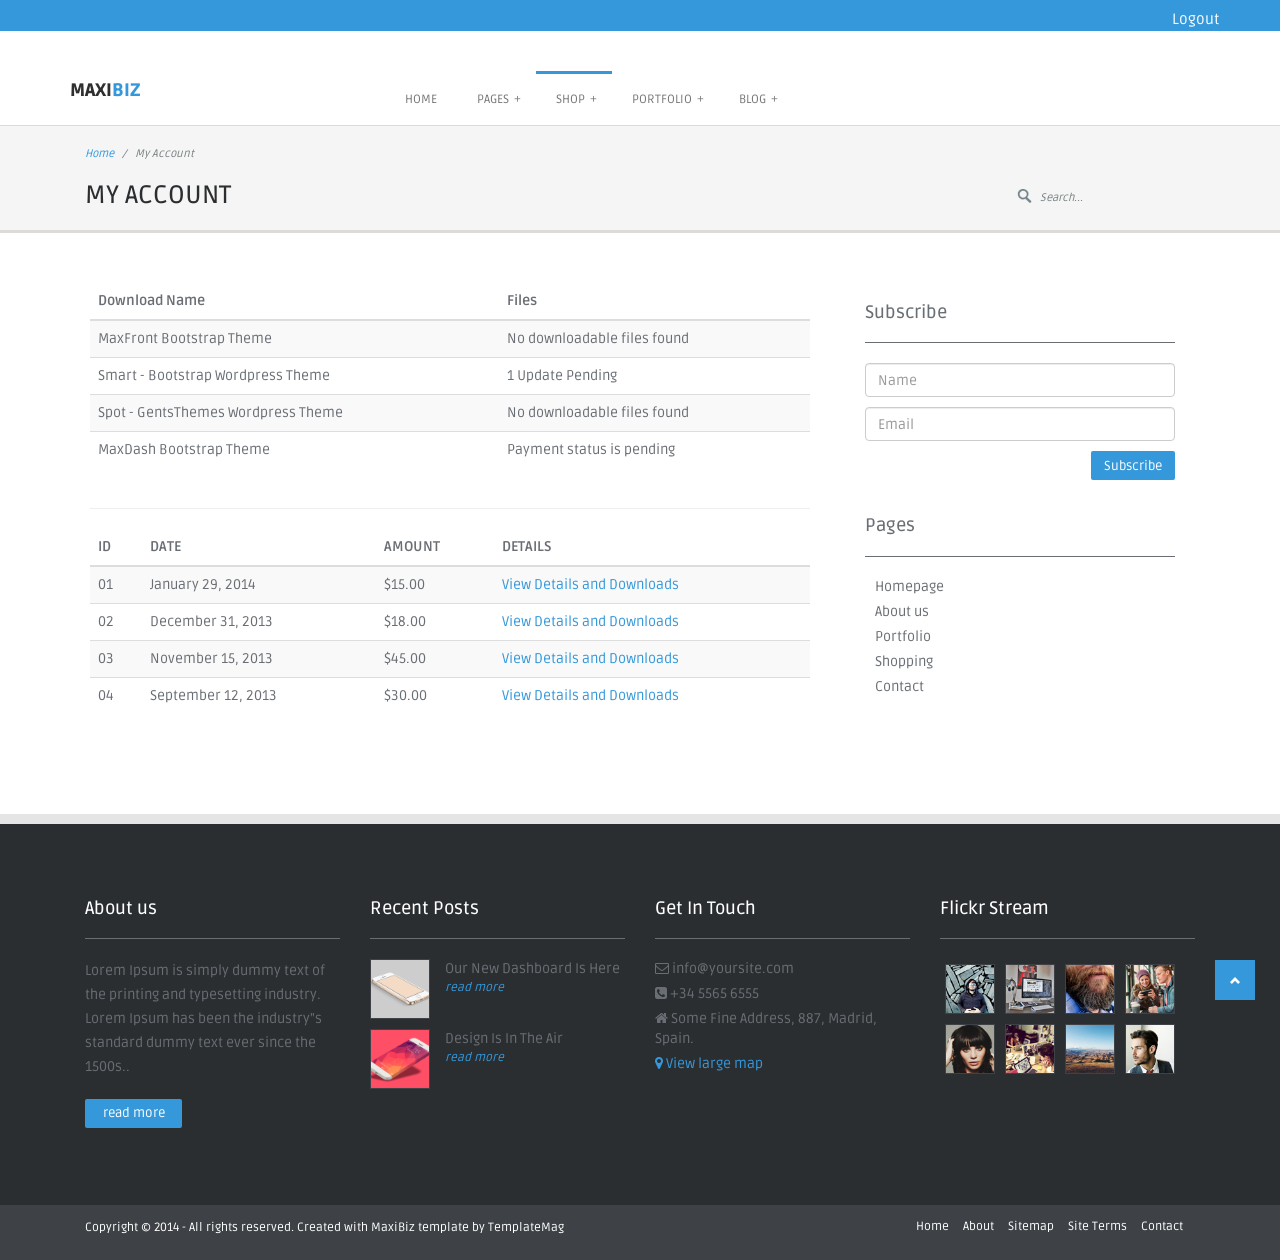
<file: ComputerShoppingMall/src/main/webapp/maxibiz-master/account.html>
<!DOCTYPE html>
<html lang="en">
<head>
  <meta charset="utf-8">
  <title>MaxiBiz Bootstrap Business Template</title>
  <meta content="width=device-width, initial-scale=1.0" name="viewport">
  <meta content="" name="keywords">
  <meta content="" name="description">

  <!-- Favicons -->
  <link href="img/favicon.png" rel="icon">
  <link href="img/apple-touch-icon.png" rel="apple-touch-icon">

  <!-- Google Fonts -->
  <link href="https://fonts.googleapis.com/css?family=Ruda:400,900,700" rel="stylesheet">

  <!-- Bootstrap CSS File -->
  <link href="lib/bootstrap/css/bootstrap.min.css" rel="stylesheet">

  <!-- Libraries CSS Files -->
  <link href="lib/font-awesome/css/font-awesome.min.css" rel="stylesheet">
  <link href="lib/prettyphoto/css/prettyphoto.css" rel="stylesheet">
  <link href="lib/hover/hoverex-all.css" rel="stylesheet">
  <link href="lib/jetmenu/jetmenu.css" rel="stylesheet">
  <link href="lib/owl-carousel/owl-carousel.css" rel="stylesheet">

  <!-- Main Stylesheet File -->
  <link href="css/style.css" rel="stylesheet">
  <link rel="stylesheet" href="css/colors/blue.css">

  <!-- =======================================================
    Template Name: MaxiBiz
    Template URL: https://templatemag.com/maxibiz-bootstrap-business-template/
    Author: TemplateMag.com
    License: https://templatemag.com/license/
  ======================================================= -->
</head>

<body>
  <div class="topbar clearfix">
    <div class="container">
      <div class="col-lg-12 text-right">
        <div class="social_buttons">
      		<a href="index.html" data-toggle="tooltip" data-placement="bottom">Logout</a>
        </div>
      </div>
    </div>
    <!-- end container -->
  </div>
  <!-- end topbar -->

  <header class="header">
    <div class="container">
      <div class="site-header clearfix">
        <div class="col-lg-3 col-md-3 col-sm-12 title-area">
          <div class="site-title" id="title">
            <a href="index.html" title="">
              <h4>MAXI<span>BIZ</span></h4>
            </a>
          </div>
        </div>
        <!-- title area -->
        <div class="col-lg-9 col-md-12 col-sm-12">
          <div id="nav" class="right">
            <div class="container clearfix">
              <ul id="jetmenu" class="jetmenu blue">
                <li><a href="index.html">Home</a>
                </li>
                <li><a href="#">Pages</a>
                  <ul class="dropdown">
                    <li><a href="404.html">404 Error</a></li>
                    <li><a href="left-sidebar.html">Left Sidebar</a></li>
                    <li><a href="fullwidth.html">Full Width</a></li>
                    <li><a href="login.html">Login</a></li>
                    <li><a href="register.html">Register</a></li>
                    <li><a href="contact.html">Contact</a></li>
                  </ul>
                </li>
                <li class="active"><a href="#">Shop</a>
                  <ul class="dropdown">
                    <li><a href="digital-download.html">Products Page</a></li>
                    <li><a href="single-product.html">Single Product</a></li>
                    <li><a href="checkout.html">Checkout</a></li>
                    <li><a href="account.html">Account Page</a></li>
                    <li><a href="support.html">Support Center</a></li>
                  </ul>
                </li>
                <li><a href="#">Portfolio</a>
                  <ul class="dropdown">
                    <li><a href="portfolio-2.html">Portfolio (2 Columns)</a></li>
                    <li><a href="portfolio-3.html">Portfolio (3 Columns)</a></li>
                  </ul>
                </li>
                <li><a href="#">Blog</a>
                  <ul class="dropdown">
                    <li><a href="single-with-sidebar.html">Single with Sidebar</a></li>
                  </ul>
                </li>
              </ul>
            </div>
          </div>
          <!-- nav -->
        </div>
        <!-- title area -->
      </div>
      <!-- site header -->
    </div>
    <!-- end container -->
  </header>
  <!-- end header -->

  <section class="post-wrapper-top">
    <div class="container">
      <div class="col-lg-6 col-md-6 col-sm-6 col-xs-12">
        <ul class="breadcrumb">
          <li><a href="index.html">Home</a></li>
          <li>My Account</li>
        </ul>
        <h2>MY ACCOUNT</h2>
      </div>
      <div class="col-lg-6 col-md-6 col-sm-6 col-xs-12">
        <!-- search -->
        <div class="search-bar">
          <form action="" method="get">
            <fieldset>
              <input type="image" src="img/pixel.gif" class="searchsubmit" alt="" />
              <input type="text" class="search_text showtextback" name="s" id="s" value="Search..." />
            </fieldset>
          </form>
        </div>
        <!-- / end div .search-bar -->
      </div>
    </div>
  </section>
  <!-- end post-wrapper-top -->

  <section class="section1">
    <div class="container clearfix">
      <div class="content col-lg-8 col-md-8 col-sm-8 col-xs-12 clearfix">

        <table class="table table-striped" data-effect="fade">
          <thead>
            <tr>
              <th>Download Name</th>
              <th>Files</th>
            </tr>
          </thead>
          <tbody>
            <tr>
              <td>MaxFront Bootstrap Theme</td>
              <td>No downloadable files found</td>
            </tr>
            <tr>
              <td>Smart - Bootstrap Wordpress Theme</td>
              <td>1 Update Pending</td>
            </tr>
            <tr>
              <td>Spot - GentsThemes Wordpress Theme</td>
              <td>No downloadable files found</td>
            </tr>
            <tr>
              <td>MaxDash Bootstrap Theme</td>
              <td>Payment status is pending</td>
            </tr>
          </tbody>
        </table>

        <div class="clearfix"></div>
        <hr>

        <table class="table table-striped" data-effect="fade">
          <thead>
            <tr>
              <th>ID</th>
              <th>DATE</th>
              <th>AMOUNT</th>
              <th>DETAILS</th>
            </tr>
          </thead>
          <tbody>
            <tr>
              <td>01</td>
              <td>January 29, 2014</td>
              <td>$15.00</td>
              <td><a href="#">View Details and Downloads</a></td>
            </tr>
            <tr>
              <td>02</td>
              <td>December 31, 2013</td>
              <td>$18.00</td>
              <td><a href="#">View Details and Downloads</a></td>
            </tr>
            <tr>
              <td>03</td>
              <td>November 15, 2013</td>
              <td>$45.00</td>
              <td><a href="#">View Details and Downloads</a></td>
            </tr>
            <tr>
              <td>04</td>
              <td>September 12, 2013</td>
              <td>$30.00</td>
              <td><a href="#">View Details and Downloads</a></td>
            </tr>
          </tbody>
        </table>

      </div>
      <!-- end content -->

      <div id="sidebar" class="col-lg-4 col-md-4 col-sm-4 col-xs-12">

        <div class="widget">
          <h4 class="title">
                        <span>Subscribe</span>
                    </h4>
          <form id="subscribe" action="mc.php" name="subscribe" method="post">
            <input type="text" name="name" id="name" class="form-control" placeholder="Name">
            <input type="text" name="email" id="email" class="form-control" placeholder="Email">
            <div class="pull-right">
              <input type="submit" value="Subscribe" id="submit" class="button">
            </div>
          </form>
        </div>

        <div class="widget">
          <h4 class="title">
                        <span>Pages</span>
                    </h4>
          <ul class="pages">
            <li><a href="#">Homepage</a></li>
            <li><a href="#">About us</a></li>
            <li><a href="#">Portfolio</a></li>
            <li><a href="#">Shopping</a></li>
            <li><a href="#">Contact</a></li>
          </ul>
        </div>

      </div>
      <!-- end sidebar -->
    </div>
    <!-- end container -->
  </section>
  <!-- end section -->

  <footer class="footer">
    <div class="container">
      <div class="widget col-lg-3 col-md-3 col-sm-12">
        <h4 class="title">About us</h4>
        <p>Lorem Ipsum is simply dummy text of the printing and typesetting industry. Lorem Ipsum has been the industry"s standard dummy text ever since the 1500s..</p>
        <a class="button small" href="#">read more</a>
      </div>
      <!-- end widget -->
      <div class="widget col-lg-3 col-md-3 col-sm-12">
        <h4 class="title">Recent Posts</h4>
        <ul class="recent_posts">
          <li>
            <a href="home1.html#">
						<img src="img/recent_post_01.png" alt="" />Our New Dashboard Is Here</a>
            <a class="readmore" href="#">read more</a>
          </li>
          <li>
            <a href="home1.html#">
						<img src="img/recent_post_02.png" alt="" />Design Is In The Air</a>
            <a class="readmore" href="#">read more</a>
          </li>
        </ul>
        <!-- recent posts -->
      </div>
      <!-- end widget -->
      <div class="widget col-lg-3 col-md-3 col-sm-12">
        <h4 class="title">Get In Touch</h4>
        <ul class="contact_details">
          <li><i class="fa fa-envelope-o"></i> info@yoursite.com</li>
          <li><i class="fa fa-phone-square"></i> +34 5565 6555</li>
          <li><i class="fa fa-home"></i> Some Fine Address, 887, Madrid, Spain.</li>
          <li><a href="#"><i class="fa fa-map-marker"></i> View large map</a></li>
        </ul>
        <!-- contact_details -->
      </div>
      <!-- end widget -->
      <div class="widget col-lg-3 col-md-3 col-sm-12">
        <h4 class="title">Flickr Stream</h4>
        <ul class="flickr">
          <li><a href="#"><img alt="" src="img/flickr_01.jpg"></a></li>
          <li><a href="#"><img alt="" src="img/flickr_02.jpg"></a></li>
          <li><a href="#"><img alt="" src="img/flickr_03.jpg"></a></li>
          <li><a href="#"><img alt="" src="img/flickr_04.jpg"></a></li>
          <li><a href="#"><img alt="" src="img/flickr_05.jpg"></a></li>
          <li><a href="#"><img alt="" src="img/flickr_06.jpg"></a></li>
          <li><a href="#"><img alt="" src="img/flickr_07.jpg"></a></li>
          <li><a href="#"><img alt="" src="img/flickr_08.jpg"></a></li>
        </ul>
      </div>
      <!-- end widget -->
    </div>
    <!-- end container -->

    <div class="copyrights">
      <div class="container">
        <div class="col-lg-6 col-md-6 col-sm-12 columns footer-left">
          <p>Copyright © 2014 - All rights reserved.</p>
          <div class="credits">
            <!--
              You are NOT allowed to delete the credit link to TemplateMag with free version.
              You can delete the credit link only if you bought the pro version.
              Buy the pro version with working PHP/AJAX contact form: https://templatemag.com/maxibiz-bootstrap-business-template/
              Licensing information: https://templatemag.com/license/
            -->
            Created with MaxiBiz template by <a href="https://templatemag.com/">TemplateMag</a>
          </div>
        </div>
        <!-- end widget -->
        <div class="col-lg-6 col-md-6 col-sm-12 columns text-right">
          <div class="footer-menu right">
            <ul class="menu">
              <li><a href="index.html">Home</a></li>
              <li><a href="about.html">About</a></li>
              <li><a href="#">Sitemap</a></li>
              <li><a href="#">Site Terms</a></li>
              <li><a href="contact">Contact</a></li>
            </ul>
          </div>
        </div>
        <!-- end large-6 -->
      </div>
      <!-- end container -->
    </div>
    <!-- end copyrights -->
  </footer>
  <!-- end footer -->
  <div class="dmtop">Scroll to Top</div>

  <!-- JavaScript Libraries -->
  <script src="lib/jquery/jquery.min.js"></script>
  <script src="lib/bootstrap/js/bootstrap.min.js"></script>
  <script src="lib/php-mail-form/validate.js"></script>
  <script src="lib/prettyphoto/js/prettyphoto.js"></script>
  <script src="lib/isotope/isotope.min.js"></script>
  <script src="lib/hover/hoverdir.js"></script>
  <script src="lib/hover/hoverex.min.js"></script>
  <script src="lib/unveil-effects/unveil-effects.js"></script>
  <script src="lib/owl-carousel/owl-carousel.js"></script>
  <script src="lib/jetmenu/jetmenu.js"></script>
  <script src="lib/animate-enhanced/animate-enhanced.min.js"></script>
  <script src="lib/jigowatt/jigowatt.js"></script>
  <script src="lib/easypiechart/easypiechart.min.js"></script>

  <!-- Template Main Javascript File -->
  <script src="js/main.js"></script>

</body>
</html>
</file>
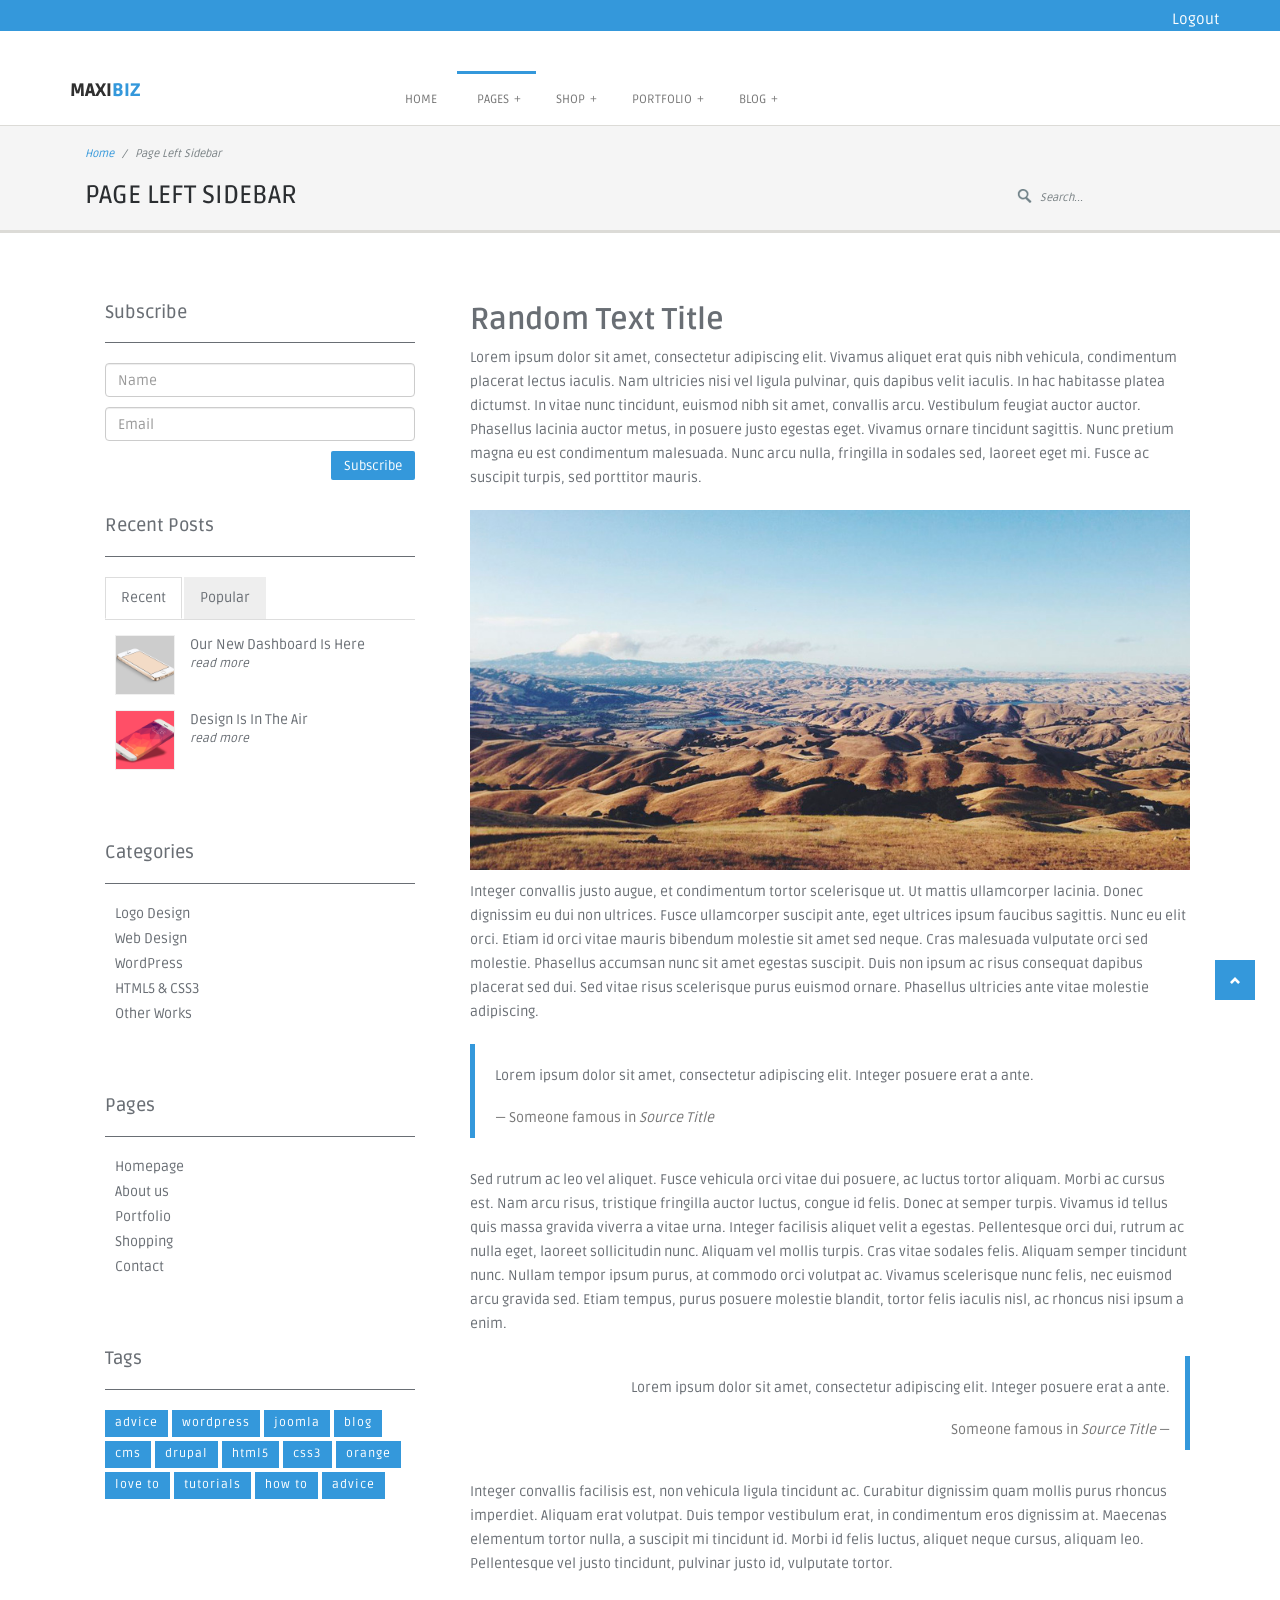
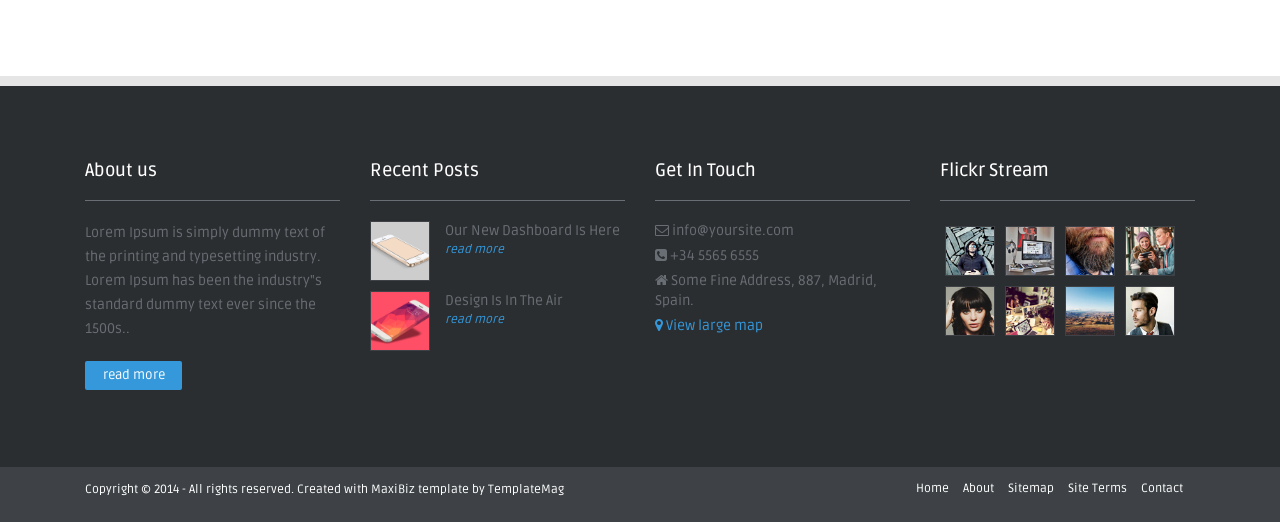
<file: ComputerShoppingMall/src/main/webapp/maxibiz-master/left-sidebar.html>
<!DOCTYPE html>
<html lang="en">
<head>
  <meta charset="utf-8">
  <title>MaxiBiz Bootstrap Business Template</title>
  <meta content="width=device-width, initial-scale=1.0" name="viewport">
  <meta content="" name="keywords">
  <meta content="" name="description">

  <!-- Favicons -->
  <link href="img/favicon.png" rel="icon">
  <link href="img/apple-touch-icon.png" rel="apple-touch-icon">

  <!-- Google Fonts -->
  <link href="https://fonts.googleapis.com/css?family=Ruda:400,900,700" rel="stylesheet">

  <!-- Bootstrap CSS File -->
  <link href="lib/bootstrap/css/bootstrap.min.css" rel="stylesheet">

  <!-- Libraries CSS Files -->
  <link href="lib/font-awesome/css/font-awesome.min.css" rel="stylesheet">
  <link href="lib/prettyphoto/css/prettyphoto.css" rel="stylesheet">
  <link href="lib/hover/hoverex-all.css" rel="stylesheet">
  <link href="lib/jetmenu/jetmenu.css" rel="stylesheet">
  <link href="lib/owl-carousel/owl-carousel.css" rel="stylesheet">

  <!-- Main Stylesheet File -->
  <link href="css/style.css" rel="stylesheet">
  <link rel="stylesheet" href="css/colors/blue.css">

  <!-- =======================================================
    Template Name: MaxiBiz
    Template URL: https://templatemag.com/maxibiz-bootstrap-business-template/
    Author: TemplateMag.com
    License: https://templatemag.com/license/
  ======================================================= -->
</head>

<body>
  <div class="topbar clearfix">
    <div class="container">
      <div class="col-lg-12 text-right">
        <div class="social_buttons">
         	  <a href="index.html" data-toggle="tooltip" data-placement="bottom">Logout</a>
        </div>
      </div>
    </div>
    <!-- end container -->
  </div>
  <!-- end topbar -->

  <header class="header">
    <div class="container">
      <div class="site-header clearfix">
        <div class="col-lg-3 col-md-3 col-sm-12 title-area">
          <div class="site-title" id="title">
            <a href="index.html" title="">
              <h4>MAXI<span>BIZ</span></h4>
            </a>
          </div>
        </div>
        <!-- title area -->
        <div class="col-lg-9 col-md-12 col-sm-12">
          <div id="nav" class="right">
            <div class="container clearfix">
              <ul id="jetmenu" class="jetmenu blue">
                <li><a href="index.html">Home</a>
                </li>
                <li class="active"><a href="#">Pages</a>
                  <ul class="dropdown">
                    <li><a href="404.html">404 Error</a></li>
                    <li><a href="left-sidebar.html">Left Sidebar</a></li>
                    <li><a href="login.html">Login</a></li>
                    <li><a href="register.html">Register</a></li>
                    <li><a href="contact.html">Contact</a></li>
                  </ul>
                </li>
                <li><a href="#">Shop</a>
                  <ul class="dropdown">
                    <li><a href="digital-download.html">Products Page</a></li>
                    <li><a href="single-product.html">Single Product</a></li>
                    <li><a href="checkout.html">Checkout</a></li>
                    <li><a href="account.html">Account Page</a></li>
                    <li><a href="support.html">Support Center</a></li>
                  </ul>
                </li>
                <li><a href="#">Portfolio</a>
                  <ul class="dropdown">
                    <li><a href="portfolio-2.html">Portfolio (2 Columns)</a></li>
                    <li><a href="portfolio-3.html">Portfolio (3 Columns)</a></li>
                  </ul>
                </li>
                <li><a href="#">Blog</a>
                  <ul class="dropdown">
                    <li><a href="single-with-sidebar.html">Single with Sidebar</a></li>
                  </ul>
                </li>
              </ul>
            </div>
          </div>
          <!-- nav -->
        </div>
        <!-- title area -->
      </div>
      <!-- site header -->
    </div>
    <!-- end container -->
  </header>
  <!-- end header -->

  <section class="post-wrapper-top">
    <div class="container">
      <div class="col-lg-6 col-md-6 col-sm-6 col-xs-12">
        <ul class="breadcrumb">
          <li><a href="index.html">Home</a></li>
          <li>Page Left Sidebar</li>
        </ul>
        <h2>PAGE LEFT SIDEBAR</h2>
      </div>
      <div class="col-lg-6 col-md-6 col-sm-6 col-xs-12">
        <!-- search -->
        <div class="search-bar">
          <form action="" method="get">
            <fieldset>
              <input type="image" src="img/pixel.gif" class="searchsubmit" alt="" />
              <input type="text" class="search_text showtextback" name="s" id="s" value="Search..." />
            </fieldset>
          </form>
        </div>
        <!-- / end div .search-bar -->
      </div>
    </div>
  </section>
  <!-- end post-wrapper-top -->

  <section class="section1">
    <div class="container clearfix">
      <div class="content pull-right col-lg-8 col-md-8 col-sm-8 col-xs-12 clearfix">
        <h2>Random Text Title</h2>
        <p> Lorem ipsum dolor sit amet, consectetur adipiscing elit. Vivamus aliquet erat quis nibh vehicula, condimentum placerat lectus iaculis. Nam ultricies nisi vel ligula pulvinar, quis dapibus velit iaculis. In hac habitasse platea dictumst. In vitae
          nunc tincidunt, euismod nibh sit amet, convallis arcu. Vestibulum feugiat auctor auctor. Phasellus lacinia auctor metus, in posuere justo egestas eget. Vivamus ornare tincidunt sagittis. Nunc pretium magna eu est condimentum malesuada. Nunc
          arcu nulla, fringilla in sodales sed, laoreet eget mi. Fusce ac suscipit turpis, sed porttitor mauris. </p>
        <img class="img-resposnive" src="img/demo_01.jpg" alt="">

        <p> Integer convallis justo augue, et condimentum tortor scelerisque ut. Ut mattis ullamcorper lacinia. Donec dignissim eu dui non ultrices. Fusce ullamcorper suscipit ante, eget ultrices ipsum faucibus sagittis. Nunc eu elit orci. Etiam id orci vitae
          mauris bibendum molestie sit amet sed neque. Cras malesuada vulputate orci sed molestie. Phasellus accumsan nunc sit amet egestas suscipit. Duis non ipsum ac risus consequat dapibus placerat sed dui. Sed vitae risus scelerisque purus euismod
          ornare. Phasellus ultricies ante vitae molestie adipiscing. </p>
        <div class="clearfix"></div>
        <blockquote>
          <p>Lorem ipsum dolor sit amet, consectetur adipiscing elit. Integer posuere erat a ante.</p>
          <small>Someone famous in <cite title="Source Title">Source Title</cite></small>
        </blockquote>
        <div class="clearfix"></div>
        <p>Sed rutrum ac leo vel aliquet. Fusce vehicula orci vitae dui posuere, ac luctus tortor aliquam. Morbi ac cursus est. Nam arcu risus, tristique fringilla auctor luctus, congue id felis. Donec at semper turpis. Vivamus id tellus quis massa gravida
          viverra a vitae urna. Integer facilisis aliquet velit a egestas. Pellentesque orci dui, rutrum ac nulla eget, laoreet sollicitudin nunc. Aliquam vel mollis turpis. Cras vitae sodales felis. Aliquam semper tincidunt nunc. Nullam tempor ipsum
          purus, at commodo orci volutpat ac. Vivamus scelerisque nunc felis, nec euismod arcu gravida sed. Etiam tempus, purus posuere molestie blandit, tortor felis iaculis nisl, ac rhoncus nisi ipsum a enim. </p>
        <blockquote class="pull-right">
          <p>Lorem ipsum dolor sit amet, consectetur adipiscing elit. Integer posuere erat a ante.</p>
          <small>Someone famous in <cite title="Source Title">Source Title</cite></small>
        </blockquote>
        <div class="clearfix"></div>
        <p>Integer convallis facilisis est, non vehicula ligula tincidunt ac. Curabitur dignissim quam mollis purus rhoncus imperdiet. Aliquam erat volutpat. Duis tempor vestibulum erat, in condimentum eros dignissim at. Maecenas elementum tortor nulla,
          a suscipit mi tincidunt id. Morbi id felis luctus, aliquet neque cursus, aliquam leo. Pellentesque vel justo tincidunt, pulvinar justo id, vulputate tortor. </p>
      </div>
      <!-- end content -->


      <!-- SIDEBAR -->
      <div id="sidebar" class="col-lg-4 col-md-4 col-sm-4 col-xs-12">

        <div class="widget">
          <h4 class="title">
                        <span>Subscribe</span>
                    </h4>
          <form id="subscribe" action="mc.php" name="subscribe" method="post">
            <input type="text" name="name" id="name" class="form-control" placeholder="Name">
            <input type="text" name="email" id="email" class="form-control" placeholder="Email">
            <div class="pull-right">
              <input type="submit" value="Subscribe" id="submit" class="button">
            </div>
          </form>
        </div>

        <div class="widget">
          <h4 class="title">
                    	<span>Recent Posts</span>
                    </h4>
          <div class="tabbable">
            <ul class="nav nav-tabs">
              <li class="active"><a href="left-sidebar.html#recent" data-toggle="tab">Recent</a></li>
              <li><a href="left-sidebar.html#popular" data-toggle="tab">Popular</a></li>
            </ul>
            <div class="tab-content">
              <div class="tab-pane active" id="recent">
                <ul class="recent_posts">
                  <li>
                    <a href="#">
                                    <img src="img/recent_post_01.png" alt="" />Our New Dashboard Is Here
                                    </a>
                    <a class="readmore" href="#">read more</a>
                  </li>
                  <li>
                    <a href="#">
                                    <img src="img/recent_post_02.png" alt="" />Design Is In The Air
                                    </a>
                    <a class="readmore" href="#">read more</a>
                  </li>
                </ul>
                <!-- recent posts -->
              </div>
              <div class="tab-pane" id="popular">
                <ul class="recent_posts">
                  <li>
                    <a href="#">
                                    <img src="img/flickr_01.jpg" alt="" />Blog Post With Image
                                    </a>
                    <a class="readmore" href="#">read more</a>
                  </li>
                  <li>
                    <a href="#">
                                    <img src="img/flickr_02.jpg" alt="" />Another Recent Post with Image
                                    </a>
                    <a class="readmore" href="#">read more</a>
                  </li>
                </ul>
                <!-- recent posts -->
              </div>
            </div>
          </div>
          <!-- tabbable -->
        </div>
        <!-- end widget -->


        <div class="widget">
          <h4 class="title">
                        <span>Categories</span>
                    </h4>
          <ul class="categories">
            <li><a href="#">Logo Design</a></li>
            <li><a href="l#">Web Design</a></li>
            <li><a href="#">WordPress</a></li>
            <li><a href="#">HTML5 & CSS3</a></li>
            <li><a href="#">Other Works</a></li>
          </ul>
        </div>

        <div class="widget">
          <h4 class="title">
                        <span>Pages</span>
                    </h4>
          <ul class="pages">
            <li><a href="#">Homepage</a></li>
            <li><a href="#">About us</a></li>
            <li><a href="#">Portfolio</a></li>
            <li><a href="#">Shopping</a></li>
            <li><a href="#">Contact</a></li>
          </ul>
        </div>

        <div class="widget">
          <h4 class="title">
                        <span>Tags</span>
                    </h4>

          <div class="tagcloud">
            <a href="#" class="" title="12 topics">advice</a>
            <a href="#" class="" title="2 topics">wordpress</a>
            <a href="#" class="" title="21 topics">joomla</a>
            <a href="#" class="" title="5 topics">blog</a>
            <a href="#" class="" title="62 topics">cms</a>
            <a href="#" class="" title="12 topics">drupal</a>
            <a href="#" class="" title="88 topics">html5</a>
            <a href="#" class="" title="15 topics">css3</a>
            <a href="#" class="" title="31 topics">orange</a>
            <a href="#" class="" title="16 topics">love to</a>
            <a href="#" class="" title="32 topics">tutorials</a>
            <a href="#" class="" title="12 topics">how to</a>
            <a href="#" class="" title="44 topics">advice</a>
          </div>
        </div>

      </div>
      <!-- end sidebar -->
    </div>
    <!-- end container -->
  </section>
  <!-- end section -->

  <footer class="footer">
    <div class="container">
      <div class="widget col-lg-3 col-md-3 col-sm-12">
        <h4 class="title">About us</h4>
        <p>Lorem Ipsum is simply dummy text of the printing and typesetting industry. Lorem Ipsum has been the industry"s standard dummy text ever since the 1500s..</p>
        <a class="button small" href="#">read more</a>
      </div>
      <!-- end widget -->
      <div class="widget col-lg-3 col-md-3 col-sm-12">
        <h4 class="title">Recent Posts</h4>
        <ul class="recent_posts">
          <li>
            <a href="home1.html#">
						<img src="img/recent_post_01.png" alt="" />Our New Dashboard Is Here</a>
            <a class="readmore" href="#">read more</a>
          </li>
          <li>
            <a href="home1.html#">
						<img src="img/recent_post_02.png" alt="" />Design Is In The Air</a>
            <a class="readmore" href="#">read more</a>
          </li>
        </ul>
        <!-- recent posts -->
      </div>
      <!-- end widget -->
      <div class="widget col-lg-3 col-md-3 col-sm-12">
        <h4 class="title">Get In Touch</h4>
        <ul class="contact_details">
          <li><i class="fa fa-envelope-o"></i> info@yoursite.com</li>
          <li><i class="fa fa-phone-square"></i> +34 5565 6555</li>
          <li><i class="fa fa-home"></i> Some Fine Address, 887, Madrid, Spain.</li>
          <li><a href="#"><i class="fa fa-map-marker"></i> View large map</a></li>
        </ul>
        <!-- contact_details -->
      </div>
      <!-- end widget -->
      <div class="widget col-lg-3 col-md-3 col-sm-12">
        <h4 class="title">Flickr Stream</h4>
        <ul class="flickr">
          <li><a href="#"><img alt="" src="img/flickr_01.jpg"></a></li>
          <li><a href="#"><img alt="" src="img/flickr_02.jpg"></a></li>
          <li><a href="#"><img alt="" src="img/flickr_03.jpg"></a></li>
          <li><a href="#"><img alt="" src="img/flickr_04.jpg"></a></li>
          <li><a href="#"><img alt="" src="img/flickr_05.jpg"></a></li>
          <li><a href="#"><img alt="" src="img/flickr_06.jpg"></a></li>
          <li><a href="#"><img alt="" src="img/flickr_07.jpg"></a></li>
          <li><a href="#"><img alt="" src="img/flickr_08.jpg"></a></li>
        </ul>
      </div>
      <!-- end widget -->
    </div>
    <!-- end container -->

    <div class="copyrights">
      <div class="container">
        <div class="col-lg-6 col-md-6 col-sm-12 columns footer-left">
          <p>Copyright © 2014 - All rights reserved.</p>
          <div class="credits">
            <!--
              You are NOT allowed to delete the credit link to TemplateMag with free version.
              You can delete the credit link only if you bought the pro version.
              Buy the pro version with working PHP/AJAX contact form: https://templatemag.com/maxibiz-bootstrap-business-template/
              Licensing information: https://templatemag.com/license/
            -->
            Created with MaxiBiz template by <a href="https://templatemag.com/">TemplateMag</a>
          </div>
        </div>
        <!-- end widget -->
        <div class="col-lg-6 col-md-6 col-sm-12 columns text-right">
          <div class="footer-menu right">
            <ul class="menu">
              <li><a href="index.html">Home</a></li>
              <li><a href="about.html">About</a></li>
              <li><a href="#">Sitemap</a></li>
              <li><a href="#">Site Terms</a></li>
              <li><a href="contact">Contact</a></li>
            </ul>
          </div>
        </div>
        <!-- end large-6 -->
      </div>
      <!-- end container -->
    </div>
    <!-- end copyrights -->
  </footer>
  <!-- end footer -->
  <div class="dmtop">Scroll to Top</div>

  <!-- JavaScript Libraries -->
  <script src="lib/jquery/jquery.min.js"></script>
  <script src="lib/bootstrap/js/bootstrap.min.js"></script>
  <script src="lib/php-mail-form/validate.js"></script>
  <script src="lib/prettyphoto/js/prettyphoto.js"></script>
  <script src="lib/isotope/isotope.min.js"></script>
  <script src="lib/hover/hoverdir.js"></script>
  <script src="lib/hover/hoverex.min.js"></script>
  <script src="lib/unveil-effects/unveil-effects.js"></script>
  <script src="lib/owl-carousel/owl-carousel.js"></script>
  <script src="lib/jetmenu/jetmenu.js"></script>
  <script src="lib/animate-enhanced/animate-enhanced.min.js"></script>
  <script src="lib/jigowatt/jigowatt.js"></script>
  <script src="lib/easypiechart/easypiechart.min.js"></script>

  <!-- Template Main Javascript File -->
  <script src="js/main.js"></script>

</body>
</html>
</file>
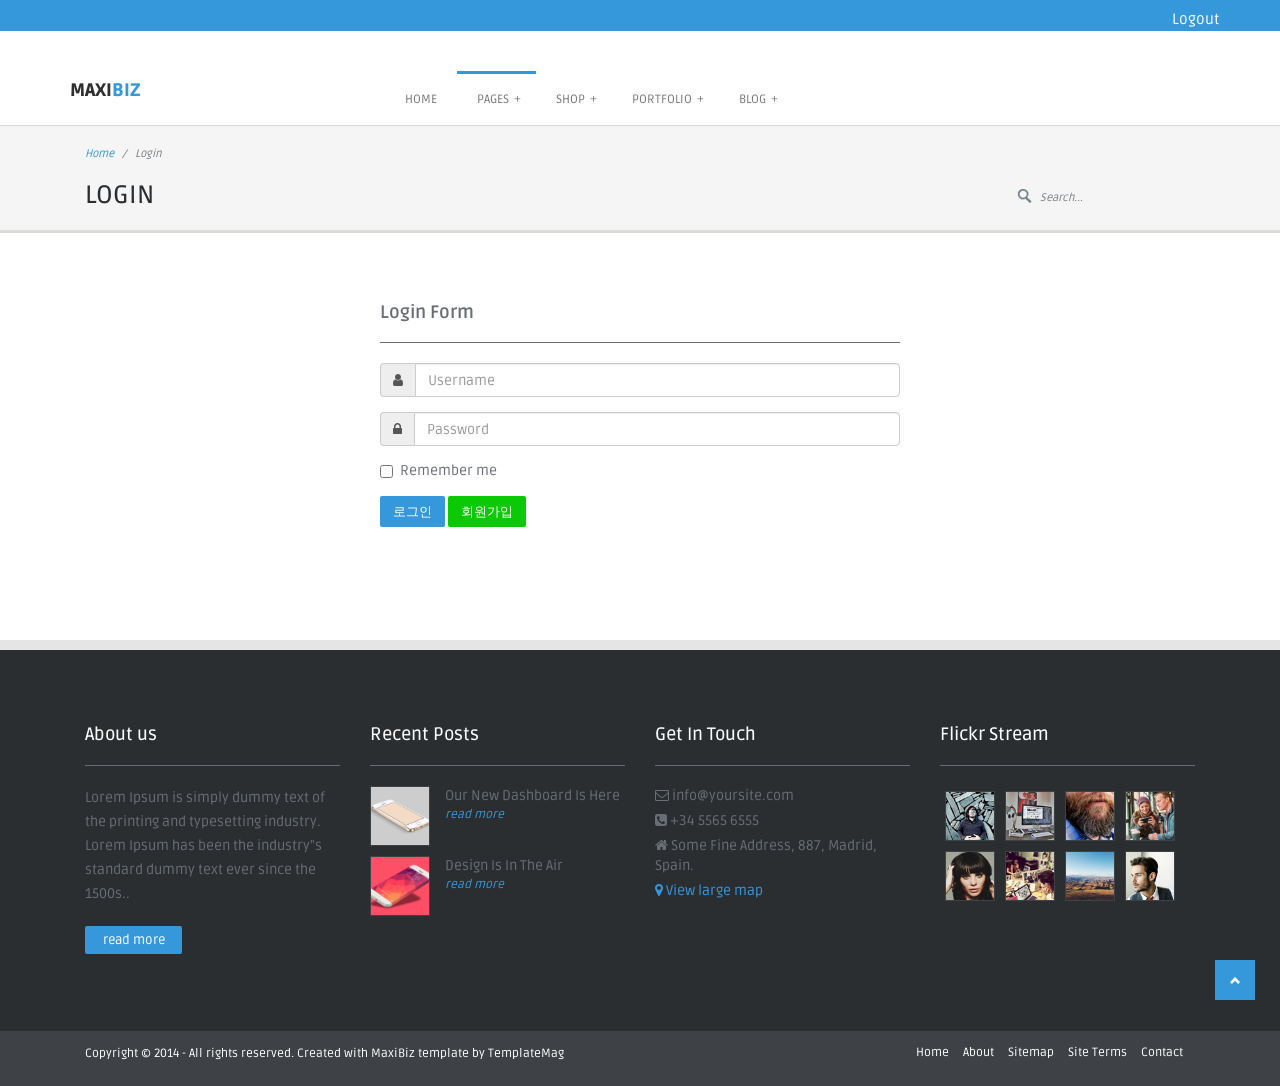
<file: ComputerShoppingMall/src/main/webapp/maxibiz-master/login.html>
<!DOCTYPE html>
<html lang="en">
<head>
  <meta charset="utf-8">
  <title>MaxiBiz Bootstrap Business Template</title>
  <meta content="width=device-width, initial-scale=1.0" name="viewport">
  <meta content="" name="keywords">
  <meta content="" name="description">

  <!-- Favicons -->
  <link href="img/favicon.png" rel="icon">
  <link href="img/apple-touch-icon.png" rel="apple-touch-icon">

  <!-- Google Fonts -->
  <link href="https://fonts.googleapis.com/css?family=Ruda:400,900,700" rel="stylesheet">

  <!-- Bootstrap CSS File -->
  <link href="lib/bootstrap/css/bootstrap.min.css" rel="stylesheet">

  <!-- Libraries CSS Files -->
  <link href="lib/font-awesome/css/font-awesome.min.css" rel="stylesheet">
  <link href="lib/prettyphoto/css/prettyphoto.css" rel="stylesheet">
  <link href="lib/hover/hoverex-all.css" rel="stylesheet">
  <link href="lib/jetmenu/jetmenu.css" rel="stylesheet">
  <link href="lib/owl-carousel/owl-carousel.css" rel="stylesheet">

  <!-- Main Stylesheet File -->
  <link href="css/style.css" rel="stylesheet">
  <link rel="stylesheet" href="css/colors/blue.css">

  <!-- =======================================================
    Template Name: MaxiBiz
    Template URL: https://templatemag.com/maxibiz-bootstrap-business-template/
    Author: TemplateMag.com
    License: https://templatemag.com/license/
  ======================================================= -->
</head>

<body>
  <div class="topbar clearfix">
    <div class="container">
      <div class="col-lg-12 text-right">
        <div class="social_buttons">
      		 <a href="index.html" data-toggle="tooltip" data-placement="bottom">Logout</a>
        </div>
      </div>
    </div>
    <!-- end container -->
  </div>
  <!-- end topbar -->

  <header class="header">
    <div class="container">
      <div class="site-header clearfix">
        <div class="col-lg-3 col-md-3 col-sm-12 title-area">
          <div class="site-title" id="title">
            <a href="index.html" title="">
              <h4>MAXI<span>BIZ</span></h4>
            </a>
          </div>
        </div>
        <!-- title area -->
        <div class="col-lg-9 col-md-12 col-sm-12">
          <div id="nav" class="right">
            <div class="container clearfix">
              <ul id="jetmenu" class="jetmenu blue">
                <li><a href="index.html">Home</a>
                </li>
                <li class="active"><a href="#">Pages</a>
                  <ul class="dropdown">
                    <li><a href="404.html">404 Error</a></li>
                    <li><a href="left-sidebar.html">Left Sidebar</a></li>
                    <li><a href="login.html">Login</a></li>
                    <li><a href="register.html">Register</a></li>
                    <li><a href="contact.html">Contact</a></li>
                  </ul>
                </li>
                <li><a href="#">Shop</a>
                  <ul class="dropdown">
                    <li><a href="digital-download.html">Products Page</a></li>
                    <li><a href="single-product.html">Single Product</a></li>
                    <li><a href="checkout.html">Checkout</a></li>
                    <li><a href="account.html">Account Page</a></li>
                    <li><a href="support.html">Support Center</a></li>
                  </ul>
                </li>
                <li><a href="#">Portfolio</a>
                  <ul class="dropdown">
                    <li><a href="portfolio-2.html">Portfolio (2 Columns)</a></li>
                    <li><a href="portfolio-3.html">Portfolio (3 Columns)</a></li>
                  </ul>
                </li>
                <li><a href="#">Blog</a>
                  <ul class="dropdown">
                    <li><a href="single-with-sidebar.html">Single with Sidebar</a></li>
                  </ul>
                </li>
              </ul>
            </div>
          </div>
          <!-- nav -->
        </div>
        <!-- title area -->
      </div>
      <!-- site header -->
    </div>
    <!-- end container -->
  </header>
  <!-- end header -->

  <section class="post-wrapper-top">
    <div class="container">
      <div class="col-lg-6 col-md-6 col-sm-6 col-xs-12">
        <ul class="breadcrumb">
          <li><a href="index.html">Home</a></li>
          <li>Login</li>
        </ul>
        <h2>LOGIN</h2>
      </div>
      <div class="col-lg-6 col-md-6 col-sm-6 col-xs-12">
        <!-- search -->
        <div class="search-bar">
          <form action="" method="get">
            <fieldset>
              <input type="image" src="img/pixel.gif" class="searchsubmit" alt="" />
              <input type="text" class="search_text showtextback" name="s" id="s" value="Search..." />
            </fieldset>
          </form>
        </div>
        <!-- / end div .search-bar -->
      </div>
    </div>
  </section>
  <!-- end post-wrapper-top -->

  <section class="section1">
    <div class="container clearfix">
      <div class="content col-lg-12 col-md-12 col-sm-12 clearfix">
        <div class="col-lg-3 col-md-6 col-sm-12">
        </div>
        <div class="col-lg-6 col-md-6 col-sm-12">
          <h4 class="title">
                    	<span>Login Form</span>
                    </h4>
          <form id="loginform" method="post" name="loginform" action="">
            <div class="form-group">
              <div class="input-group">
                <span class="input-group-addon"><i class="fa fa-user"></i></span>
                <input type="text" class="form-control" placeholder="Username">
              </div>
            </div>
            <div class="form-group">
              <div class="input-group">
                <span class="input-group-addon"><i class="fa fa-lock"></i></span>
                <input type="password" class="form-control" placeholder="Password">
              </div>
            </div>
            <div class="form-group">
              <div class="checkbox">
                <label>
									<input type="checkbox"> Remember me
								</label>
              </div>
            </div>
            <div class="form-group">
              <button type="submit" class="button">로그인</button>
              <a href="" class="button" style="background-color: rgb(11, 201, 4);">회원가입</a>
            </div>
          </form>
        </div>
        <!-- end login -->
      </div>
      <!-- end content -->
    </div>
    <!-- end container -->
  </section>
  <!-- end section -->

  <footer class="footer">
    <div class="container">
      <div class="widget col-lg-3 col-md-3 col-sm-12">
        <h4 class="title">About us</h4>
        <p>Lorem Ipsum is simply dummy text of the printing and typesetting industry. Lorem Ipsum has been the industry"s standard dummy text ever since the 1500s..</p>
        <a class="button small" href="#">read more</a>
      </div>
      <!-- end widget -->
      <div class="widget col-lg-3 col-md-3 col-sm-12">
        <h4 class="title">Recent Posts</h4>
        <ul class="recent_posts">
          <li>
            <a href="home1.html#">
						<img src="img/recent_post_01.png" alt="" />Our New Dashboard Is Here</a>
            <a class="readmore" href="#">read more</a>
          </li>
          <li>
            <a href="home1.html#">
						<img src="img/recent_post_02.png" alt="" />Design Is In The Air</a>
            <a class="readmore" href="#">read more</a>
          </li>
        </ul>
        <!-- recent posts -->
      </div>
      <!-- end widget -->
      <div class="widget col-lg-3 col-md-3 col-sm-12">
        <h4 class="title">Get In Touch</h4>
        <ul class="contact_details">
          <li><i class="fa fa-envelope-o"></i> info@yoursite.com</li>
          <li><i class="fa fa-phone-square"></i> +34 5565 6555</li>
          <li><i class="fa fa-home"></i> Some Fine Address, 887, Madrid, Spain.</li>
          <li><a href="#"><i class="fa fa-map-marker"></i> View large map</a></li>
        </ul>
        <!-- contact_details -->
      </div>
      <!-- end widget -->
      <div class="widget col-lg-3 col-md-3 col-sm-12">
        <h4 class="title">Flickr Stream</h4>
        <ul class="flickr">
          <li><a href="#"><img alt="" src="img/flickr_01.jpg"></a></li>
          <li><a href="#"><img alt="" src="img/flickr_02.jpg"></a></li>
          <li><a href="#"><img alt="" src="img/flickr_03.jpg"></a></li>
          <li><a href="#"><img alt="" src="img/flickr_04.jpg"></a></li>
          <li><a href="#"><img alt="" src="img/flickr_05.jpg"></a></li>
          <li><a href="#"><img alt="" src="img/flickr_06.jpg"></a></li>
          <li><a href="#"><img alt="" src="img/flickr_07.jpg"></a></li>
          <li><a href="#"><img alt="" src="img/flickr_08.jpg"></a></li>
        </ul>
      </div>
      <!-- end widget -->
    </div>
    <!-- end container -->

    <div class="copyrights">
      <div class="container">
        <div class="col-lg-6 col-md-6 col-sm-12 columns footer-left">
          <p>Copyright © 2014 - All rights reserved.</p>
          <div class="credits">
            <!--
              You are NOT allowed to delete the credit link to TemplateMag with free version.
              You can delete the credit link only if you bought the pro version.
              Buy the pro version with working PHP/AJAX contact form: https://templatemag.com/maxibiz-bootstrap-business-template/
              Licensing information: https://templatemag.com/license/
            -->
            Created with MaxiBiz template by <a href="https://templatemag.com/">TemplateMag</a>
          </div>
        </div>
        <!-- end widget -->
        <div class="col-lg-6 col-md-6 col-sm-12 columns text-right">
          <div class="footer-menu right">
            <ul class="menu">
              <li><a href="index.html">Home</a></li>
              <li><a href="about.html">About</a></li>
              <li><a href="#">Sitemap</a></li>
              <li><a href="#">Site Terms</a></li>
              <li><a href="contact">Contact</a></li>
            </ul>
          </div>
        </div>
        <!-- end large-6 -->
      </div>
      <!-- end container -->
    </div>
    <!-- end copyrights -->
  </footer>
  <!-- end footer -->
  <div class="dmtop">Scroll to Top</div>

  <!-- JavaScript Libraries -->
  <script src="lib/jquery/jquery.min.js"></script>
  <script src="lib/bootstrap/js/bootstrap.min.js"></script>
  <script src="lib/php-mail-form/validate.js"></script>
  <script src="lib/prettyphoto/js/prettyphoto.js"></script>
  <script src="lib/isotope/isotope.min.js"></script>
  <script src="lib/hover/hoverdir.js"></script>
  <script src="lib/hover/hoverex.min.js"></script>
  <script src="lib/unveil-effects/unveil-effects.js"></script>
  <script src="lib/owl-carousel/owl-carousel.js"></script>
  <script src="lib/jetmenu/jetmenu.js"></script>
  <script src="lib/animate-enhanced/animate-enhanced.min.js"></script>
  <script src="lib/jigowatt/jigowatt.js"></script>
  <script src="lib/easypiechart/easypiechart.min.js"></script>

  <!-- Template Main Javascript File -->
  <script src="js/main.js"></script>

</body>
</html>
</file>
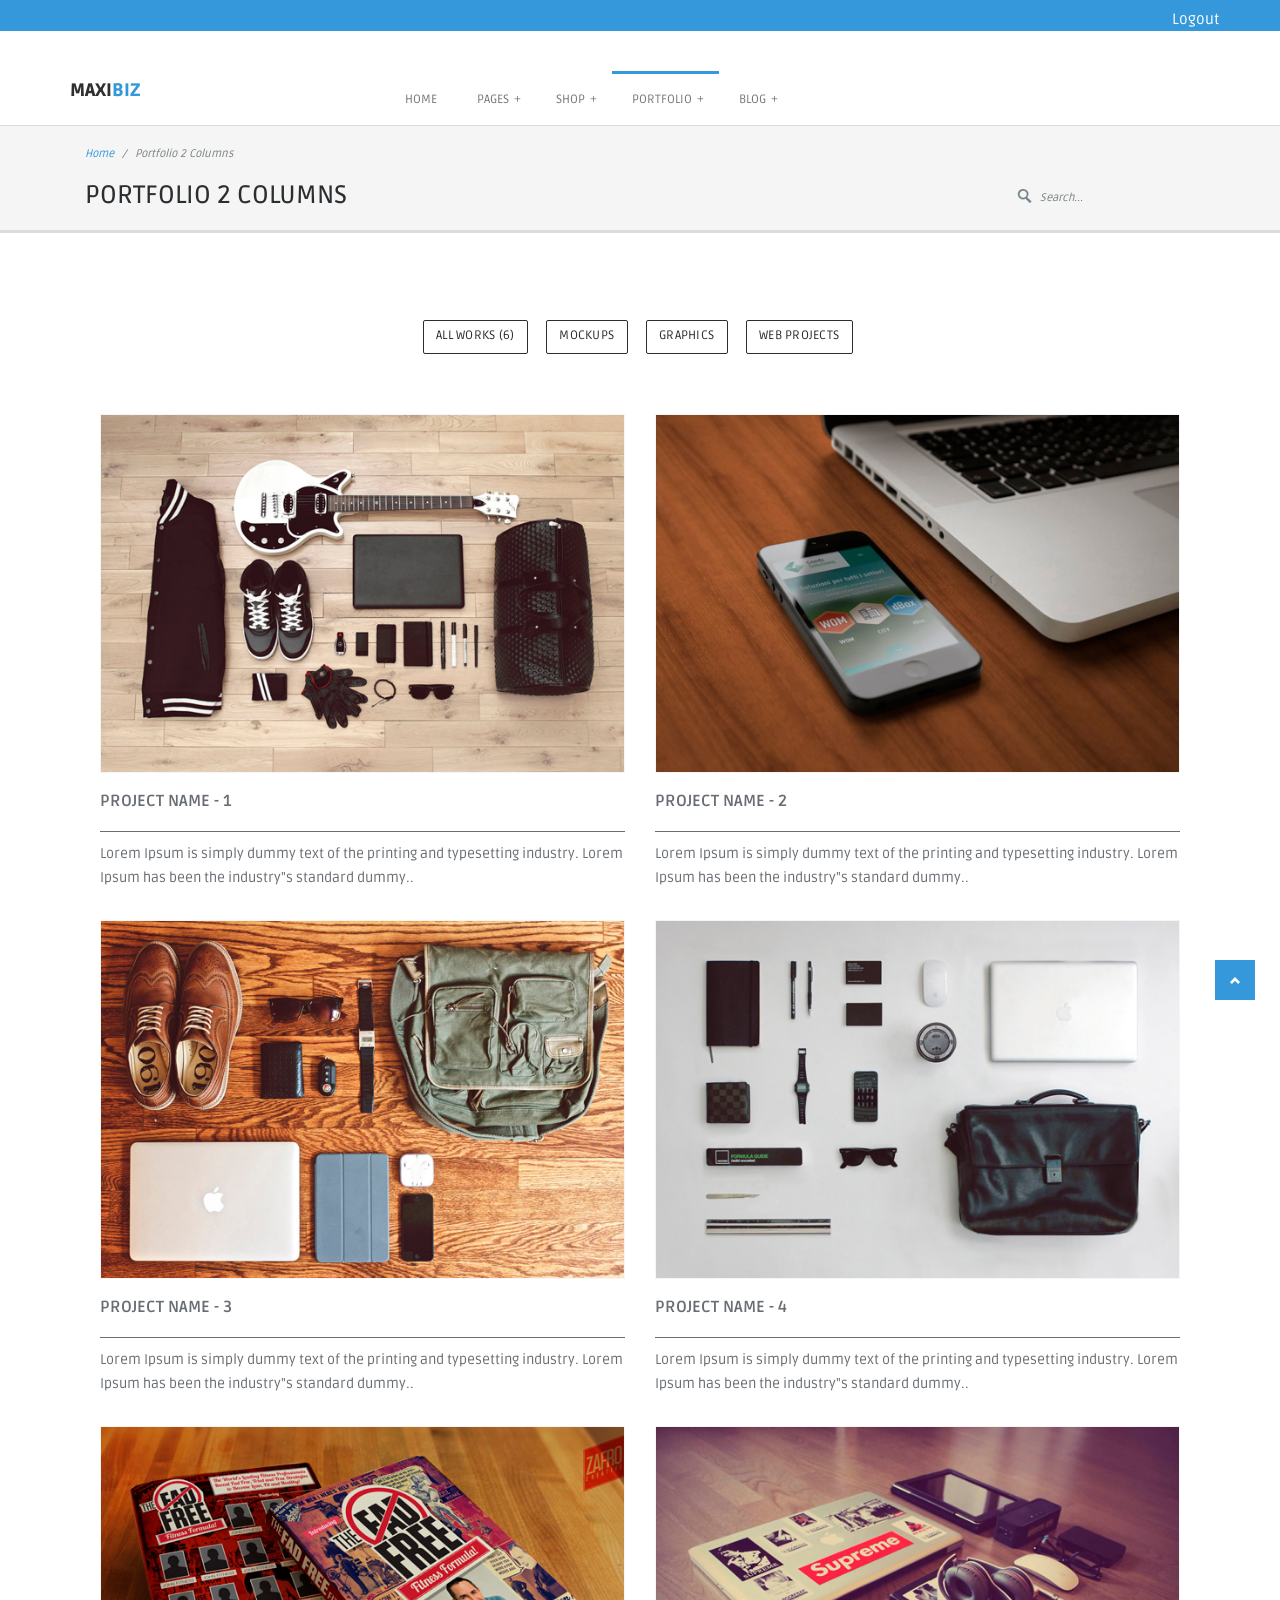
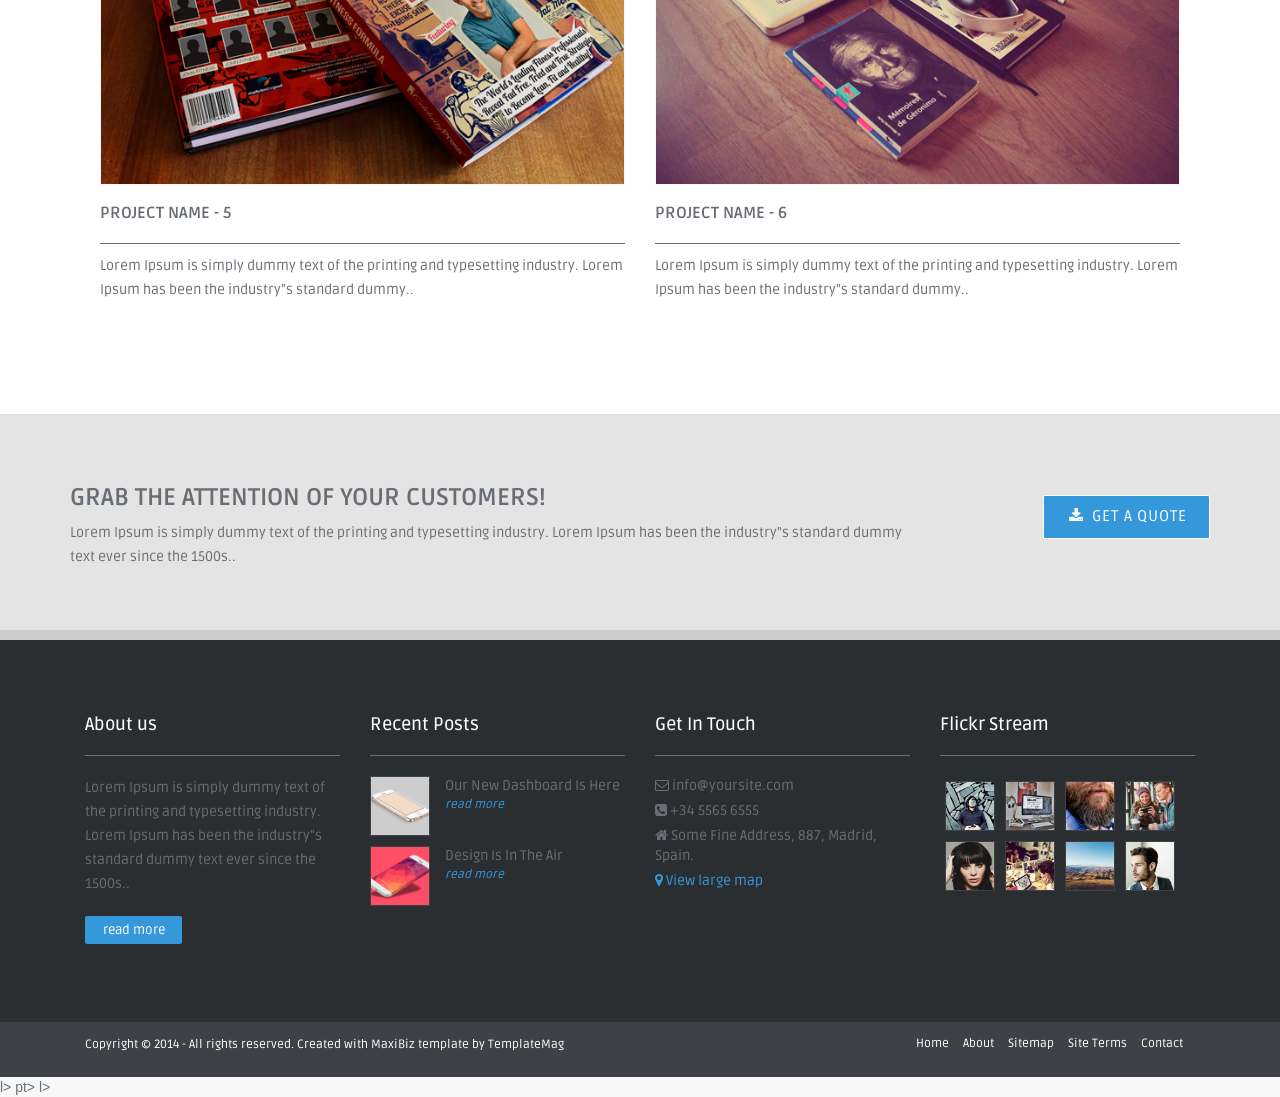
<file: ComputerShoppingMall/src/main/webapp/maxibiz-master/portfolio-2.html>
<!DOCTYPE html>
<html lang="en">
<head>
  <meta charset="utf-8">
  <title>MaxiBiz Bootstrap Business Template</title>
  <meta content="width=device-width, initial-scale=1.0" name="viewport">
  <meta content="" name="keywords">
  <meta content="" name="description">

  <!-- Favicons -->
  <link href="img/favicon.png" rel="icon">
  <link href="img/apple-touch-icon.png" rel="apple-touch-icon">

  <!-- Google Fonts -->
  <link href="https://fonts.googleapis.com/css?family=Ruda:400,900,700" rel="stylesheet">

  <!-- Bootstrap CSS File -->
  <link href="lib/bootstrap/css/bootstrap.min.css" rel="stylesheet">

  <!-- Libraries CSS Files -->
  <link href="lib/font-awesome/css/font-awesome.min.css" rel="stylesheet">
  <link href="lib/prettyphoto/css/prettyphoto.css" rel="stylesheet">
  <link href="lib/hover/hoverex-all.css" rel="stylesheet">
  <link href="lib/jetmenu/jetmenu.css" rel="stylesheet">
  <link href="lib/owl-carousel/owl-carousel.css" rel="stylesheet">

  <!-- Main Stylesheet File -->
  <link href="css/style.css" rel="stylesheet">
  <link rel="stylesheet" href="css/colors/blue.css">

  <!-- =======================================================
    Template Name: MaxiBiz
    Template URL: https://templatemag.com/maxibiz-bootstrap-business-template/
    Author: TemplateMag.com
    License: https://templatemag.com/license/
  ======================================================= -->
</head>

<body>
  <div class="topbar clearfix">
    <div class="container">
      <div class="col-lg-12 text-right">
        <div class="social_buttons">
        	 <a href="index.html" data-toggle="tooltip" data-placement="bottom">Logout</a>
        </div>
      </div>
    </div>
    <!-- end container -->
  </div>
  <!-- end topbar -->

  <header class="header">
    <div class="container">
      <div class="site-header clearfix">
        <div class="col-lg-3 col-md-3 col-sm-12 title-area">
          <div class="site-title" id="title">
            <a href="index.html" title="">
              <h4>MAXI<span>BIZ</span></h4>
            </a>
          </div>
        </div>
        <!-- title area -->
        <div class="col-lg-9 col-md-12 col-sm-12">
          <div id="nav" class="right">
            <div class="container clearfix">
              <ul id="jetmenu" class="jetmenu blue">
                <li><a href="index.html">Home</a>
                </li>
                <li><a href="#">Pages</a>
                  <ul class="dropdown">
                    <li><a href="404.html">404 Error</a></li>
                    <li><a href="left-sidebar.html">Left Sidebar</a></li>
                    <li><a href="login.html">Login</a></li>
                    <li><a href="register.html">Register</a></li>
                    <li><a href="contact.html">Contact</a></li>
                  </ul>
                </li>
                <li><a href="#">Shop</a>
                  <ul class="dropdown">
                    <li><a href="digital-download.html">Products Page</a></li>
                    <li><a href="single-product.html">Single Product</a></li>
                    <li><a href="checkout.html">Checkout</a></li>
                    <li><a href="account.html">Account Page</a></li>
                    <li><a href="support.html">Support Center</a></li>
                  </ul>
                </li>
                <li class="active"><a href="#">Portfolio</a>
                  <ul class="dropdown">
                    <li><a href="portfolio-2.html">Portfolio (2 Columns)</a></li>
                    <li><a href="portfolio-3.html">Portfolio (3 Columns)</a></li>
                  </ul>
                </li>
                <li><a href="#">Blog</a>
                  <ul class="dropdown">
                    <li><a href="single-with-sidebar.html">Single with Sidebar</a></li>
                  </ul>
                </li>
              </ul>
            </div>
          </div>
          <!-- nav -->
        </div>
        <!-- title area -->
      </div>
      <!-- site header -->
    </div>
    <!-- end container -->
  </header>
  <!-- end header -->

  <section class="post-wrapper-top">
    <div class="container">
      <div class="col-lg-6 col-md-6 col-sm-6 col-xs-12">
        <ul class="breadcrumb">
          <li><a href="index.html">Home</a></li>
          <li>Portfolio 2 Columns</li>
        </ul>
        <h2>PORTFOLIO 2 COLUMNS</h2>
      </div>
      <div class="col-lg-6 col-md-6 col-sm-6 col-xs-12">
        <!-- search -->
        <div class="search-bar">
          <form action="" method="get">
            <fieldset>
              <input type="image" src="img/pixel.gif" class="searchsubmit" alt="" />
              <input type="text" class="search_text showtextback" name="s" id="s" value="Search..." />
            </fieldset>
          </form>
        </div>
        <!-- / end div .search-bar -->
      </div>
    </div>
  </section>
  <!-- end post-wrapper-top -->

  <section class="section1">
    <div class="container clearfix">
      <div class=" col-lg-12 col-md-12 col-sm-12 clearfix">

        <div class="divider"></div>

        <nav class="portfolio-filter clearfix">
          <ul>
            <li><a href="#" class="dmbutton2" data-filter="*">All Works (6)</a></li>
            <li><a href="#" class="dmbutton2" data-filter=".mockups">Mockups</a></li>
            <li><a href="#" class="dmbutton2" data-filter=".graphic-design">Graphics</a></li>
            <li><a href="#" class="dmbutton2" data-filter=".web-design">Web Projects</a></li>
          </ul>
        </nav>

        <div class="portfolio-centered">
          <div class="recentitems portfolio">

            <div class="portfolio-item col-lg-6 col-md-6 col-sm-6 col-xs-12 mockups">
              <div class="he-wrap tpl6 market-item">
                <img src="img/portfolio_01.jpg" alt="">
                <div class="he-view">
                  <div class="bg a0" data-animate="fadeIn">
                    <h3 class="big a1" data-animate="fadeInDown">Project Name Here</h3>
                    <a data-rel="prettyPhoto" href="img/portfolio_01.jpg" class="dmbutton a2" data-animate="bounceInLeft"><i class="fa fa-search"></i></a>
                    <a href="#" class="dmbutton a2" data-animate="bounceInRight"><i class="fa fa-link"></i></a>
                    <div class="portfolio_category text-center a2" data-animate="fadeIn">
                      <a href="#">web design</a>
                    </div>
                    <!-- portfolio_category -->
                  </div>
                  <!-- he bg -->
                </div>
                <!-- he view -->
              </div>
              <!-- he wrap -->
              <h3 class="title">Project Name - 1</h3>
              <p>Lorem Ipsum is simply dummy text of the printing and typesetting industry. Lorem Ipsum has been the industry"s standard dummy..</p>
            </div>
            <!-- end col-12 -->

            <div class="portfolio-item col-lg-6 col-md-6 col-sm-6 col-xs-12 web-design graphic-design">
              <div class="he-wrap tpl6 market-item">
                <img src="img/portfolio_02.jpg" alt="">
                <div class="he-view">
                  <div class="bg a0" data-animate="fadeIn">
                    <h3 class="big a1" data-animate="fadeInDown">Project Name Here</h3>
                    <a data-rel="prettyPhoto" href="img/portfolio_02.jpg" class="dmbutton a2" data-animate="bounceInLeft"><i class="fa fa-search"></i></a>
                    <a href="#" class="dmbutton a2" data-animate="bounceInRight"><i class="fa fa-link"></i></a>
                    <div class="portfolio_category text-center a2" data-animate="fadeIn">
                      <a href="#">web design</a>
                    </div>
                    <!-- portfolio_category -->
                  </div>
                  <!-- he bg -->
                </div>
                <!-- he view -->
              </div>
              <!-- he wrap -->
              <h3 class="title">Project Name - 2</h3>
              <p>Lorem Ipsum is simply dummy text of the printing and typesetting industry. Lorem Ipsum has been the industry"s standard dummy..</p>
            </div>
            <!-- end col-12 -->

            <div class="portfolio-item col-lg-6 col-md-6 col-sm-6 col-xs-12 graphic-design">
              <div class="he-wrap tpl6 market-item">
                <img src="img/portfolio_03.jpg" alt="">
                <div class="he-view">
                  <div class="bg a0" data-animate="fadeIn">
                    <h3 class="big a1" data-animate="fadeInDown">Project Name Here</h3>
                    <a data-rel="prettyPhoto" href="img/portfolio_03.jpg" class="dmbutton a2" data-animate="bounceInLeft"><i class="fa fa-search"></i></a>
                    <a href="#" class="dmbutton a2" data-animate="bounceInRight"><i class="fa fa-link"></i></a>
                    <div class="portfolio_category text-center a2" data-animate="fadeIn">
                      <a href="#">web design</a>
                    </div>
                    <!-- portfolio_category -->
                  </div>
                  <!-- he bg -->
                </div>
                <!-- he view -->
              </div>
              <!-- he wrap -->
              <h3 class="title">Project Name - 3</h3>
              <p>Lorem Ipsum is simply dummy text of the printing and typesetting industry. Lorem Ipsum has been the industry"s standard dummy..</p>
            </div>
            <!-- end col-12 -->

            <div class="portfolio-item col-lg-6 col-md-6 col-sm-6 col-xs-12 mockups">
              <div class="he-wrap tpl6 market-item">
                <img src="img/portfolio_04.jpg" alt="">
                <div class="he-view">
                  <div class="bg a0" data-animate="fadeIn">
                    <h3 class="big a1" data-animate="fadeInDown">Project Name Here</h3>
                    <a data-rel="prettyPhoto" href="img/portfolio_04.jpg" class="dmbutton a2" data-animate="bounceInLeft"><i class="fa fa-search"></i></a>
                    <a href="#" class="dmbutton a2" data-animate="bounceInRight"><i class="fa fa-link"></i></a>
                    <div class="portfolio_category text-center a2" data-animate="fadeIn">
                      <a href="#">web design</a>
                    </div>
                    <!-- portfolio_category -->
                  </div>
                  <!-- he bg -->
                </div>
                <!-- he view -->
              </div>
              <!-- he wrap -->
              <h3 class="title">Project Name - 4</h3>
              <p>Lorem Ipsum is simply dummy text of the printing and typesetting industry. Lorem Ipsum has been the industry"s standard dummy..</p>
            </div>
            <!-- end col-12 -->

            <div class="portfolio-item col-lg-6 col-md-6 col-sm-6 col-xs-12 web-design">
              <div class="he-wrap tpl6 market-item">
                <img src="img/portfolio_05.jpg" alt="">
                <div class="he-view">
                  <div class="bg a0" data-animate="fadeIn">
                    <h3 class="big a1" data-animate="fadeInDown">Project Name Here</h3>
                    <a data-rel="prettyPhoto" href="img/portfolio_05.jpg" class="dmbutton a2" data-animate="bounceInLeft"><i class="fa fa-search"></i></a>
                    <a href="#" class="dmbutton a2" data-animate="bounceInRight"><i class="fa fa-link"></i></a>
                    <div class="portfolio_category text-center a2" data-animate="fadeIn">
                      <a href="#">web design</a>
                    </div>
                    <!-- portfolio_category -->
                  </div>
                  <!-- he bg -->
                </div>
                <!-- he view -->
              </div>
              <!-- he wrap -->
              <h3 class="title">Project Name - 5</h3>
              <p>Lorem Ipsum is simply dummy text of the printing and typesetting industry. Lorem Ipsum has been the industry"s standard dummy..</p>
            </div>
            <!-- end col-12 -->

            <div class="portfolio-item col-lg-6 col-md-6 col-sm-6 col-xs-12 web-design">
              <div class="he-wrap tpl6 market-item">
                <img src="img/portfolio_06.jpg" alt="">
                <div class="he-view">
                  <div class="bg a0" data-animate="fadeIn">
                    <h3 class="big a1" data-animate="fadeInDown">Project Name Here</h3>
                    <a data-rel="prettyPhoto" href="img/portfolio_06.jpg" class="dmbutton a2" data-animate="bounceInLeft"><i class="fa fa-search"></i></a>
                    <a href="#" class="dmbutton a2" data-animate="bounceInRight"><i class="fa fa-link"></i></a>
                    <div class="portfolio_category text-center a2" data-animate="fadeIn">
                      <a href="#">web design</a>
                    </div>
                    <!-- portfolio_category -->
                  </div>
                  <!-- he bg -->
                </div>
                <!-- he view -->
              </div>
              <!-- he wrap -->
              <h3 class="title">Project Name - 6</h3>
              <p>Lorem Ipsum is simply dummy text of the printing and typesetting industry. Lorem Ipsum has been the industry"s standard dummy..</p>
            </div>
            <!-- end col-12 -->

          </div>
          <!-- portfolio -->
        </div>
        <!-- portfolio container -->
        <div class="divider"></div>
      </div>
      <!-- end container -->
  </section>
  <!-- end section -->

  <section class="section3">
    <div class="container withpadding">
      <div class="message">
        <div class="col-lg-9 col-md-9 col-sm-9">
          <h3>Grab the attention of your customers!</h3>
          <p>Lorem Ipsum is simply dummy text of the printing and typesetting industry. Lorem Ipsum has been the industry"s standard dummy text ever since the 1500s..</p>
        </div>
        <div class="col-lg-3 col-md-3 col-sm-12">
          <a class="dmbutton button large pull-right" href="#"><i class="fa fa-download"></i> GET A QUOTE</a>
        </div>
      </div>
      <!-- end message -->
    </div>
    <!-- end container -->
  </section>
  <!-- end section3 -->

  <footer class="footer">
    <div class="container">
      <div class="widget col-lg-3 col-md-3 col-sm-12">
        <h4 class="title">About us</h4>
        <p>Lorem Ipsum is simply dummy text of the printing and typesetting industry. Lorem Ipsum has been the industry"s standard dummy text ever since the 1500s..</p>
        <a class="button small" href="#">read more</a>
      </div>
      <!-- end widget -->
      <div class="widget col-lg-3 col-md-3 col-sm-12">
        <h4 class="title">Recent Posts</h4>
        <ul class="recent_posts">
          <li>
            <a href="home1.html#">
						<img src="img/recent_post_01.png" alt="" />Our New Dashboard Is Here</a>
            <a class="readmore" href="#">read more</a>
          </li>
          <li>
            <a href="home1.html#">
						<img src="img/recent_post_02.png" alt="" />Design Is In The Air</a>
            <a class="readmore" href="#">read more</a>
          </li>
        </ul>
        <!-- recent posts -->
      </div>
      <!-- end widget -->
      <div class="widget col-lg-3 col-md-3 col-sm-12">
        <h4 class="title">Get In Touch</h4>
        <ul class="contact_details">
          <li><i class="fa fa-envelope-o"></i> info@yoursite.com</li>
          <li><i class="fa fa-phone-square"></i> +34 5565 6555</li>
          <li><i class="fa fa-home"></i> Some Fine Address, 887, Madrid, Spain.</li>
          <li><a href="#"><i class="fa fa-map-marker"></i> View large map</a></li>
        </ul>
        <!-- contact_details -->
      </div>
      <!-- end widget -->
      <div class="widget col-lg-3 col-md-3 col-sm-12">
        <h4 class="title">Flickr Stream</h4>
        <ul class="flickr">
          <li><a href="#"><img alt="" src="img/flickr_01.jpg"></a></li>
          <li><a href="#"><img alt="" src="img/flickr_02.jpg"></a></li>
          <li><a href="#"><img alt="" src="img/flickr_03.jpg"></a></li>
          <li><a href="#"><img alt="" src="img/flickr_04.jpg"></a></li>
          <li><a href="#"><img alt="" src="img/flickr_05.jpg"></a></li>
          <li><a href="#"><img alt="" src="img/flickr_06.jpg"></a></li>
          <li><a href="#"><img alt="" src="img/flickr_07.jpg"></a></li>
          <li><a href="#"><img alt="" src="img/flickr_08.jpg"></a></li>
        </ul>
      </div>
      <!-- end widget -->
    </div>
    <!-- end container -->

    <div class="copyrights">
      <div class="container">
        <div class="col-lg-6 col-md-6 col-sm-12 columns footer-left">
          <p>Copyright © 2014 - All rights reserved.</p>
          <div class="credits">
            <!--
              You are NOT allowed to delete the credit link to TemplateMag with free version.
              You can delete the credit link only if you bought the pro version.
              Buy the pro version with working PHP/AJAX contact form: https://templatemag.com/maxibiz-bootstrap-business-template/
              Licensing information: https://templatemag.com/license/
            -->
            Created with MaxiBiz template by <a href="https://templatemag.com/">TemplateMag</a>
          </div>
        </div>
        <!-- end widget -->
        <div class="col-lg-6 col-md-6 col-sm-12 columns text-right">
          <div class="footer-menu right">
            <ul class="menu">
              <li><a href="index.html">Home</a></li>
              <li><a href="about.html">About</a></li>
              <li><a href="#">Sitemap</a></li>
              <li><a href="#">Site Terms</a></li>
              <li><a href="contact">Contact</a></li>
            </ul>
          </div>
        </div>
        <!-- end large-6 -->
      </div>
      <!-- end container -->
    </div>
    <!-- end copyrights -->
  </footer>
  <!-- end footer -->
  <div class="dmtop">Scroll to Top</div>

  <!-- JavaScript Libraries -->
  <script src="lib/jquery/jquery.min.js"></script>
  <script src="lib/bootstrap/js/bootstrap.min.js"></script>
  <script src="lib/php-mail-form/validate.js"></script>
  <script src="lib/prettyphoto/js/prettyphoto.js"></script>
  <script src="lib/isotope/isotope.min.js"></script>
  <script src="lib/hover/hoverdir.js"></script>
  <script src="lib/hover/hoverex.min.js"></script>
  <script src="lib/unveil-effects/unveil-effects.js"></script>
  <script src="lib/owl-carousel/owl-carousel.js"></script>
  <script src="lib/jetmenu/jetmenu.js"></script>
  <script src="lib/animate-enhanced/animate-enhanced.min.js"></script>
  <script src="lib/jigowatt/jigowatt.js"></script>
  <script src="lib/easypiechart/easypiechart.min.js"></script>

  <!-- Template Main Javascript File -->
  <script src="js/main.js"></script>

</body>
</html>
l>
pt>

</body>
</html>
l>
</file>
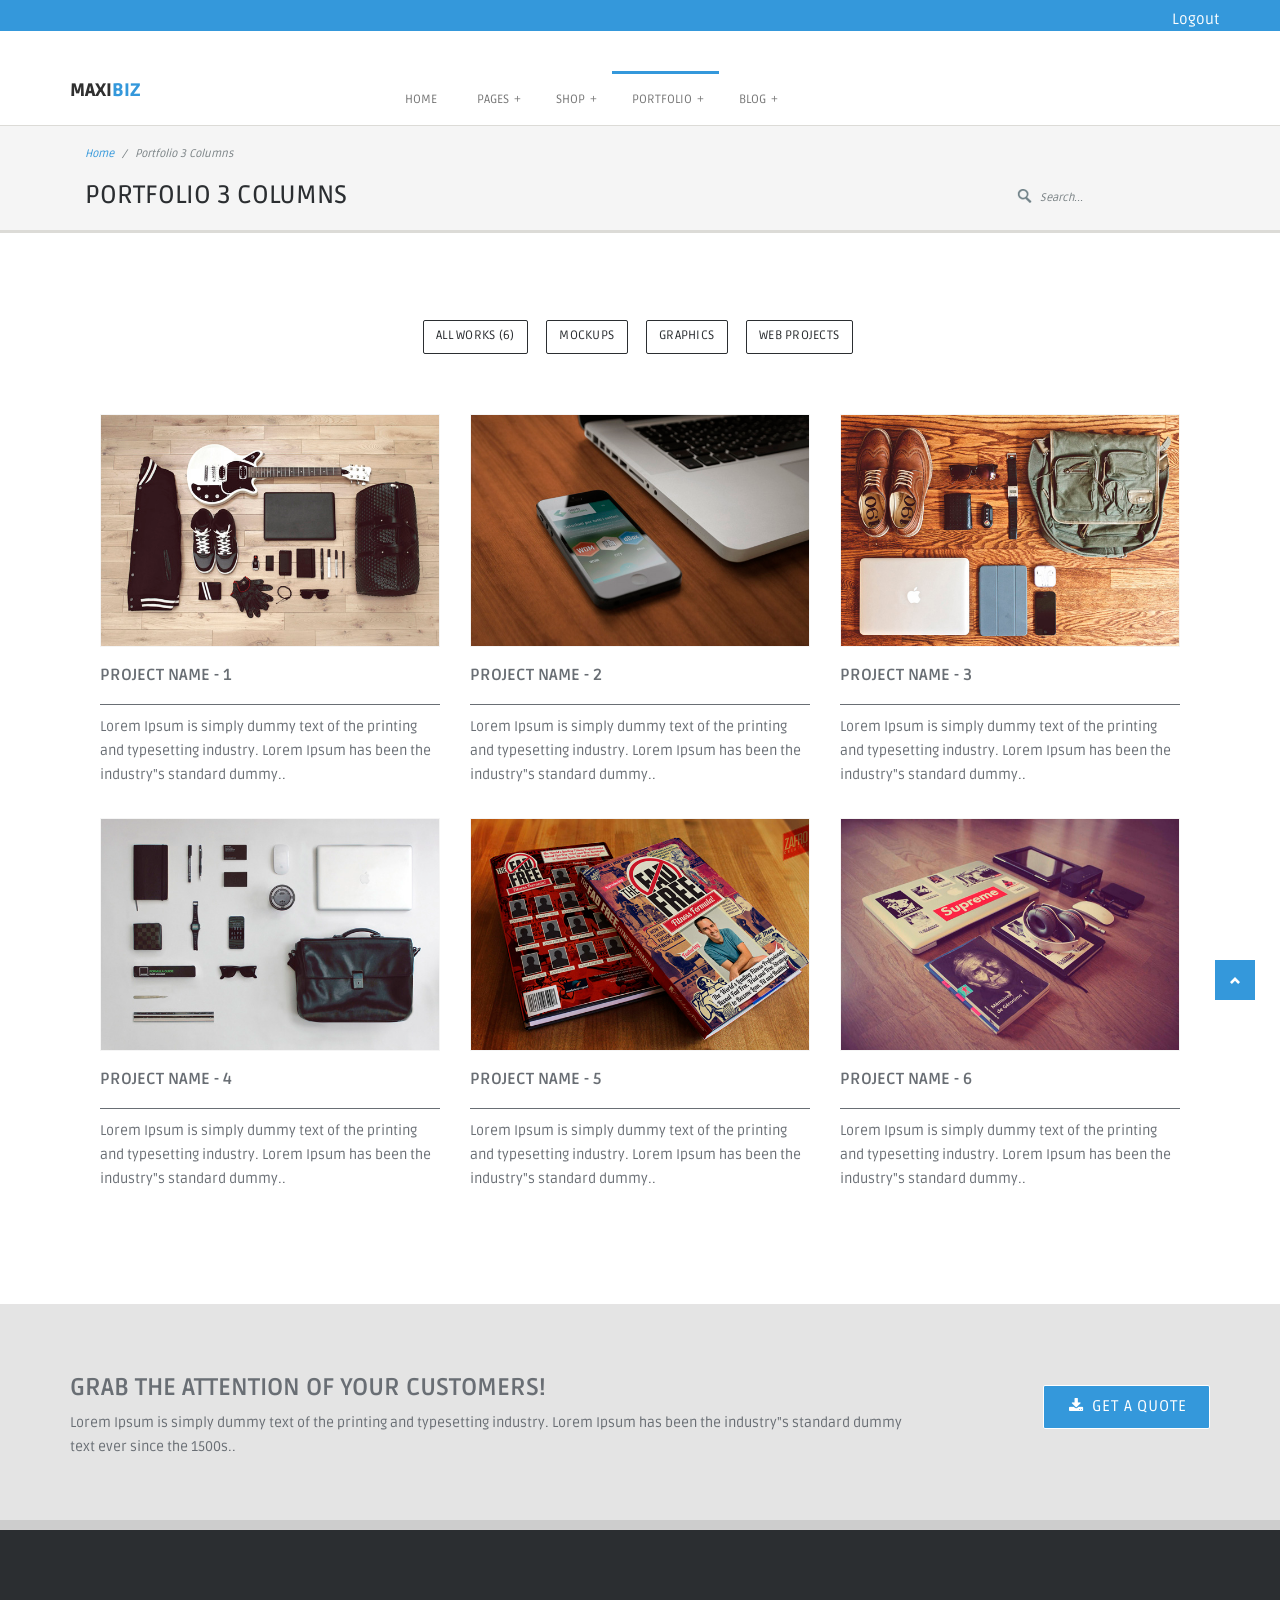
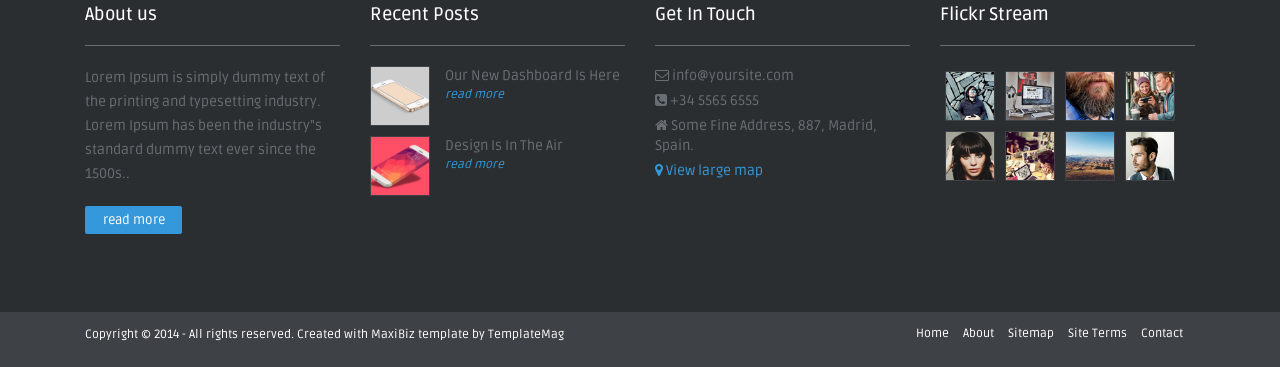
<file: ComputerShoppingMall/src/main/webapp/maxibiz-master/portfolio-3.html>
<!DOCTYPE html>
<html lang="en">
<head>
  <meta charset="utf-8">
  <title>MaxiBiz Bootstrap Business Template</title>
  <meta content="width=device-width, initial-scale=1.0" name="viewport">
  <meta content="" name="keywords">
  <meta content="" name="description">

  <!-- Favicons -->
  <link href="img/favicon.png" rel="icon">
  <link href="img/apple-touch-icon.png" rel="apple-touch-icon">

  <!-- Google Fonts -->
  <link href="https://fonts.googleapis.com/css?family=Ruda:400,900,700" rel="stylesheet">

  <!-- Bootstrap CSS File -->
  <link href="lib/bootstrap/css/bootstrap.min.css" rel="stylesheet">

  <!-- Libraries CSS Files -->
  <link href="lib/font-awesome/css/font-awesome.min.css" rel="stylesheet">
  <link href="lib/prettyphoto/css/prettyphoto.css" rel="stylesheet">
  <link href="lib/hover/hoverex-all.css" rel="stylesheet">
  <link href="lib/jetmenu/jetmenu.css" rel="stylesheet">
  <link href="lib/owl-carousel/owl-carousel.css" rel="stylesheet">

  <!-- Main Stylesheet File -->
  <link href="css/style.css" rel="stylesheet">
  <link rel="stylesheet" href="css/colors/blue.css">

  <!-- =======================================================
    Template Name: MaxiBiz
    Template URL: https://templatemag.com/maxibiz-bootstrap-business-template/
    Author: TemplateMag.com
    License: https://templatemag.com/license/
  ======================================================= -->
</head>

<body>
  <div class="topbar clearfix">
    <div class="container">
      <div class="col-lg-12 text-right">
        <div class="social_buttons">
         	 <a href="index.html" data-toggle="tooltip" data-placement="bottom">Logout</a>
        </div>
      </div>
    </div>
    <!-- end container -->
  </div>
  <!-- end topbar -->

  <header class="header">
    <div class="container">
      <div class="site-header clearfix">
        <div class="col-lg-3 col-md-3 col-sm-12 title-area">
          <div class="site-title" id="title">
            <a href="index.html" title="">
              <h4>MAXI<span>BIZ</span></h4>
            </a>
          </div>
        </div>
        <!-- title area -->
        <div class="col-lg-9 col-md-12 col-sm-12">
          <div id="nav" class="right">
            <div class="container clearfix">
              <ul id="jetmenu" class="jetmenu blue">
                <li><a href="index.html">Home</a>
                </li>
                <li><a href="#">Pages</a>
                  <ul class="dropdown">
                    <li><a href="404.html">404 Error</a></li>
                    <li><a href="left-sidebar.html">Left Sidebar</a></li>
                    <li><a href="login.html">Login</a></li>
                    <li><a href="register.html">Register</a></li>
                    <li><a href="contact.html">Contact</a></li>
                  </ul>
                </li>
                <li><a href="#">Shop</a>
                  <ul class="dropdown">
                    <li><a href="digital-download.html">Products Page</a></li>
                    <li><a href="single-product.html">Single Product</a></li>
                    <li><a href="checkout.html">Checkout</a></li>
                    <li><a href="account.html">Account Page</a></li>
                    <li><a href="support.html">Support Center</a></li>
                  </ul>
                </li>
                <li class="active"><a href="#">Portfolio</a>
                  <ul class="dropdown">
                    <li><a href="portfolio-2.html">Portfolio (2 Columns)</a></li>
                    <li><a href="portfolio-3.html">Portfolio (3 Columns)</a></li>
                  </ul>
                </li>
                <li><a href="#">Blog</a>
                  <ul class="dropdown">
                    <li><a href="single-with-sidebar.html">Single with Sidebar</a></li>
                  </ul>
                </li>
              </ul>
            </div>
          </div>
          <!-- nav -->
        </div>
        <!-- title area -->
      </div>
      <!-- site header -->
    </div>
    <!-- end container -->
  </header>
  <!-- end header -->

  <section class="post-wrapper-top">
    <div class="container">
      <div class="col-lg-6 col-md-6 col-sm-6 col-xs-12">
        <ul class="breadcrumb">
          <li><a href="index.html">Home</a></li>
          <li>Portfolio 3 Columns</li>
        </ul>
        <h2>PORTFOLIO 3 COLUMNS</h2>
      </div>
      <div class="col-lg-6 col-md-6 col-sm-6 col-xs-12">
        <!-- search -->
        <div class="search-bar">
          <form action="" method="get">
            <fieldset>
              <input type="image" src="img/pixel.gif" class="searchsubmit" alt="" />
              <input type="text" class="search_text showtextback" name="s" id="s" value="Search..." />
            </fieldset>
          </form>
        </div>
        <!-- / end div .search-bar -->
      </div>
    </div>
  </section>
  <!-- end post-wrapper-top -->

  <section class="section1">
    <div class="container clearfix">
      <div class=" col-lg-12 col-md-12 col-sm-12 clearfix">

        <div class="divider"></div>

        <nav class="portfolio-filter clearfix">
          <ul>
            <li><a href="#" class="dmbutton2" data-filter="*">All Works (6)</a></li>
            <li><a href="#" class="dmbutton2" data-filter=".mockups">Mockups</a></li>
            <li><a href="#" class="dmbutton2" data-filter=".graphic-design">Graphics</a></li>
            <li><a href="#" class="dmbutton2" data-filter=".web-design">Web Projects</a></li>
          </ul>
        </nav>

        <div class="portfolio-centered">
          <div class="recentitems portfolio">

            <div class="portfolio-item col-lg-4 col-md-4 col-sm-4 col-xs-12 mockups">
              <div class="he-wrap tpl6 market-item">
                <img src="img/portfolio_01.jpg" alt="">
                <div class="he-view">
                  <div class="bg a0" data-animate="fadeIn">
                    <h3 class="big a1" data-animate="fadeInDown">Project Name Here</h3>
                    <a data-rel="prettyPhoto" href="img/portfolio_01.jpg" class="dmbutton a2" data-animate="bounceInLeft"><i class="fa fa-search"></i></a>
                    <a href="#" class="dmbutton a2" data-animate="bounceInRight"><i class="fa fa-link"></i></a>
                    <div class="portfolio_category text-center a2" data-animate="fadeIn">
                    </div>
                    <!-- portfolio_category -->
                  </div>
                  <!-- he bg -->
                </div>
                <!-- he view -->
              </div>
              <!-- he wrap -->
              <h3 class="title">Project Name - 1</h3>
              <p>Lorem Ipsum is simply dummy text of the printing and typesetting industry. Lorem Ipsum has been the industry"s standard dummy..</p>
            </div>
            <!-- end col-4 -->

            <div class="portfolio-item col-lg-4 col-md-4 col-sm-4 col-xs-12 web-design graphic-design">
              <div class="he-wrap tpl6 market-item">
                <img src="img/portfolio_02.jpg" alt="">
                <div class="he-view">
                  <div class="bg a0" data-animate="fadeIn">
                    <h3 class="big a1" data-animate="fadeInDown">Project Name Here</h3>
                    <a data-rel="prettyPhoto" href="img/portfolio_02.jpg" class="dmbutton a2" data-animate="bounceInLeft"><i class="fa fa-search"></i></a>
                    <a href="#" class="dmbutton a2" data-animate="bounceInRight"><i class="fa fa-link"></i></a>
                    <div class="portfolio_category text-center a2" data-animate="fadeIn">
                    </div>
                    <!-- portfolio_category -->
                  </div>
                  <!-- he bg -->
                </div>
                <!-- he view -->
              </div>
              <!-- he wrap -->
              <h3 class="title">Project Name - 2</h3>
              <p>Lorem Ipsum is simply dummy text of the printing and typesetting industry. Lorem Ipsum has been the industry"s standard dummy..</p>
            </div>
            <!-- end col-4 -->

            <div class="portfolio-item col-lg-4 col-md-4 col-sm-4 col-xs-12 graphic-design">
              <div class="he-wrap tpl6 market-item">
                <img src="img/portfolio_03.jpg" alt="">
                <div class="he-view">
                  <div class="bg a0" data-animate="fadeIn">
                    <h3 class="big a1" data-animate="fadeInDown">Project Name Here</h3>
                    <a data-rel="prettyPhoto" href="img/portfolio_03.jpg" class="dmbutton a2" data-animate="bounceInLeft"><i class="fa fa-search"></i></a>
                    <a href="#" class="dmbutton a2" data-animate="bounceInRight"><i class="fa fa-link"></i></a>
                    <div class="portfolio_category text-center a2" data-animate="fadeIn">
                    </div>
                    <!-- portfolio_category -->
                  </div>
                  <!-- he bg -->
                </div>
                <!-- he view -->
              </div>
              <!-- he wrap -->
              <h3 class="title">Project Name - 3</h3>
              <p>Lorem Ipsum is simply dummy text of the printing and typesetting industry. Lorem Ipsum has been the industry"s standard dummy..</p>
            </div>
            <!-- end col-4 -->

            <div class="portfolio-item col-lg-4 col-md-4 col-sm-4 col-xs-12 mockups">
              <div class="he-wrap tpl6 market-item">
                <img src="img/portfolio_04.jpg" alt="">
                <div class="he-view">
                  <div class="bg a0" data-animate="fadeIn">
                    <h3 class="big a1" data-animate="fadeInDown">Project Name Here</h3>
                    <a data-rel="prettyPhoto" href="img/portfolio_04.jpg" class="dmbutton a2" data-animate="bounceInLeft"><i class="fa fa-search"></i></a>
                    <a href="#" class="dmbutton a2" data-animate="bounceInRight"><i class="fa fa-link"></i></a>
                    <div class="portfolio_category text-center a2" data-animate="fadeIn">
                    </div>
                    <!-- portfolio_category -->
                  </div>
                  <!-- he bg -->
                </div>
                <!-- he view -->
              </div>
              <!-- he wrap -->
              <h3 class="title">Project Name - 4</h3>
              <p>Lorem Ipsum is simply dummy text of the printing and typesetting industry. Lorem Ipsum has been the industry"s standard dummy..</p>
            </div>
            <!-- end col-12 -->

            <div class="portfolio-item col-lg-4 col-md-4 col-sm-4 col-xs-12 web-design">
              <div class="he-wrap tpl6 market-item">
                <img src="img/portfolio_05.jpg" alt="">
                <div class="he-view">
                  <div class="bg a0" data-animate="fadeIn">
                    <h3 class="big a1" data-animate="fadeInDown">Project Name Here</h3>
                    <a data-rel="prettyPhoto" href="img/portfolio_05.jpg" class="dmbutton a2" data-animate="bounceInLeft"><i class="fa fa-search"></i></a>
                    <a href="#" class="dmbutton a2" data-animate="bounceInRight"><i class="fa fa-link"></i></a>
                    <div class="portfolio_category text-center a2" data-animate="fadeIn">
                    </div>
                    <!-- portfolio_category -->
                  </div>
                  <!-- he bg -->
                </div>
                <!-- he view -->
              </div>
              <!-- he wrap -->
              <h3 class="title">Project Name - 5</h3>
              <p>Lorem Ipsum is simply dummy text of the printing and typesetting industry. Lorem Ipsum has been the industry"s standard dummy..</p>
            </div>
            <!-- end col-12 -->

            <div class="portfolio-item col-lg-4 col-md-4 col-sm-4 col-xs-12 web-design">
              <div class="he-wrap tpl6 market-item">
                <img src="img/portfolio_06.jpg" alt="">
                <div class="he-view">
                  <div class="bg a0" data-animate="fadeIn">
                    <h3 class="big a1" data-animate="fadeInDown">Project Name Here</h3>
                    <a data-rel="prettyPhoto" href="img/portfolio_06.jpg" class="dmbutton a2" data-animate="bounceInLeft"><i class="fa fa-search"></i></a>
                    <a href="#" class="dmbutton a2" data-animate="bounceInRight"><i class="fa fa-link"></i></a>
                    <div class="portfolio_category text-center a2" data-animate="fadeIn">
                    </div>
                    <!-- portfolio_category -->
                  </div>
                  <!-- he bg -->
                </div>
                <!-- he view -->
              </div>
              <!-- he wrap -->
              <h3 class="title">Project Name - 6</h3>
              <p>Lorem Ipsum is simply dummy text of the printing and typesetting industry. Lorem Ipsum has been the industry"s standard dummy..</p>
            </div>
            <!-- end col-12 -->

          </div>
          <!-- portfolio -->
        </div>
        <!-- portfolio container -->
        <div class="divider"></div>
      </div>
      <!-- end container -->
  </section>
  <!-- end section -->

  <section class="section3">
    <div class="container withpadding">
      <div class="message">
        <div class="col-lg-9 col-md-9 col-sm-9">
          <h3>Grab the attention of your customers!</h3>
          <p>Lorem Ipsum is simply dummy text of the printing and typesetting industry. Lorem Ipsum has been the industry"s standard dummy text ever since the 1500s..</p>
        </div>
        <div class="col-lg-3 col-md-3 col-sm-12">
          <a class="dmbutton button large pull-right" href="#"><i class="fa fa-download"></i> GET A QUOTE</a>
        </div>
      </div>
      <!-- end message -->
    </div>
    <!-- end container -->
  </section>
  <!-- end section3 -->


  <footer class="footer">
    <div class="container">
      <div class="widget col-lg-3 col-md-3 col-sm-12">
        <h4 class="title">About us</h4>
        <p>Lorem Ipsum is simply dummy text of the printing and typesetting industry. Lorem Ipsum has been the industry"s standard dummy text ever since the 1500s..</p>
        <a class="button small" href="#">read more</a>
      </div>
      <!-- end widget -->
      <div class="widget col-lg-3 col-md-3 col-sm-12">
        <h4 class="title">Recent Posts</h4>
        <ul class="recent_posts">
          <li>
            <a href="home1.html#">
						<img src="img/recent_post_01.png" alt="" />Our New Dashboard Is Here</a>
            <a class="readmore" href="#">read more</a>
          </li>
          <li>
            <a href="home1.html#">
						<img src="img/recent_post_02.png" alt="" />Design Is In The Air</a>
            <a class="readmore" href="#">read more</a>
          </li>
        </ul>
        <!-- recent posts -->
      </div>
      <!-- end widget -->
      <div class="widget col-lg-3 col-md-3 col-sm-12">
        <h4 class="title">Get In Touch</h4>
        <ul class="contact_details">
          <li><i class="fa fa-envelope-o"></i> info@yoursite.com</li>
          <li><i class="fa fa-phone-square"></i> +34 5565 6555</li>
          <li><i class="fa fa-home"></i> Some Fine Address, 887, Madrid, Spain.</li>
          <li><a href="#"><i class="fa fa-map-marker"></i> View large map</a></li>
        </ul>
        <!-- contact_details -->
      </div>
      <!-- end widget -->
      <div class="widget col-lg-3 col-md-3 col-sm-12">
        <h4 class="title">Flickr Stream</h4>
        <ul class="flickr">
          <li><a href="#"><img alt="" src="img/flickr_01.jpg"></a></li>
          <li><a href="#"><img alt="" src="img/flickr_02.jpg"></a></li>
          <li><a href="#"><img alt="" src="img/flickr_03.jpg"></a></li>
          <li><a href="#"><img alt="" src="img/flickr_04.jpg"></a></li>
          <li><a href="#"><img alt="" src="img/flickr_05.jpg"></a></li>
          <li><a href="#"><img alt="" src="img/flickr_06.jpg"></a></li>
          <li><a href="#"><img alt="" src="img/flickr_07.jpg"></a></li>
          <li><a href="#"><img alt="" src="img/flickr_08.jpg"></a></li>
        </ul>
      </div>
      <!-- end widget -->
    </div>
    <!-- end container -->

    <div class="copyrights">
      <div class="container">
        <div class="col-lg-6 col-md-6 col-sm-12 columns footer-left">
          <p>Copyright © 2014 - All rights reserved.</p>
          <div class="credits">
            <!--
              You are NOT allowed to delete the credit link to TemplateMag with free version.
              You can delete the credit link only if you bought the pro version.
              Buy the pro version with working PHP/AJAX contact form: https://templatemag.com/maxibiz-bootstrap-business-template/
              Licensing information: https://templatemag.com/license/
            -->
            Created with MaxiBiz template by <a href="https://templatemag.com/">TemplateMag</a>
          </div>
        </div>
        <!-- end widget -->
        <div class="col-lg-6 col-md-6 col-sm-12 columns text-right">
          <div class="footer-menu right">
            <ul class="menu">
              <li><a href="index.html">Home</a></li>
              <li><a href="about.html">About</a></li>
              <li><a href="#">Sitemap</a></li>
              <li><a href="#">Site Terms</a></li>
              <li><a href="contact">Contact</a></li>
            </ul>
          </div>
        </div>
        <!-- end large-6 -->
      </div>
      <!-- end container -->
    </div>
    <!-- end copyrights -->
  </footer>
  <!-- end footer -->
  <div class="dmtop">Scroll to Top</div>

  <!-- JavaScript Libraries -->
  <script src="lib/jquery/jquery.min.js"></script>
  <script src="lib/bootstrap/js/bootstrap.min.js"></script>
  <script src="lib/php-mail-form/validate.js"></script>
  <script src="lib/prettyphoto/js/prettyphoto.js"></script>
  <script src="lib/isotope/isotope.min.js"></script>
  <script src="lib/hover/hoverdir.js"></script>
  <script src="lib/hover/hoverex.min.js"></script>
  <script src="lib/unveil-effects/unveil-effects.js"></script>
  <script src="lib/owl-carousel/owl-carousel.js"></script>
  <script src="lib/jetmenu/jetmenu.js"></script>
  <script src="lib/animate-enhanced/animate-enhanced.min.js"></script>
  <script src="lib/jigowatt/jigowatt.js"></script>
  <script src="lib/easypiechart/easypiechart.min.js"></script>

  <!-- Template Main Javascript File -->
  <script src="js/main.js"></script>

</body>
</html>
</file>
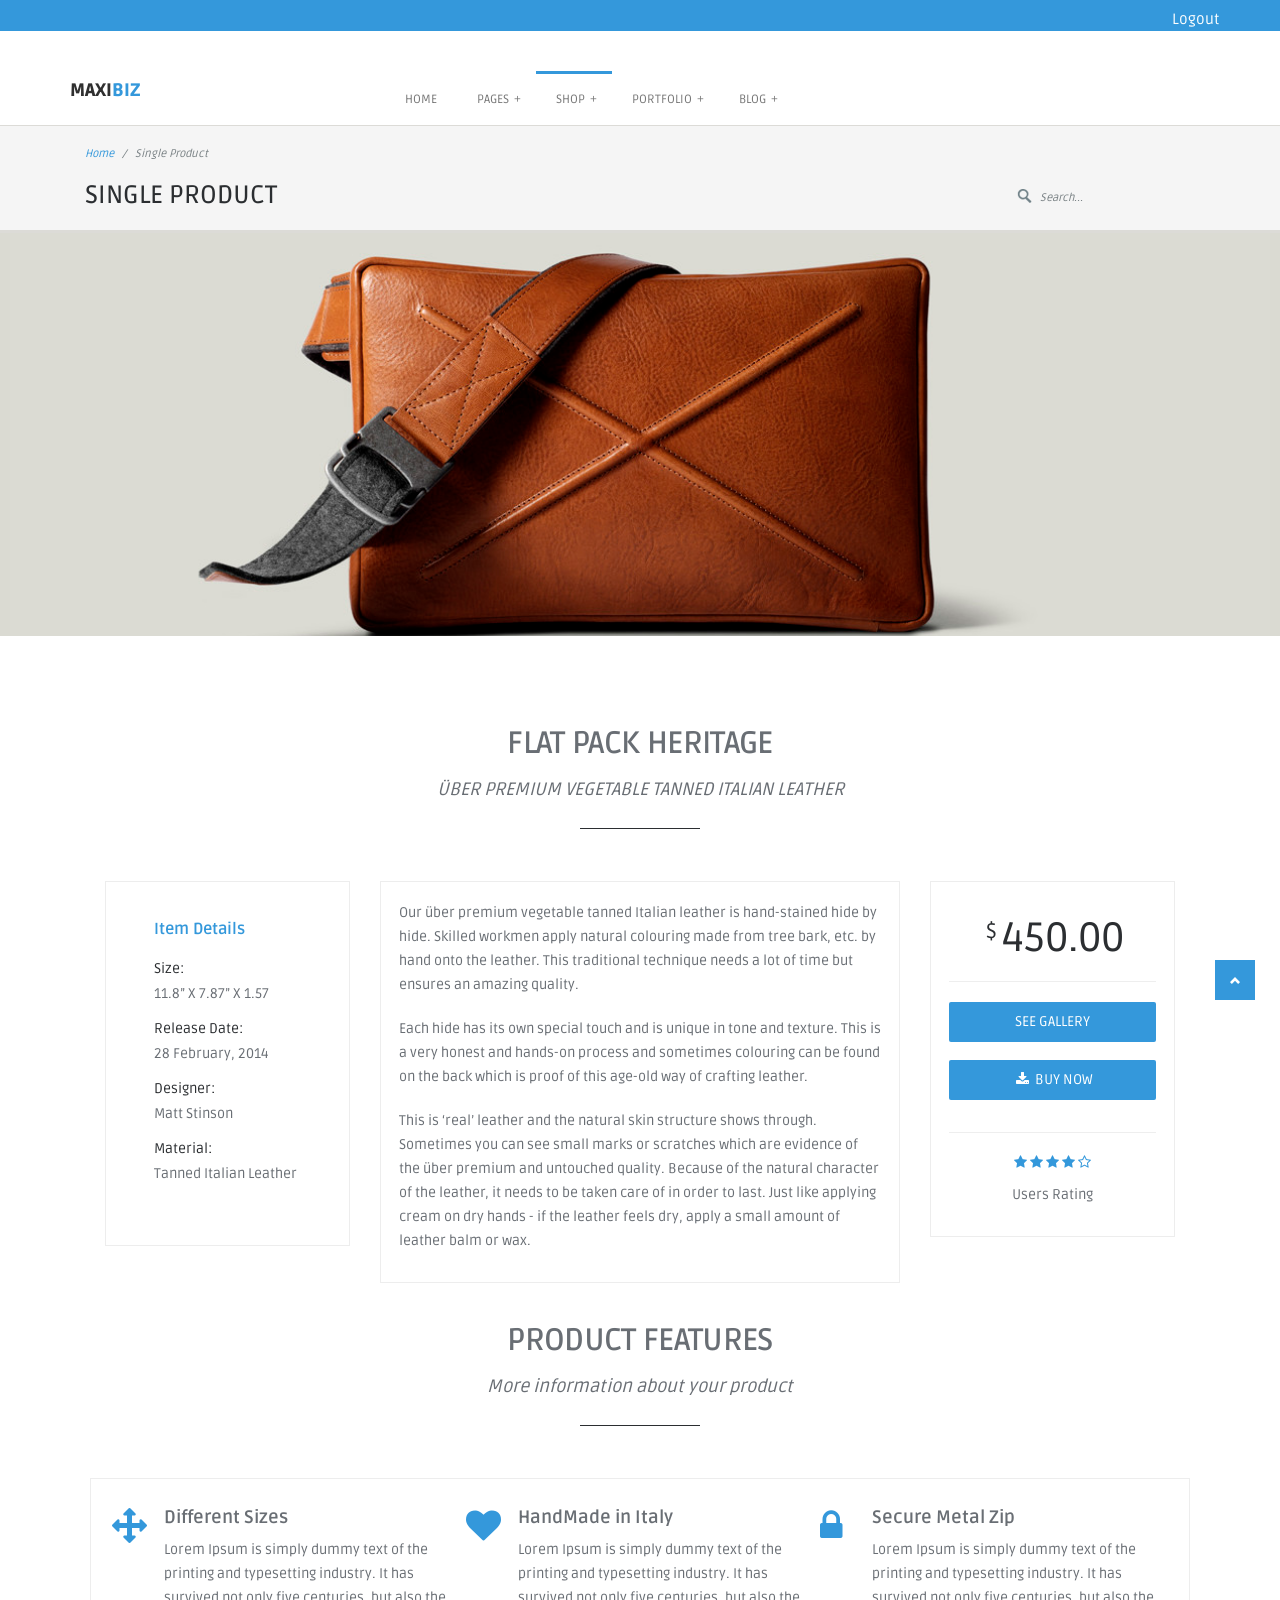
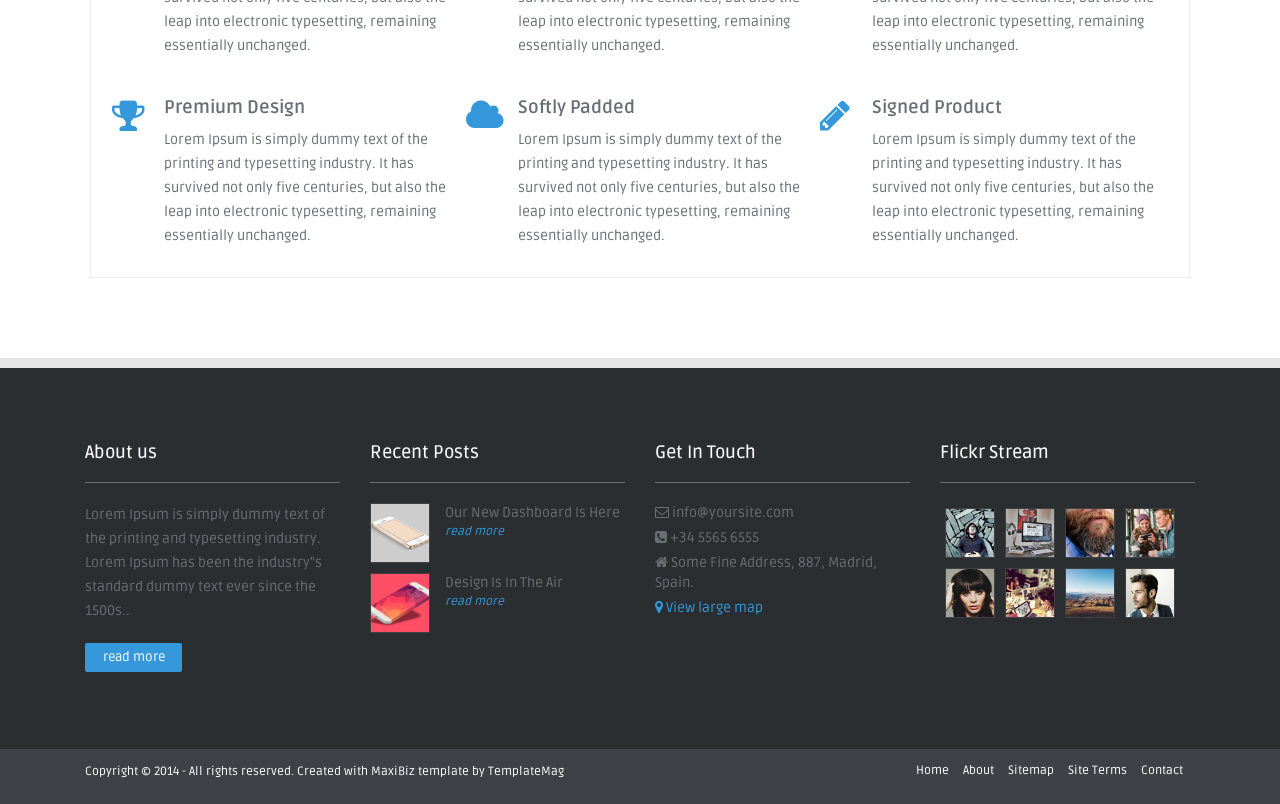
<file: ComputerShoppingMall/src/main/webapp/maxibiz-master/single-product.html>
<!DOCTYPE html>
<html lang="en">
<head>
  <meta charset="utf-8">
  <title>MaxiBiz Bootstrap Business Template</title>
  <meta content="width=device-width, initial-scale=1.0" name="viewport">
  <meta content="" name="keywords">
  <meta content="" name="description">

  <!-- Favicons -->
  <link href="img/favicon.png" rel="icon">
  <link href="img/apple-touch-icon.png" rel="apple-touch-icon">

  <!-- Google Fonts -->
  <link href="https://fonts.googleapis.com/css?family=Ruda:400,900,700" rel="stylesheet">

  <!-- Bootstrap CSS File -->
  <link href="lib/bootstrap/css/bootstrap.min.css" rel="stylesheet">

  <!-- Libraries CSS Files -->
  <link href="lib/font-awesome/css/font-awesome.min.css" rel="stylesheet">
  <link href="lib/prettyphoto/css/prettyphoto.css" rel="stylesheet">
  <link href="lib/hover/hoverex-all.css" rel="stylesheet">
  <link href="lib/jetmenu/jetmenu.css" rel="stylesheet">
  <link href="lib/owl-carousel/owl-carousel.css" rel="stylesheet">

  <!-- Main Stylesheet File -->
  <link href="css/style.css" rel="stylesheet">
  <link rel="stylesheet" href="css/colors/blue.css">

  <!-- =======================================================
    Template Name: MaxiBiz
    Template URL: https://templatemag.com/maxibiz-bootstrap-business-template/
    Author: TemplateMag.com
    License: https://templatemag.com/license/
  ======================================================= -->
</head>

<body>
  <div class="topbar clearfix">
    <div class="container">
      <div class="col-lg-12 text-right">
        <div class="social_buttons">
         	 <a href="index.html" data-toggle="tooltip" data-placement="bottom">Logout</a>
        </div>
      </div>
    </div>
    <!-- end container -->
  </div>
  <!-- end topbar -->

  <header class="header">
    <div class="container">
      <div class="site-header clearfix">
        <div class="col-lg-3 col-md-3 col-sm-12 title-area">
          <div class="site-title" id="title">
            <a href="index.html" title="">
              <h4>MAXI<span>BIZ</span></h4>
            </a>
          </div>
        </div>
        <!-- title area -->
        <div class="col-lg-9 col-md-12 col-sm-12">
          <div id="nav" class="right">
            <div class="container clearfix">
              <ul id="jetmenu" class="jetmenu blue">
                <li><a href="index.html">Home</a>
                </li>
                <li><a href="#">Pages</a>
                  <ul class="dropdown">
                    <li><a href="404.html">404 Error</a></li>
                    <li><a href="left-sidebar.html">Left Sidebar</a></li>
                    <li><a href="login.html">Login</a></li>
                    <li><a href="register.html">Register</a></li>
                    <li><a href="contact.html">Contact</a></li>
                  </ul>
                </li>
                <li class="active"><a href="#">Shop</a>
                  <ul class="dropdown">
                    <li><a href="digital-download.html">Products Page</a></li>
                    <li><a href="single-product.html">Single Product</a></li>
                    <li><a href="checkout.html">Checkout</a></li>
                    <li><a href="account.html">Account Page</a></li>
                    <li><a href="support.html">Support Center</a></li>
                  </ul>
                </li>
                <li><a href="#">Portfolio</a>
                  <ul class="dropdown">
                    <li><a href="portfolio-2.html">Portfolio (2 Columns)</a></li>
                    <li><a href="portfolio-3.html">Portfolio (3 Columns)</a></li>
                  </ul>
                </li>
                <li><a href="#">Blog</a>
                  <ul class="dropdown">
                    <li><a href="single-with-sidebar.html">Single with Sidebar</a></li>
                  </ul>
                </li>
              </ul>
            </div>
          </div>
          <!-- nav -->
        </div>
        <!-- title area -->
      </div>
      <!-- site header -->
    </div>
    <!-- end container -->
  </header>
  <!-- end header -->

  <section class="post-wrapper-top">
    <div class="container">
      <div class="col-lg-6 col-md-6 col-sm-6 col-xs-12">
        <ul class="breadcrumb">
          <li><a href="index.html">Home</a></li>
          <li>Single Product</li>
        </ul>
        <h2>SINGLE PRODUCT</h2>
      </div>
      <div class="col-lg-6 col-md-6 col-sm-6 col-xs-12">
        <!-- search -->
        <div class="search-bar">
          <form action="" method="get">
            <fieldset>
              <input type="image" src="img/pixel.gif" class="searchsubmit" alt="" />
              <input type="text" class="search_text showtextback" name="s" id="s" value="Search..." />
            </fieldset>
          </form>
        </div>
        <!-- / end div .search-bar -->
      </div>
    </div>
  </section>
  <!-- end post-wrapper-top -->

  <section class="marketplace-top">
    <div id="market-wrapper">
      <div class="item_image">
        <img data-effect="fade" class="aligncenter" width="1260" height="400" src="img/market_single_01.png" alt="">
      </div>
      <!-- end item_image -->
    </div>
  </section>

  <section class="section1">
    <div class="container clearfix">
      <div class="content col-lg-12 col-md-12 col-sm-12 clearfix">

        <div class="general-title text-center">
          <h3>Flat Pack Heritage</h3>
          <p>ÜBER PREMIUM VEGETABLE TANNED ITALIAN LEATHER</p>
          <hr>
        </div>

        <div class="divider"></div>

        <div class="item_details">

          <div class="col-lg-3 col-md-3 col-sm-12">
            <div class="theme_details">
              <div class="details_section">
                <h3>Item Details</h3>
                <ul>
                  <li class="version">Size: <span>11.8” X 7.87” X 1.57</span></li>
                  <li class="release">Release Date: <span>28 February, 2014</span></li>
                  <li class="designer">Designer: <span>Matt Stinson</span></li>
                  <li class="designer">Material: <span>Tanned Italian Leather</li>
                                    </ul>
                            </div>
                        </div>
                    </div><!-- col-lg-3 -->

                    <div class="col-lg-6 col-md-6 col-sm-12">
                        <div class="theme_details">
                            <div class="item-description">
                                <p>Our über premium vegetable tanned Italian leather is hand-stained hide by hide. Skilled workmen apply natural colouring made from tree bark, etc. by hand onto the leather. This traditional technique needs a lot of time but ensures an amazing quality.</p>
                                <p>Each hide has its own special touch and is unique in tone and texture. This is a very honest and hands-on process and sometimes colouring can be found on the back which is proof of this age-old way of crafting leather.</p>
                                <p>This is ‘real’ leather and the natural skin structure shows through. Sometimes you can see small marks or scratches which are evidence of the über premium and untouched quality. Because of the natural character of the leather, it needs to be taken care of in order to last. Just like applying cream on dry hands - if the leather feels dry, apply a small amount of leather balm or wax.</p>
                            </div><!-- item-description -->
                        </div><!-- theme_details -->
                    </div><!-- col-lg-6 -->

                    <div class="col-lg-3 col-md-3 col-sm-12">
                        <div class="theme_details">
                        	<div class="item_price">
                            	<h3><span><small>$</small>450.00</span></h3>
              </div>
              <!-- item_price -->
              <hr>
              <div class="buttons">
                <a class="button btn-block large" href="#">SEE GALLERY</a>
                <a class="button btn-block large" href="#"><i class="fa fa-download"></i> BUY NOW</a>
              </div>
              <!-- buttons -->
              <hr>
              <div class="rating text-center">
                <i class="fa fa-star"></i>
                <i class="fa fa-star"></i>
                <i class="fa fa-star"></i>
                <i class="fa fa-star"></i>
                <i class="fa fa-star-o"></i>
                <p>Users Rating</p>
              </div>
              <!-- rating -->
            </div>
            <!-- theme_details -->
          </div>
          <!-- col-lg-3 -->

        </div>
        <!-- item_details -->

        <div class="clearfix"></div>

        <div class="general-title text-center">
          <h3>Product Features</h3>
          <p>More information about your product</p>
          <hr>
        </div>

        <div class="divider"></div>
        <div class="theme_overviews clearfix">
          <div class="col-lg-4 col-md-4 col-sm-12 first">
            <div class="services">
              <div class="icon-container">
                <i class="fa fa-arrows"></i>
              </div>
              <header>
                <h3>Different Sizes</h3>
              </header>
              <p>Lorem Ipsum is simply dummy text of the printing and typesetting industry. It has survived not only five centuries, but also the leap into electronic typesetting, remaining essentially unchanged.</p>
            </div>
          </div>

          <div class="col-lg-4 col-md-4 col-sm-12">
            <div class="services">
              <div class="icon-container">
                <i class="fa fa-heart"></i>
              </div>
              <header>
                <h3>HandMade in Italy</h3>
              </header>
              <p>Lorem Ipsum is simply dummy text of the printing and typesetting industry. It has survived not only five centuries, but also the leap into electronic typesetting, remaining essentially unchanged.</p>
            </div>
          </div>

          <div class="col-lg-4 col-md-4 col-sm-12 last">
            <div class="services">
              <div class="icon-container">
                <i class="fa fa-lock"></i>
              </div>
              <header>
                <h3>Secure Metal Zip</h3>
              </header>
              <p>Lorem Ipsum is simply dummy text of the printing and typesetting industry. It has survived not only five centuries, but also the leap into electronic typesetting, remaining essentially unchanged.</p>
            </div>
          </div>

          <div class="col-lg-4 col-md-4 col-sm-12 first">
            <div class="services">
              <div class="icon-container">
                <i class="fa fa-trophy"></i>
              </div>
              <header>
                <h3>Premium Design</h3>
              </header>
              <p>Lorem Ipsum is simply dummy text of the printing and typesetting industry. It has survived not only five centuries, but also the leap into electronic typesetting, remaining essentially unchanged.</p>
            </div>
          </div>

          <div class="col-lg-4 col-md-4 col-sm-12">
            <div class="services">
              <div class="icon-container">
                <i class="fa fa-cloud"></i>
              </div>
              <header>
                <h3>Softly Padded</h3>
              </header>
              <p>Lorem Ipsum is simply dummy text of the printing and typesetting industry. It has survived not only five centuries, but also the leap into electronic typesetting, remaining essentially unchanged.</p>
            </div>
          </div>

          <div class="col-lg-4 col-md-4 col-sm-12 last">
            <div class="services">
              <div class="icon-container">
                <i class="fa fa-pencil"></i>
              </div>
              <header>
                <h3>Signed Product</h3>
              </header>
              <p>Lorem Ipsum is simply dummy text of the printing and typesetting industry. It has survived not only five centuries, but also the leap into electronic typesetting, remaining essentially unchanged.</p>
            </div>
          </div>

        </div>
        <!-- theme / Products overview -->

      </div>
      <!-- end content -->
    </div>
    <!-- end container -->
  </section>
  <!-- end section -->

  <footer class="footer">
    <div class="container">
      <div class="widget col-lg-3 col-md-3 col-sm-12">
        <h4 class="title">About us</h4>
        <p>Lorem Ipsum is simply dummy text of the printing and typesetting industry. Lorem Ipsum has been the industry"s standard dummy text ever since the 1500s..</p>
        <a class="button small" href="#">read more</a>
      </div>
      <!-- end widget -->
      <div class="widget col-lg-3 col-md-3 col-sm-12">
        <h4 class="title">Recent Posts</h4>
        <ul class="recent_posts">
          <li>
            <a href="home1.html#">
						<img src="img/recent_post_01.png" alt="" />Our New Dashboard Is Here</a>
            <a class="readmore" href="#">read more</a>
          </li>
          <li>
            <a href="home1.html#">
						<img src="img/recent_post_02.png" alt="" />Design Is In The Air</a>
            <a class="readmore" href="#">read more</a>
          </li>
        </ul>
        <!-- recent posts -->
      </div>
      <!-- end widget -->
      <div class="widget col-lg-3 col-md-3 col-sm-12">
        <h4 class="title">Get In Touch</h4>
        <ul class="contact_details">
          <li><i class="fa fa-envelope-o"></i> info@yoursite.com</li>
          <li><i class="fa fa-phone-square"></i> +34 5565 6555</li>
          <li><i class="fa fa-home"></i> Some Fine Address, 887, Madrid, Spain.</li>
          <li><a href="#"><i class="fa fa-map-marker"></i> View large map</a></li>
        </ul>
        <!-- contact_details -->
      </div>
      <!-- end widget -->
      <div class="widget col-lg-3 col-md-3 col-sm-12">
        <h4 class="title">Flickr Stream</h4>
        <ul class="flickr">
          <li><a href="#"><img alt="" src="img/flickr_01.jpg"></a></li>
          <li><a href="#"><img alt="" src="img/flickr_02.jpg"></a></li>
          <li><a href="#"><img alt="" src="img/flickr_03.jpg"></a></li>
          <li><a href="#"><img alt="" src="img/flickr_04.jpg"></a></li>
          <li><a href="#"><img alt="" src="img/flickr_05.jpg"></a></li>
          <li><a href="#"><img alt="" src="img/flickr_06.jpg"></a></li>
          <li><a href="#"><img alt="" src="img/flickr_07.jpg"></a></li>
          <li><a href="#"><img alt="" src="img/flickr_08.jpg"></a></li>
        </ul>
      </div>
      <!-- end widget -->
    </div>
    <!-- end container -->

    <div class="copyrights">
      <div class="container">
        <div class="col-lg-6 col-md-6 col-sm-12 columns footer-left">
          <p>Copyright © 2014 - All rights reserved.</p>
          <div class="credits">
            <!--
              You are NOT allowed to delete the credit link to TemplateMag with free version.
              You can delete the credit link only if you bought the pro version.
              Buy the pro version with working PHP/AJAX contact form: https://templatemag.com/maxibiz-bootstrap-business-template/
              Licensing information: https://templatemag.com/license/
            -->
            Created with MaxiBiz template by <a href="https://templatemag.com/">TemplateMag</a>
          </div>
        </div>
        <!-- end widget -->
        <div class="col-lg-6 col-md-6 col-sm-12 columns text-right">
          <div class="footer-menu right">
            <ul class="menu">
              <li><a href="index.html">Home</a></li>
              <li><a href="about.html">About</a></li>
              <li><a href="#">Sitemap</a></li>
              <li><a href="#">Site Terms</a></li>
              <li><a href="contact">Contact</a></li>
            </ul>
          </div>
        </div>
        <!-- end large-6 -->
      </div>
      <!-- end container -->
    </div>
    <!-- end copyrights -->
  </footer>
  <!-- end footer -->
  <div class="dmtop">Scroll to Top</div>

  <!-- JavaScript Libraries -->
  <script src="lib/jquery/jquery.min.js"></script>
  <script src="lib/bootstrap/js/bootstrap.min.js"></script>
  <script src="lib/php-mail-form/validate.js"></script>
  <script src="lib/prettyphoto/js/prettyphoto.js"></script>
  <script src="lib/isotope/isotope.min.js"></script>
  <script src="lib/hover/hoverdir.js"></script>
  <script src="lib/hover/hoverex.min.js"></script>
  <script src="lib/unveil-effects/unveil-effects.js"></script>
  <script src="lib/owl-carousel/owl-carousel.js"></script>
  <script src="lib/jetmenu/jetmenu.js"></script>
  <script src="lib/animate-enhanced/animate-enhanced.min.js"></script>
  <script src="lib/jigowatt/jigowatt.js"></script>
  <script src="lib/easypiechart/easypiechart.min.js"></script>

  <!-- Template Main Javascript File -->
  <script src="js/main.js"></script>

</body>
</html>
</file>
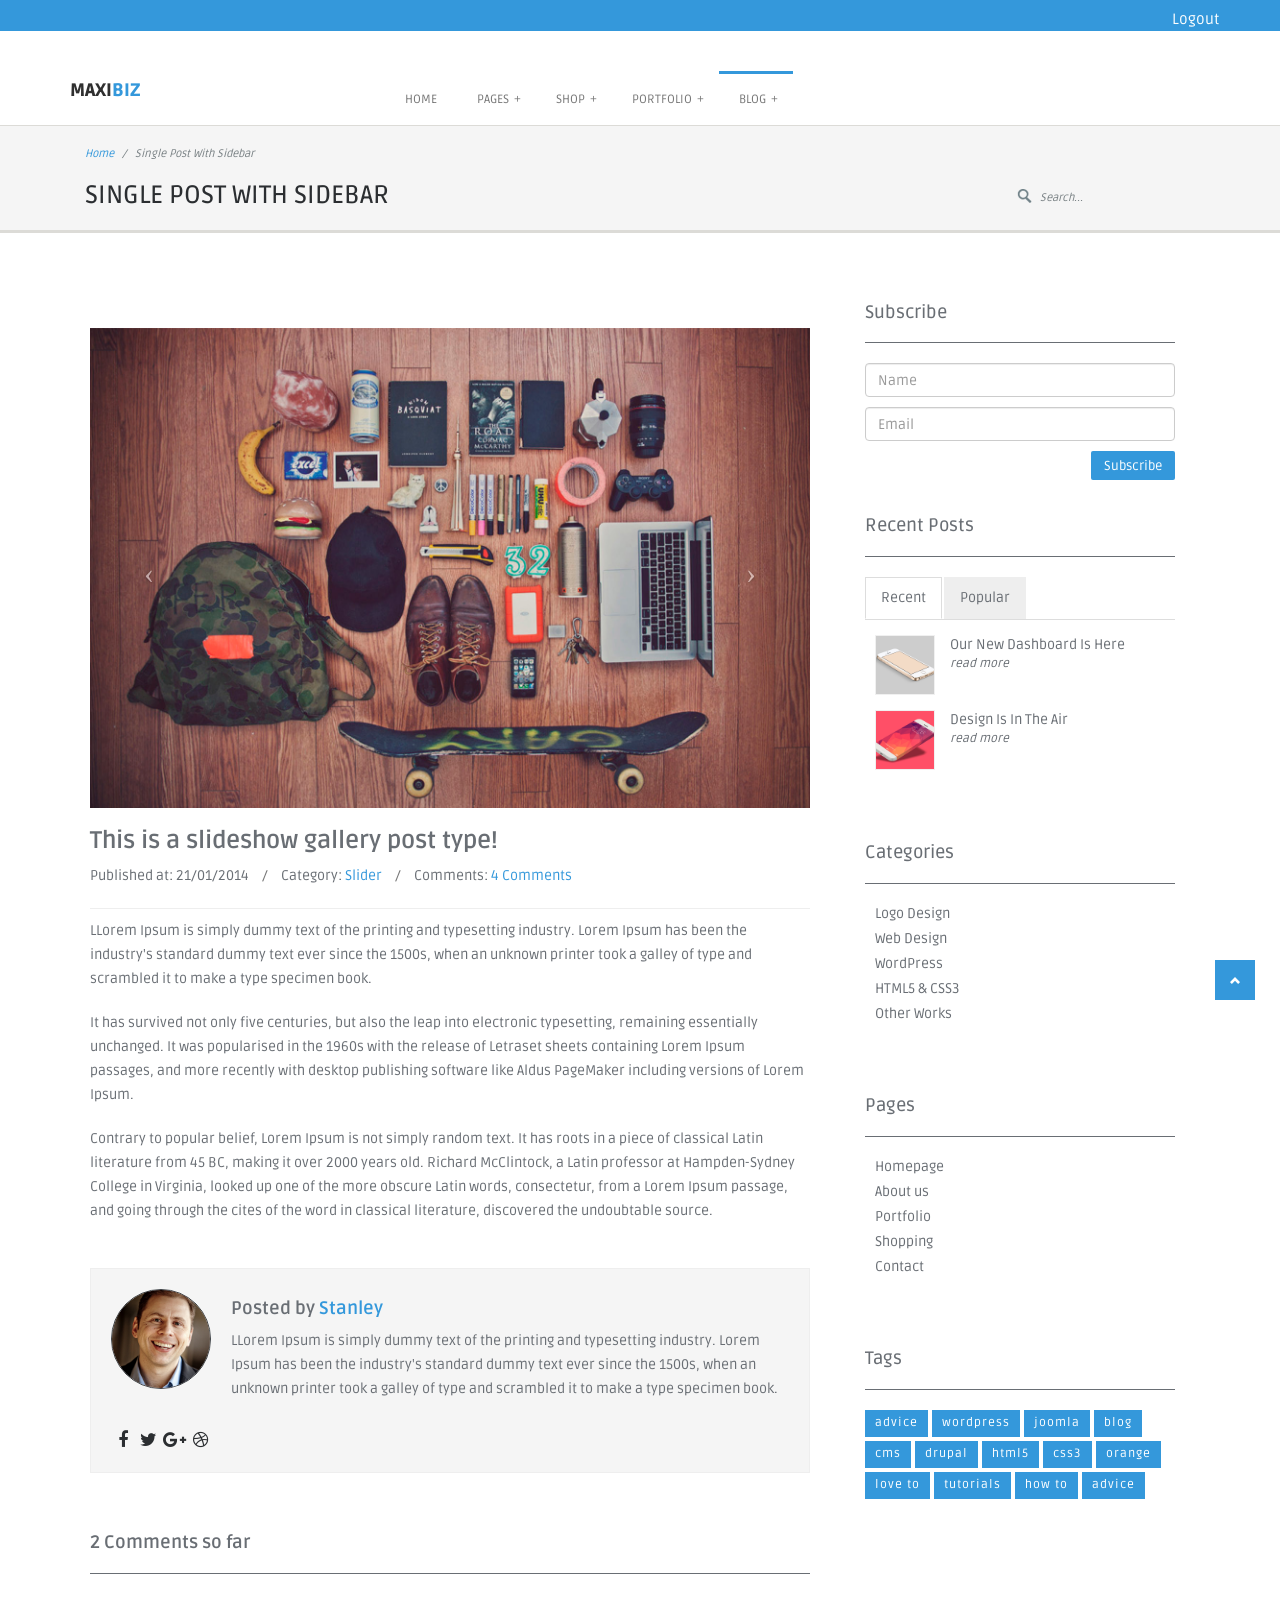
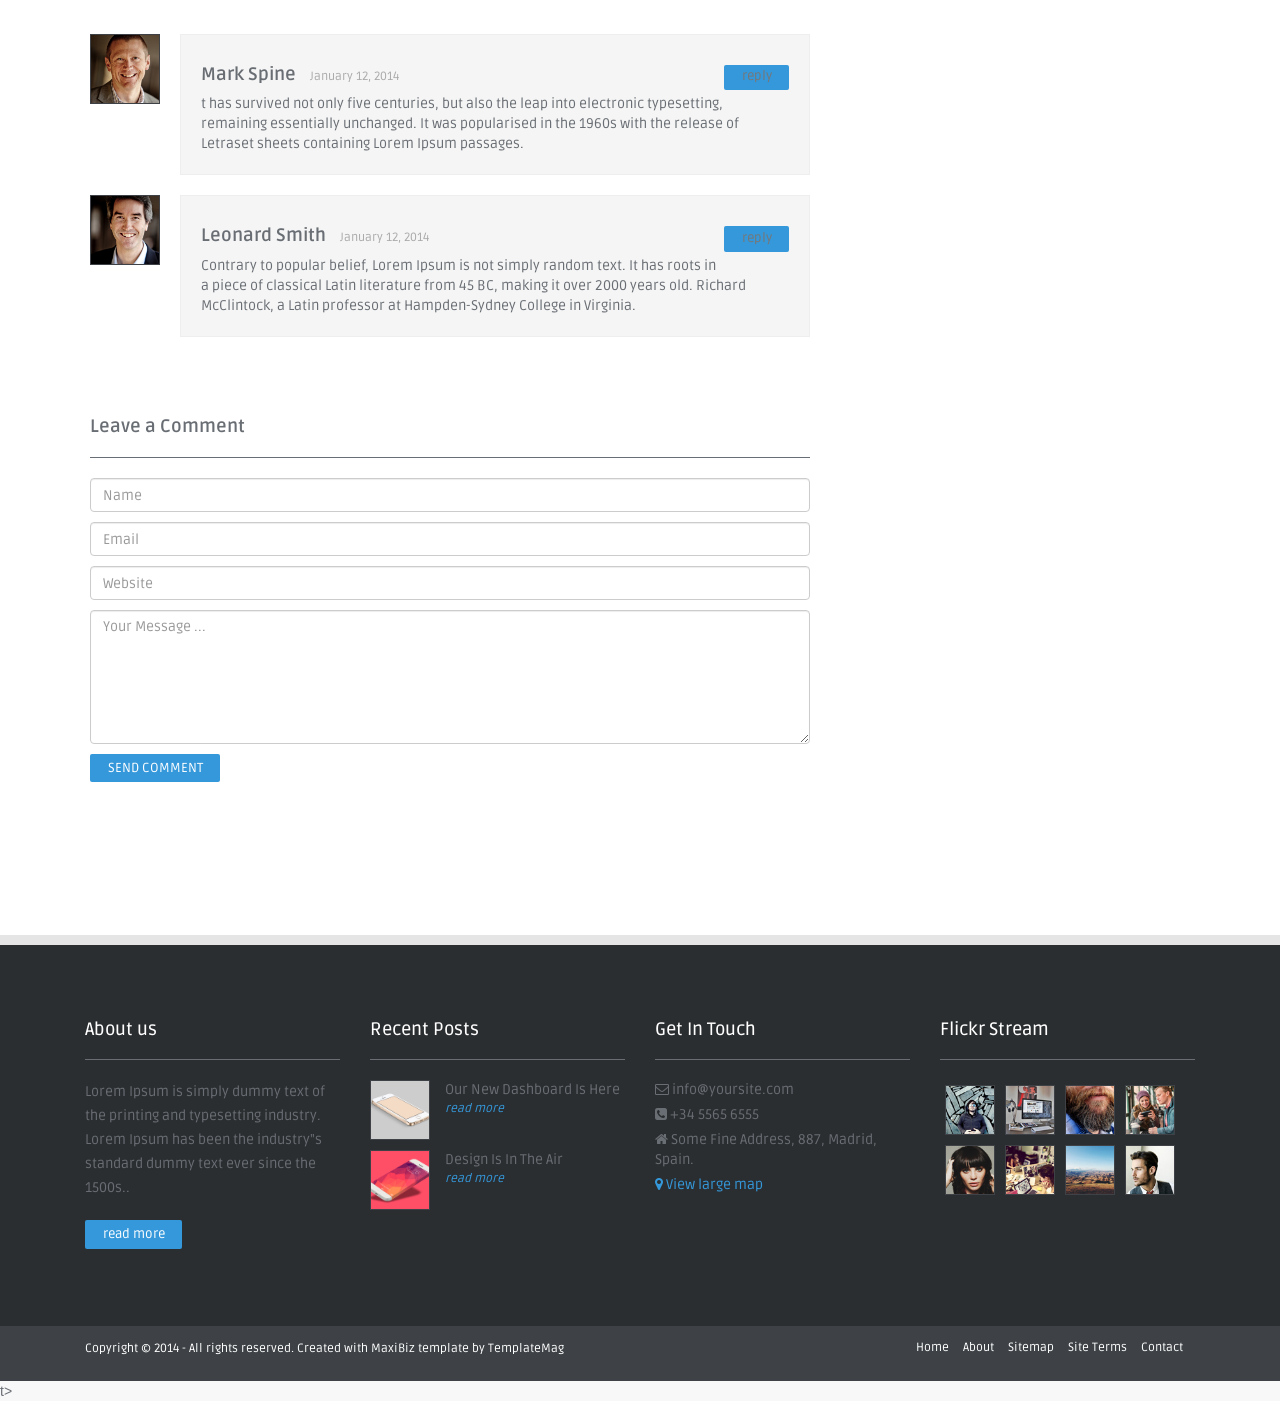
<file: ComputerShoppingMall/src/main/webapp/maxibiz-master/single-with-sidebar.html>
<!DOCTYPE html>
<html lang="en">
<head>
  <meta charset="utf-8">
  <title>MaxiBiz Bootstrap Business Template</title>
  <meta content="width=device-width, initial-scale=1.0" name="viewport">
  <meta content="" name="keywords">
  <meta content="" name="description">

  <!-- Favicons -->
  <link href="img/favicon.png" rel="icon">
  <link href="img/apple-touch-icon.png" rel="apple-touch-icon">

  <!-- Google Fonts -->
  <link href="https://fonts.googleapis.com/css?family=Ruda:400,900,700" rel="stylesheet">

  <!-- Bootstrap CSS File -->
  <link href="lib/bootstrap/css/bootstrap.min.css" rel="stylesheet">

  <!-- Libraries CSS Files -->
  <link href="lib/font-awesome/css/font-awesome.min.css" rel="stylesheet">
  <link href="lib/prettyphoto/css/prettyphoto.css" rel="stylesheet">
  <link href="lib/hover/hoverex-all.css" rel="stylesheet">
  <link href="lib/jetmenu/jetmenu.css" rel="stylesheet">
  <link href="lib/owl-carousel/owl-carousel.css" rel="stylesheet">

  <!-- Main Stylesheet File -->
  <link href="css/style.css" rel="stylesheet">
  <link rel="stylesheet" href="css/colors/blue.css">

  <!-- =======================================================
    Template Name: MaxiBiz
    Template URL: https://templatemag.com/maxibiz-bootstrap-business-template/
    Author: TemplateMag.com
    License: https://templatemag.com/license/
  ======================================================= -->
</head>

<body>
  <div class="topbar clearfix">
    <div class="container">
      <div class="col-lg-12 text-right">
        <div class="social_buttons">
        	 <a href="index.html" data-toggle="tooltip" data-placement="bottom">Logout</a>
        </div>
      </div>
    </div>
    <!-- end container -->
  </div>
  <!-- end topbar -->

  <header class="header">
    <div class="container">
      <div class="site-header clearfix">
        <div class="col-lg-3 col-md-3 col-sm-12 title-area">
          <div class="site-title" id="title">
            <a href="index.html" title="">
              <h4>MAXI<span>BIZ</span></h4>
            </a>
          </div>
        </div>
        <!-- title area -->
        <div class="col-lg-9 col-md-12 col-sm-12">
          <div id="nav" class="right">
            <div class="container clearfix">
              <ul id="jetmenu" class="jetmenu blue">
                <li><a href="index.html">Home</a>
                </li>
                <li><a href="#">Pages</a>
                  <ul class="dropdown">
                    <li><a href="404.html">404 Error</a></li>
                    <li><a href="left-sidebar.html">Left Sidebar</a></li>
                    <li><a href="login.html">Login</a></li>
                    <li><a href="register.html">Register</a></li>
                    <li><a href="contact.html">Contact</a></li>
                  </ul>
                </li>
                <li><a href="#">Shop</a>
                  <ul class="dropdown">
                    <li><a href="digital-download.html">Products Page</a></li>
                    <li><a href="single-product.html">Single Product</a></li>
                    <li><a href="checkout.html">Checkout</a></li>
                    <li><a href="account.html">Account Page</a></li>
                    <li><a href="support.html">Support Center</a></li>
                  </ul>
                </li>
                <li><a href="#">Portfolio</a>
                  <ul class="dropdown">
                    <li><a href="portfolio-2.html">Portfolio (2 Columns)</a></li>
                    <li><a href="portfolio-3.html">Portfolio (3 Columns)</a></li>
                  </ul>
                </li>
                <li class="active"><a href="#">Blog</a>
                  <ul class="dropdown">
                    <li><a href="single-with-sidebar.html">Single with Sidebar</a></li>
                  </ul>
                </li>
              </ul>
            </div>
          </div>
          <!-- nav -->
        </div>
        <!-- title area -->
      </div>
      <!-- site header -->
    </div>
    <!-- end container -->
  </header>
  <!-- end header -->

  <section class="post-wrapper-top">
    <div class="container">
      <div class="col-lg-6 col-md-6 col-sm-6 col-xs-12">
        <ul class="breadcrumb">
          <li><a href="index.html">Home</a></li>
          <li>Single Post With Sidebar</li>
        </ul>
        <h2>SINGLE POST WITH SIDEBAR</h2>
      </div>
      <div class="col-lg-6 col-md-6 col-sm-6 col-xs-12">
        <!-- search -->
        <div class="search-bar">
          <form action="" method="get">
            <fieldset>
              <input type="image" src="img/pixel.gif" class="searchsubmit" alt="" />
              <input type="text" class="search_text showtextback" name="s" id="s" value="Search..." />
            </fieldset>
          </form>
        </div>
        <!-- / end div .search-bar -->
      </div>
    </div>
  </section>
  <!-- end post-wrapper-top -->

  <section class="section1">
    <div class="container clearfix">
      <div class="content col-lg-8 col-md-8 col-sm-8 col-xs-12 clearfix">

        <!-- SLIDE POST -->
        <article class="blog-wrap">
          <div class="blog-media">
            <div id="myCarousel" class="carousel slide">
              <div class="carousel-inner">
                <div class="item active">
                  <img src="img/slides_01.jpg" alt="">
                </div>
                <!-- end item -->
                <div class="item">
                  <img src="img/slides_02.jpg" alt="">
                </div>
                <!-- end item -->
                <div class="item">
                  <img src="img/slides_03.jpg" alt="">
                </div>
                <! -- end item -->
              </div>
              <!-- carousel inner -->
              <a class="left carousel-control" href="#myCarousel" data-slide="prev">
								<span class="icon-prev"></span>
							</a>
              <a class="right carousel-control" href="#myCarousel" data-slide="next">
								<span class="icon-next"></span>
							</a>
            </div>
            <!-- end carousel -->
          </div>

          <header class="page-header blog-title">
            <h3 class="general-title">This is a slideshow gallery post type!</h3>
            <div class="post-meta">
              <p>
                Published at: <span class="publish-on">21/01/2014</span>
                <span class="sep">/</span> Category: <a href="#">Slider</a>
                <span class="sep">/</span> Comments: <a href="#"> 4 Comments</a>
              </p>
            </div>
          </header>

          <div class="post-desc">
            <p>LLorem Ipsum is simply dummy text of the printing and typesetting industry. Lorem Ipsum has been the industry's standard dummy text ever since the 1500s, when an unknown printer took a galley of type and scrambled it to make a type specimen
              book.</p>

            <p>It has survived not only five centuries, but also the leap into electronic typesetting, remaining essentially unchanged. It was popularised in the 1960s with the release of Letraset sheets containing Lorem Ipsum passages, and more recently
              with desktop publishing software like Aldus PageMaker including versions of Lorem Ipsum.</p>
            <p>Contrary to popular belief, Lorem Ipsum is not simply random text. It has roots in a piece of classical Latin literature from 45 BC, making it over 2000 years old. Richard McClintock, a Latin professor at Hampden-Sydney College in Virginia,
              looked up one of the more obscure Latin words, consectetur, from a Lorem Ipsum passage, and going through the cites of the word in classical literature, discovered the undoubtable source.</p>
          </div>
        </article>

        <div class="author_box clearfix">
          <img class="img-circle alignleft" width="100" src="img/team_02.png" alt="">
          <h4>Posted by <a href="#">Stanley</a></h4>
          <p>LLorem Ipsum is simply dummy text of the printing and typesetting industry. Lorem Ipsum has been the industry's standard dummy text ever since the 1500s, when an unknown printer took a galley of type and scrambled it to make a type specimen
            book.</p>
          <div class="social_buttons">
            <a href="single-with-sidebar.html#" data-toggle="tooltip" data-placement="bottom" title="Facebook"><i class="fa fa-facebook"></i></a>
            <a href="single-with-sidebar.html#" data-toggle="tooltip" data-placement="bottom" title="Twitter"><i class="fa fa-twitter"></i></a>
            <a href="single-with-sidebar.html#" data-toggle="tooltip" data-placement="bottom" title="Google+"><i class="fa fa-google-plus"></i></a>
            <a href="single-with-sidebar.html#" data-toggle="tooltip" data-placement="bottom" title="Dribbble"><i class="fa fa-dribbble"></i></a>
          </div>
        </div>
        <!-- end author_box -->

        <div id="comments_wrapper">
          <h4 class="title">2 Comments so far</h4>
          <ul class="comment-list">
            <li>
              <article class="comment">
                <img src="img/team_06.png" alt="avatar" class="comment-avatar">
                <div class="comment-content">
                  <h4 class="comment-author">
				                        Mark Spine <small class="comment-meta">January 12, 2014</small>
				                        <span class="comment-reply"><a href="#" class="comment-reply button small">reply</a></span>
				                    </h4> t has survived not only five centuries, but also the leap into electronic typesetting, remaining essentially unchanged. It was popularised in the 1960s with the release of Letraset sheets containing Lorem Ipsum passages.
                </div>
              </article>
              <!-- End .comment -->
            </li>

            <li>
              <article class="comment">
                <img src="img/team_01.png" alt="avatar" class="comment-avatar">
                <div class="comment-content">
                  <h4 class="comment-author">
				                        Leonard Smith <small class="comment-meta">January 12, 2014</small>
				                        <span class="comment-reply"><a href="#" class="comment-reply button small">reply</a></span>
				                    </h4> Contrary to popular belief, Lorem Ipsum is not simply random text. It has roots in a piece of classical Latin literature from 45 BC, making it over 2000 years old. Richard McClintock, a Latin professor at Hampden-Sydney College in Virginia.
                </div>
              </article>
              <!-- End .comment -->
            </li>
          </ul>
          <!-- End .comment-list -->

          <div class="clearfix"></div>

          <div class="comments_form">
            <h4 class="title">Leave a Comment</h4>
            <form id="comments_form" action="" name="comments_form" class="row" method="post">
              <div class="col-lg-12 col-md-12 col-sm-12 col-xs-12">
                <input type="text" name="name" id="name" class="form-control" placeholder="Name">
                <input type="text" name="email" id="email" class="form-control" placeholder="Email">
                <input type="text" name="website" id="website" class="form-control" placeholder="Website">
                <textarea class="form-control" name="comments" id="comments" rows="6" placeholder="Your Message ..."></textarea>
                <input type="submit" value="SEND COMMENT" id="submit" class="button small">
              </div>
            </form>
          </div>
          <!-- end comments_Form -->

        </div>
        <!-- div comments -->





      </div>
      <!-- end content -->


      <!-- SIDEBAR -->
      <div id="sidebar" class="col-lg-4 col-md-4 col-sm-4 col-xs-12">

        <div class="widget">
          <h4 class="title">
                        <span>Subscribe</span>
                    </h4>
          <form id="subscribe" action="mc.php" name="subscribe" method="post">
            <input type="text" name="name" id="name" class="form-control" placeholder="Name">
            <input type="text" name="email" id="email" class="form-control" placeholder="Email">
            <div class="pull-right">
              <input type="submit" value="Subscribe" id="submit" class="button">
            </div>
          </form>
        </div>

        <div class="widget">
          <h4 class="title">
                    	<span>Recent Posts</span>
                    </h4>
          <div class="tabbable">
            <ul class="nav nav-tabs">
              <li class="active"><a href="left-sidebar.html#recent" data-toggle="tab">Recent</a></li>
              <li><a href="left-sidebar.html#popular" data-toggle="tab">Popular</a></li>
            </ul>
            <div class="tab-content">
              <div class="tab-pane active" id="recent">
                <ul class="recent_posts">
                  <li>
                    <a href="#">
                                    <img src="img/recent_post_01.png" alt="" />Our New Dashboard Is Here
                                    </a>
                    <a class="readmore" href="#">read more</a>
                  </li>
                  <li>
                    <a href="#">
                                    <img src="img/recent_post_02.png" alt="" />Design Is In The Air
                                    </a>
                    <a class="readmore" href="#">read more</a>
                  </li>
                </ul>
                <!-- recent posts -->
              </div>
              <div class="tab-pane" id="popular">
                <ul class="recent_posts">
                  <li>
                    <a href="#">
                                    <img src="img/flickr_01.jpg" alt="" />Blog Post With Image
                                    </a>
                    <a class="readmore" href="#">read more</a>
                  </li>
                  <li>
                    <a href="#">
                                    <img src="img/flickr_02.jpg" alt="" />Another Recent Post with Image
                                    </a>
                    <a class="readmore" href="#">read more</a>
                  </li>
                </ul>
                <!-- recent posts -->
              </div>
            </div>
          </div>
          <!-- tabbable -->
        </div>
        <!-- end widget -->


        <div class="widget">
          <h4 class="title">
                        <span>Categories</span>
                    </h4>
          <ul class="categories">
            <li><a href="#">Logo Design</a></li>
            <li><a href="l#">Web Design</a></li>
            <li><a href="#">WordPress</a></li>
            <li><a href="#">HTML5 & CSS3</a></li>
            <li><a href="#">Other Works</a></li>
          </ul>
        </div>

        <div class="widget">
          <h4 class="title">
                        <span>Pages</span>
                    </h4>
          <ul class="pages">
            <li><a href="#">Homepage</a></li>
            <li><a href="#">About us</a></li>
            <li><a href="#">Portfolio</a></li>
            <li><a href="#">Shopping</a></li>
            <li><a href="#">Contact</a></li>
          </ul>
        </div>

        <div class="widget">
          <h4 class="title">
                        <span>Tags</span>
                    </h4>

          <div class="tagcloud">
            <a href="#" class="" title="12 topics">advice</a>
            <a href="#" class="" title="2 topics">wordpress</a>
            <a href="#" class="" title="21 topics">joomla</a>
            <a href="#" class="" title="5 topics">blog</a>
            <a href="#" class="" title="62 topics">cms</a>
            <a href="#" class="" title="12 topics">drupal</a>
            <a href="#" class="" title="88 topics">html5</a>
            <a href="#" class="" title="15 topics">css3</a>
            <a href="#" class="" title="31 topics">orange</a>
            <a href="#" class="" title="16 topics">love to</a>
            <a href="#" class="" title="32 topics">tutorials</a>
            <a href="#" class="" title="12 topics">how to</a>
            <a href="#" class="" title="44 topics">advice</a>
          </div>
        </div>

      </div>
      <!-- end sidebar -->
    </div>
    <!-- end container -->
  </section>
  <!-- end section -->


  <footer class="footer">
    <div class="container">
      <div class="widget col-lg-3 col-md-3 col-sm-12">
        <h4 class="title">About us</h4>
        <p>Lorem Ipsum is simply dummy text of the printing and typesetting industry. Lorem Ipsum has been the industry"s standard dummy text ever since the 1500s..</p>
        <a class="button small" href="#">read more</a>
      </div>
      <!-- end widget -->
      <div class="widget col-lg-3 col-md-3 col-sm-12">
        <h4 class="title">Recent Posts</h4>
        <ul class="recent_posts">
          <li>
            <a href="home1.html#">
						<img src="img/recent_post_01.png" alt="" />Our New Dashboard Is Here</a>
            <a class="readmore" href="#">read more</a>
          </li>
          <li>
            <a href="home1.html#">
						<img src="img/recent_post_02.png" alt="" />Design Is In The Air</a>
            <a class="readmore" href="#">read more</a>
          </li>
        </ul>
        <!-- recent posts -->
      </div>
      <!-- end widget -->
      <div class="widget col-lg-3 col-md-3 col-sm-12">
        <h4 class="title">Get In Touch</h4>
        <ul class="contact_details">
          <li><i class="fa fa-envelope-o"></i> info@yoursite.com</li>
          <li><i class="fa fa-phone-square"></i> +34 5565 6555</li>
          <li><i class="fa fa-home"></i> Some Fine Address, 887, Madrid, Spain.</li>
          <li><a href="#"><i class="fa fa-map-marker"></i> View large map</a></li>
        </ul>
        <!-- contact_details -->
      </div>
      <!-- end widget -->
      <div class="widget col-lg-3 col-md-3 col-sm-12">
        <h4 class="title">Flickr Stream</h4>
        <ul class="flickr">
          <li><a href="#"><img alt="" src="img/flickr_01.jpg"></a></li>
          <li><a href="#"><img alt="" src="img/flickr_02.jpg"></a></li>
          <li><a href="#"><img alt="" src="img/flickr_03.jpg"></a></li>
          <li><a href="#"><img alt="" src="img/flickr_04.jpg"></a></li>
          <li><a href="#"><img alt="" src="img/flickr_05.jpg"></a></li>
          <li><a href="#"><img alt="" src="img/flickr_06.jpg"></a></li>
          <li><a href="#"><img alt="" src="img/flickr_07.jpg"></a></li>
          <li><a href="#"><img alt="" src="img/flickr_08.jpg"></a></li>
        </ul>
      </div>
      <!-- end widget -->
    </div>
    <!-- end container -->

    <div class="copyrights">
      <div class="container">
        <div class="col-lg-6 col-md-6 col-sm-12 columns footer-left">
          <p>Copyright © 2014 - All rights reserved.</p>
          <div class="credits">
            <!--
              You are NOT allowed to delete the credit link to TemplateMag with free version.
              You can delete the credit link only if you bought the pro version.
              Buy the pro version with working PHP/AJAX contact form: https://templatemag.com/maxibiz-bootstrap-business-template/
              Licensing information: https://templatemag.com/license/
            -->
            Created with MaxiBiz template by <a href="https://templatemag.com/">TemplateMag</a>
          </div>
        </div>
        <!-- end widget -->
        <div class="col-lg-6 col-md-6 col-sm-12 columns text-right">
          <div class="footer-menu right">
            <ul class="menu">
              <li><a href="index.html">Home</a></li>
              <li><a href="about.html">About</a></li>
              <li><a href="#">Sitemap</a></li>
              <li><a href="#">Site Terms</a></li>
              <li><a href="contact">Contact</a></li>
            </ul>
          </div>
        </div>
        <!-- end large-6 -->
      </div>
      <!-- end container -->
    </div>
    <!-- end copyrights -->
  </footer>
  <!-- end footer -->
  <div class="dmtop">Scroll to Top</div>

  <!-- JavaScript Libraries -->
  <script src="lib/jquery/jquery.min.js"></script>
  <script src="lib/bootstrap/js/bootstrap.min.js"></script>
  <script src="lib/php-mail-form/validate.js"></script>
  <script src="lib/prettyphoto/js/prettyphoto.js"></script>
  <script src="lib/isotope/isotope.min.js"></script>
  <script src="lib/hover/hoverdir.js"></script>
  <script src="lib/hover/hoverex.min.js"></script>
  <script src="lib/unveil-effects/unveil-effects.js"></script>
  <script src="lib/owl-carousel/owl-carousel.js"></script>
  <script src="lib/jetmenu/jetmenu.js"></script>
  <script src="lib/animate-enhanced/animate-enhanced.min.js"></script>
  <script src="lib/jigowatt/jigowatt.js"></script>
  <script src="lib/easypiechart/easypiechart.min.js"></script>

  <!-- Template Main Javascript File -->
  <script src="js/main.js"></script>

</body>
</html>
t>

</body>
</html>
</file>
<file: ComputerShoppingMall/src/main/webapp/maxibiz-master/lib/prettyphoto/css/prettyphoto.css>
div.pp_default .pp_top,div.pp_default .pp_top .pp_middle,div.pp_default .pp_top .pp_left,div.pp_default .pp_top .pp_right,div.pp_default .pp_bottom,div.pp_default .pp_bottom .pp_left,div.pp_default .pp_bottom .pp_middle,div.pp_default .pp_bottom .pp_right{height:13px}
div.pp_default .pp_top .pp_left{background:url(../images/prettyPhoto/default/sprite.png) -78px -93px no-repeat}
div.pp_default .pp_top .pp_middle{background:url(../images/prettyPhoto/default/sprite_x.png) top left repeat-x}
div.pp_default .pp_top .pp_right{background:url(../images/prettyPhoto/default/sprite.png) -112px -93px no-repeat}
div.pp_default .pp_content .ppt{color:#f8f8f8}
div.pp_default .pp_content_container .pp_left{background:url(../images/prettyPhoto/default/sprite_y.png) -7px 0 repeat-y;padding-left:13px}
div.pp_default .pp_content_container .pp_right{background:url(../images/prettyPhoto/default/sprite_y.png) top right repeat-y;padding-right:13px}
div.pp_default .pp_next:hover{background:url(../images/prettyPhoto/default/sprite_next.png) center right no-repeat;cursor:pointer}
div.pp_default .pp_previous:hover{background:url(../images/prettyPhoto/default/sprite_prev.png) center left no-repeat;cursor:pointer}
div.pp_default .pp_expand{background:url(../images/prettyPhoto/default/sprite.png) 0 -29px no-repeat;cursor:pointer;width:28px;height:28px}
div.pp_default .pp_expand:hover{background:url(../images/prettyPhoto/default/sprite.png) 0 -56px no-repeat;cursor:pointer}
div.pp_default .pp_contract{background:url(../images/prettyPhoto/default/sprite.png) 0 -84px no-repeat;cursor:pointer;width:28px;height:28px}
div.pp_default .pp_contract:hover{background:url(../images/prettyPhoto/default/sprite.png) 0 -113px no-repeat;cursor:pointer}
div.pp_default .pp_close{width:30px;height:30px;background:url(../images/prettyPhoto/default/sprite.png) 2px 1px no-repeat;cursor:pointer}
div.pp_default .pp_gallery ul li a{background:url(../images/prettyPhoto/default/default_thumb.png) center center #f8f8f8;border:1px solid #aaa}
div.pp_default .pp_social{margin-top:7px}
div.pp_default .pp_gallery a.pp_arrow_previous,div.pp_default .pp_gallery a.pp_arrow_next{position:static;left:auto}
div.pp_default .pp_nav .pp_play,div.pp_default .pp_nav .pp_pause{background:url(../images/prettyPhoto/default/sprite.png) -51px 1px no-repeat;height:30px;width:30px}
div.pp_default .pp_nav .pp_pause{background-position:-51px -29px}
div.pp_default a.pp_arrow_previous,div.pp_default a.pp_arrow_next{background:url(../images/prettyPhoto/default/sprite.png) -31px -3px no-repeat;height:20px;width:20px;margin:4px 0 0}
div.pp_default a.pp_arrow_next{left:52px;background-position:-82px -3px}
div.pp_default .pp_content_container .pp_details{margin-top:5px}
div.pp_default .pp_nav{clear:none;height:30px;width:110px;position:relative}
div.pp_default .pp_nav .currentTextHolder{font-family:Georgia;font-style:italic;color:#999;font-size:11px;left:75px;line-height:25px;position:absolute;top:2px;margin:0;padding:0 0 0 10px}
div.pp_default .pp_close:hover,div.pp_default .pp_nav .pp_play:hover,div.pp_default .pp_nav .pp_pause:hover,div.pp_default .pp_arrow_next:hover,div.pp_default .pp_arrow_previous:hover{opacity:0.7}
div.pp_default .pp_description{font-size:11px;font-weight:700;line-height:14px;margin:5px 50px 5px 0}
div.pp_default .pp_bottom .pp_left{background:url(../images/prettyPhoto/default/sprite.png) -78px -127px no-repeat}
div.pp_default .pp_bottom .pp_middle{background:url(../images/prettyPhoto/default/sprite_x.png) bottom left repeat-x}
div.pp_default .pp_bottom .pp_right{background:url(../images/prettyPhoto/default/sprite.png) -112px -127px no-repeat}
div.pp_default .pp_loaderIcon{background:url(../images/prettyPhoto/default/loader.gif) center center no-repeat}
div.light_rounded .pp_top .pp_left{background:url(../images/prettyPhoto/light_rounded/sprite.png) -88px -53px no-repeat}
div.light_rounded .pp_top .pp_right{background:url(../images/prettyPhoto/light_rounded/sprite.png) -110px -53px no-repeat}
div.light_rounded .pp_next:hover{background:url(../images/prettyPhoto/light_rounded/btnNext.png) center right no-repeat;cursor:pointer}
div.light_rounded .pp_previous:hover{background:url(../images/prettyPhoto/light_rounded/btnPrevious.png) center left no-repeat;cursor:pointer}
div.light_rounded .pp_expand{background:url(../images/prettyPhoto/light_rounded/sprite.png) -31px -26px no-repeat;cursor:pointer}
div.light_rounded .pp_expand:hover{background:url(../images/prettyPhoto/light_rounded/sprite.png) -31px -47px no-repeat;cursor:pointer}
div.light_rounded .pp_contract{background:url(../images/prettyPhoto/light_rounded/sprite.png) 0 -26px no-repeat;cursor:pointer}
div.light_rounded .pp_contract:hover{background:url(../images/prettyPhoto/light_rounded/sprite.png) 0 -47px no-repeat;cursor:pointer}
div.light_rounded .pp_close{width:75px;height:22px;background:url(../images/prettyPhoto/light_rounded/sprite.png) -1px -1px no-repeat;cursor:pointer}
div.light_rounded .pp_nav .pp_play{background:url(../images/prettyPhoto/light_rounded/sprite.png) -1px -100px no-repeat;height:15px;width:14px}
div.light_rounded .pp_nav .pp_pause{background:url(../images/prettyPhoto/light_rounded/sprite.png) -24px -100px no-repeat;height:15px;width:14px}
div.light_rounded .pp_arrow_previous{background:url(../images/prettyPhoto/light_rounded/sprite.png) 0 -71px no-repeat}
div.light_rounded .pp_arrow_next{background:url(../images/prettyPhoto/light_rounded/sprite.png) -22px -71px no-repeat}
div.light_rounded .pp_bottom .pp_left{background:url(../images/prettyPhoto/light_rounded/sprite.png) -88px -80px no-repeat}
div.light_rounded .pp_bottom .pp_right{background:url(../images/prettyPhoto/light_rounded/sprite.png) -110px -80px no-repeat}
div.dark_rounded .pp_top .pp_left{background:url(../images/prettyPhoto/dark_rounded/sprite.png) -88px -53px no-repeat}
div.dark_rounded .pp_top .pp_right{background:url(../images/prettyPhoto/dark_rounded/sprite.png) -110px -53px no-repeat}
div.dark_rounded .pp_content_container .pp_left{background:url(../images/prettyPhoto/dark_rounded/contentPattern.png) top left repeat-y}
div.dark_rounded .pp_content_container .pp_right{background:url(../images/prettyPhoto/dark_rounded/contentPattern.png) top right repeat-y}
div.dark_rounded .pp_next:hover{background:url(../images/prettyPhoto/dark_rounded/btnNext.png) center right no-repeat;cursor:pointer}
div.dark_rounded .pp_previous:hover{background:url(../images/prettyPhoto/dark_rounded/btnPrevious.png) center left no-repeat;cursor:pointer}
div.dark_rounded .pp_expand{background:url(../images/prettyPhoto/dark_rounded/sprite.png) -31px -26px no-repeat;cursor:pointer}
div.dark_rounded .pp_expand:hover{background:url(../images/prettyPhoto/dark_rounded/sprite.png) -31px -47px no-repeat;cursor:pointer}
div.dark_rounded .pp_contract{background:url(../images/prettyPhoto/dark_rounded/sprite.png) 0 -26px no-repeat;cursor:pointer}
div.dark_rounded .pp_contract:hover{background:url(../images/prettyPhoto/dark_rounded/sprite.png) 0 -47px no-repeat;cursor:pointer}
div.dark_rounded .pp_close{width:75px;height:22px;background:url(../images/prettyPhoto/dark_rounded/sprite.png) -1px -1px no-repeat;cursor:pointer}
div.dark_rounded .pp_description{margin-right:85px;color:#fff}
div.dark_rounded .pp_nav .pp_play{background:url(../images/prettyPhoto/dark_rounded/sprite.png) -1px -100px no-repeat;height:15px;width:14px}
div.dark_rounded .pp_nav .pp_pause{background:url(../images/prettyPhoto/dark_rounded/sprite.png) -24px -100px no-repeat;height:15px;width:14px}
div.dark_rounded .pp_arrow_previous{background:url(../images/prettyPhoto/dark_rounded/sprite.png) 0 -71px no-repeat}
div.dark_rounded .pp_arrow_next{background:url(../images/prettyPhoto/dark_rounded/sprite.png) -22px -71px no-repeat}
div.dark_rounded .pp_bottom .pp_left{background:url(../images/prettyPhoto/dark_rounded/sprite.png) -88px -80px no-repeat}
div.dark_rounded .pp_bottom .pp_right{background:url(../images/prettyPhoto/dark_rounded/sprite.png) -110px -80px no-repeat}
div.dark_rounded .pp_loaderIcon{background:url(../images/prettyPhoto/dark_rounded/loader.gif) center center no-repeat}
div.dark_square .pp_left,div.dark_square .pp_middle,div.dark_square .pp_right,div.dark_square .pp_content{background:#000}
div.dark_square .pp_description{color:#fff;margin:0 85px 0 0}
div.dark_square .pp_loaderIcon{background:url(../images/prettyPhoto/dark_square/loader.gif) center center no-repeat}
div.dark_square .pp_expand{background:url(../images/prettyPhoto/dark_square/sprite.png) -31px -26px no-repeat;cursor:pointer}
div.dark_square .pp_expand:hover{background:url(../images/prettyPhoto/dark_square/sprite.png) -31px -47px no-repeat;cursor:pointer}
div.dark_square .pp_contract{background:url(../images/prettyPhoto/dark_square/sprite.png) 0 -26px no-repeat;cursor:pointer}
div.dark_square .pp_contract:hover{background:url(../images/prettyPhoto/dark_square/sprite.png) 0 -47px no-repeat;cursor:pointer}
div.dark_square .pp_close{width:75px;height:22px;background:url(../images/prettyPhoto/dark_square/sprite.png) -1px -1px no-repeat;cursor:pointer}
div.dark_square .pp_nav{clear:none}
div.dark_square .pp_nav .pp_play{background:url(../images/prettyPhoto/dark_square/sprite.png) -1px -100px no-repeat;height:15px;width:14px}
div.dark_square .pp_nav .pp_pause{background:url(../images/prettyPhoto/dark_square/sprite.png) -24px -100px no-repeat;height:15px;width:14px}
div.dark_square .pp_arrow_previous{background:url(../images/prettyPhoto/dark_square/sprite.png) 0 -71px no-repeat}
div.dark_square .pp_arrow_next{background:url(../images/prettyPhoto/dark_square/sprite.png) -22px -71px no-repeat}
div.dark_square .pp_next:hover{background:url(../images/prettyPhoto/dark_square/btnNext.png) center right no-repeat;cursor:pointer}
div.dark_square .pp_previous:hover{background:url(../images/prettyPhoto/dark_square/btnPrevious.png) center left no-repeat;cursor:pointer}
div.light_square .pp_expand{background:url(../images/prettyPhoto/light_square/sprite.png) -31px -26px no-repeat;cursor:pointer}
div.light_square .pp_expand:hover{background:url(../images/prettyPhoto/light_square/sprite.png) -31px -47px no-repeat;cursor:pointer}
div.light_square .pp_contract{background:url(../images/prettyPhoto/light_square/sprite.png) 0 -26px no-repeat;cursor:pointer}
div.light_square .pp_contract:hover{background:url(../images/prettyPhoto/light_square/sprite.png) 0 -47px no-repeat;cursor:pointer}
div.light_square .pp_close{width:75px;height:22px;background:url(../images/prettyPhoto/light_square/sprite.png) -1px -1px no-repeat;cursor:pointer}
div.light_square .pp_nav .pp_play{background:url(../images/prettyPhoto/light_square/sprite.png) -1px -100px no-repeat;height:15px;width:14px}
div.light_square .pp_nav .pp_pause{background:url(../images/prettyPhoto/light_square/sprite.png) -24px -100px no-repeat;height:15px;width:14px}
div.light_square .pp_arrow_previous{background:url(../images/prettyPhoto/light_square/sprite.png) 0 -71px no-repeat}
div.light_square .pp_arrow_next{background:url(../images/prettyPhoto/light_square/sprite.png) -22px -71px no-repeat}
div.light_square .pp_next:hover{background:url(../images/prettyPhoto/light_square/btnNext.png) center right no-repeat;cursor:pointer}
div.light_square .pp_previous:hover{background:url(../images/prettyPhoto/light_square/btnPrevious.png) center left no-repeat;cursor:pointer}
div.facebook .pp_top .pp_left{background:url(../images/prettyPhoto/facebook/sprite.png) -88px -53px no-repeat}
div.facebook .pp_top .pp_middle{background:url(../images/prettyPhoto/facebook/contentPatternTop.png) top left repeat-x}
div.facebook .pp_top .pp_right{background:url(../images/prettyPhoto/facebook/sprite.png) -110px -53px no-repeat}
div.facebook .pp_content_container .pp_left{background:url(../images/prettyPhoto/facebook/contentPatternLeft.png) top left repeat-y}
div.facebook .pp_content_container .pp_right{background:url(../images/prettyPhoto/facebook/contentPatternRight.png) top right repeat-y}
div.facebook .pp_expand{background:url(../images/prettyPhoto/facebook/sprite.png) -31px -26px no-repeat;cursor:pointer}
div.facebook .pp_expand:hover{background:url(../images/prettyPhoto/facebook/sprite.png) -31px -47px no-repeat;cursor:pointer}
div.facebook .pp_contract{background:url(../images/prettyPhoto/facebook/sprite.png) 0 -26px no-repeat;cursor:pointer}
div.facebook .pp_contract:hover{background:url(../images/prettyPhoto/facebook/sprite.png) 0 -47px no-repeat;cursor:pointer}
div.facebook .pp_close{width:22px;height:22px;background:url(../images/prettyPhoto/facebook/sprite.png) -1px -1px no-repeat;cursor:pointer}
div.facebook .pp_description{margin:0 37px 0 0}
div.facebook .pp_loaderIcon{background:url(../images/prettyPhoto/facebook/loader.gif) center center no-repeat}
div.facebook .pp_arrow_previous{background:url(../images/prettyPhoto/facebook/sprite.png) 0 -71px no-repeat;height:22px;margin-top:0;width:22px}
div.facebook .pp_arrow_previous.disabled{background-position:0 -96px;cursor:default}
div.facebook .pp_arrow_next{background:url(../images/prettyPhoto/facebook/sprite.png) -32px -71px no-repeat;height:22px;margin-top:0;width:22px}
div.facebook .pp_arrow_next.disabled{background-position:-32px -96px;cursor:default}
div.facebook .pp_nav{margin-top:0}
div.facebook .pp_nav p{font-size:15px;padding:0 3px 0 4px}
div.facebook .pp_nav .pp_play{background:url(../images/prettyPhoto/facebook/sprite.png) -1px -123px no-repeat;height:22px;width:22px}
div.facebook .pp_nav .pp_pause{background:url(../images/prettyPhoto/facebook/sprite.png) -32px -123px no-repeat;height:22px;width:22px}
div.facebook .pp_next:hover{background:url(../images/prettyPhoto/facebook/btnNext.png) center right no-repeat;cursor:pointer}
div.facebook .pp_previous:hover{background:url(../images/prettyPhoto/facebook/btnPrevious.png) center left no-repeat;cursor:pointer}
div.facebook .pp_bottom .pp_left{background:url(../images/prettyPhoto/facebook/sprite.png) -88px -80px no-repeat}
div.facebook .pp_bottom .pp_middle{background:url(../images/prettyPhoto/facebook/contentPatternBottom.png) top left repeat-x}
div.facebook .pp_bottom .pp_right{background:url(../images/prettyPhoto/facebook/sprite.png) -110px -80px no-repeat}
div.pp_pic_holder a:focus{outline:none}
div.pp_overlay{background:#000;display:none;left:0;position:absolute;top:0;width:100%;z-index:9500}
div.pp_pic_holder{display:none;position:absolute;width:100px;z-index:10000}
.pp_content{height:40px;min-width:40px}
* html .pp_content{width:40px}
.pp_content_container{position:relative;text-align:left;width:100%}
.pp_content_container .pp_left{padding-left:20px}
.pp_content_container .pp_right{padding-right:20px}
.pp_content_container .pp_details{float:left;margin:10px 0 2px}
.pp_description{display:none;margin:0}
.pp_social{float:left;margin:0}
.pp_social .facebook{float:left;margin-left:5px;width:55px;overflow:hidden}
.pp_social .twitter{float:left}
.pp_nav{clear:right;float:left;margin:3px 10px 0 0}
.pp_nav p{float:left;white-space:nowrap;margin:2px 4px}
.pp_nav .pp_play,.pp_nav .pp_pause{float:left;margin-right:4px;text-indent:-10000px}
a.pp_arrow_previous,a.pp_arrow_next{display:block;float:left;height:15px;margin-top:3px;overflow:hidden;text-indent:-10000px;width:14px}
.pp_hoverContainer{position:absolute;top:0;width:100%;z-index:2000}
.pp_gallery{display:none;left:50%;margin-top:-50px;position:absolute;z-index:10000}
.pp_gallery div{float:left;overflow:hidden;position:relative}
.pp_gallery ul{float:left;height:35px;position:relative;white-space:nowrap;margin:0 0 0 5px;padding:0}
.pp_gallery ul a{border:1px rgba(0,0,0,0.5) solid;display:block;float:left;height:33px;overflow:hidden}
.pp_gallery ul a img{border:0}
.pp_gallery li{display:block;float:left;margin:0 5px 0 0;padding:0}
.pp_gallery li.default a{background:url(../images/prettyPhoto/facebook/default_thumbnail.gif) 0 0 no-repeat;display:block;height:33px;width:50px}
.pp_gallery .pp_arrow_previous,.pp_gallery .pp_arrow_next{margin-top:7px!important}
a.pp_next{background:url(../images/prettyPhoto/light_rounded/btnNext.png) 10000px 10000px no-repeat;display:block;float:right;height:100%;text-indent:-10000px;width:49%}
a.pp_previous{background:url(../images/prettyPhoto/light_rounded/btnNext.png) 10000px 10000px no-repeat;display:block;float:left;height:100%;text-indent:-10000px;width:49%}
a.pp_expand,a.pp_contract{cursor:pointer;display:none;height:20px;position:absolute;right:30px;text-indent:-10000px;top:10px;width:20px;z-index:20000}
a.pp_close{position:absolute;right:0;top:0;display:block;line-height:22px;text-indent:-10000px}
.pp_loaderIcon{display:block;height:24px;left:50%;position:absolute;top:50%;width:24px;margin:-12px 0 0 -12px}
#pp_full_res{line-height:1!important}
#pp_full_res .pp_inline{text-align:left}
#pp_full_res .pp_inline p{margin:0 0 15px}
div.ppt{color:#fff;display:none;font-size:17px;z-index:9999;margin:0 0 5px 15px}
div.pp_default .pp_content,div.light_rounded .pp_content{background-color:#fff}
div.pp_default #pp_full_res .pp_inline,div.light_rounded .pp_content .ppt,div.light_rounded #pp_full_res .pp_inline,div.light_square .pp_content .ppt,div.light_square #pp_full_res .pp_inline,div.facebook .pp_content .ppt,div.facebook #pp_full_res .pp_inline{color:#000}
div.pp_default .pp_gallery ul li a:hover,div.pp_default .pp_gallery ul li.selected a,.pp_gallery ul a:hover,.pp_gallery li.selected a{border-color:#fff}
div.pp_default .pp_details,div.light_rounded .pp_details,div.dark_rounded .pp_details,div.dark_square .pp_details,div.light_square .pp_details,div.facebook .pp_details{position:relative}
div.light_rounded .pp_top .pp_middle,div.light_rounded .pp_content_container .pp_left,div.light_rounded .pp_content_container .pp_right,div.light_rounded .pp_bottom .pp_middle,div.light_square .pp_left,div.light_square .pp_middle,div.light_square .pp_right,div.light_square .pp_content,div.facebook .pp_content{background:#fff}
div.light_rounded .pp_description,div.light_square .pp_description{margin-right:85px}
div.light_rounded .pp_gallery a.pp_arrow_previous,div.light_rounded .pp_gallery a.pp_arrow_next,div.dark_rounded .pp_gallery a.pp_arrow_previous,div.dark_rounded .pp_gallery a.pp_arrow_next,div.dark_square .pp_gallery a.pp_arrow_previous,div.dark_square .pp_gallery a.pp_arrow_next,div.light_square .pp_gallery a.pp_arrow_previous,div.light_square .pp_gallery a.pp_arrow_next{margin-top:12px!important}
div.light_rounded .pp_arrow_previous.disabled,div.dark_rounded .pp_arrow_previous.disabled,div.dark_square .pp_arrow_previous.disabled,div.light_square .pp_arrow_previous.disabled{background-position:0 -87px;cursor:default}
div.light_rounded .pp_arrow_next.disabled,div.dark_rounded .pp_arrow_next.disabled,div.dark_square .pp_arrow_next.disabled,div.light_square .pp_arrow_next.disabled{background-position:-22px -87px;cursor:default}
div.light_rounded .pp_loaderIcon,div.light_square .pp_loaderIcon{background:url(../images/prettyPhoto/light_rounded/loader.gif) center center no-repeat}
div.dark_rounded .pp_top .pp_middle,div.dark_rounded .pp_content,div.dark_rounded .pp_bottom .pp_middle{background:url(../images/prettyPhoto/dark_rounded/contentPattern.png) top left repeat}
div.dark_rounded .currentTextHolder,div.dark_square .currentTextHolder{color:#c4c4c4}
div.dark_rounded #pp_full_res .pp_inline,div.dark_square #pp_full_res .pp_inline{color:#fff}
.pp_top,.pp_bottom{height:20px;position:relative}
* html .pp_top,* html .pp_bottom{padding:0 20px}
.pp_top .pp_left,.pp_bottom .pp_left{height:20px;left:0;position:absolute;width:20px}
.pp_top .pp_middle,.pp_bottom .pp_middle{height:20px;left:20px;position:absolute;right:20px}
* html .pp_top .pp_middle,* html .pp_bottom .pp_middle{left:0;position:static}
.pp_top .pp_right,.pp_bottom .pp_right{height:20px;left:auto;position:absolute;right:0;top:0;width:20px}
.pp_fade,.pp_gallery li.default a img{display:none}
</file>
<file: ComputerShoppingMall/src/main/webapp/maxibiz-master/lib/hover/hoverex-all.css>
.he-wrap
{
	position:relative;
	zoom:1;

	*display:inline;
	position:relative;
}
.he-view,.he-zoom
{
	position:absolute;
	top:0;
	left:0;
	right:0;
	bottom:0;
	overflow:hidden;
	visibility:hidden;
}
.he-zoom img
{
	position:absolute;
	top:0;
	left:0;
}
.he-zoomstate
{
	position:absolute;
	bottom:0;
	right:0;
	background:#c00;
	color:#fff;
	border-radius:3px 0 0 0;
	font-size:12px;
	line-height:16px;
	padding:0 4px;
	box-shadow:-1px -1px 1px rgba(204,0,0,.3);
}
.he-view-show
{
	visibility:visible;
}
.he-sliders
{
	overflow:hidden;
}
.he-sliders img
{
	display:none;
}
.he-sliders img:first-child
{
	display:inline-block;
	*display:inline;
	*zoom:1;
}
.he-pre,.he-next
{
	position:absolute;
	top:50%;
	left:0;
	width:61px;
	height:35px;
	margin-top:-18px;
	background:url("../images/nav.png") no-repeat top left;
	cursor:pointer;
}
.he-next
{
	left:auto;
	right:0;
	background-position:top right;
}
.a0,.a1,.a2,.a3,.a4,.a5,.a6,.a7{
	-webkit-animation-fill-mode: both;
	-moz-animation-fill-mode: both;
	-ms-animation-fill-mode: both;
	-o-animation-fill-mode: both;
	animation-fill-mode: both;
	-webkit-animation-duration: .6s;
	-moz-animation-duration: .6s;
	-ms-animation-duration: .6s;
	-o-animation-duration: .6s;
	animation-duration: .6s;
}
.a1
{
	-webkit-animation-delay: .2s;
	-moz-animation-delay: .2s;
	-o-animation-delay: .2s;
	animation-delay: .2s;
}
.a2
{
	-webkit-animation-delay: .4s;
	-moz-animation-delay: .4s;
	-o-animation-delay: .4s;
	animation-delay: .4s;
}
.a3
{
	-webkit-animation-delay: .6s;
	-moz-animation-delay: .6s;
	-o-animation-delay: .6s;
	animation-delay: .6s;
}
.a4
{
	-webkit-animation-delay: .8s;
	-moz-animation-delay: .8s;
	-o-animation-delay: .8s;
	animation-delay: .8s;
}
.a5
{
	-webkit-animation-delay: 1s;
	-moz-animation-delay: 1s;
	-o-animation-delay: 1s;
	animation-delay: 1s;
}
.a6
{
	-webkit-animation-delay: 1.2s;
	-moz-animation-delay: 1.2s;
	-o-animation-delay: 1.2s;
	animation-delay: 1.2s;
}
.a7
{
	-webkit-animation-delay: 1.4s;
	-moz-animation-delay: 1.4s;
	-o-animation-delay: 1.4s;
	animation-delay: 1.4s;
}
@-webkit-keyframes flipInLeft {
 0% {
 -webkit-transform: perspective(400px) rotateY(90deg);
 opacity:0.5;
}
 60% {
 -webkit-transform: perspective(400px) rotateY(-10deg);
}
 80% {
 -webkit-transform: perspective(400px) rotateY(5deg);
}
 100% {
 -webkit-transform: perspective(400px) rotateY(0deg);
 opacity: 1;
}
}
@-moz-keyframes flipInLeft {
 0% {
 -moz-transform: perspective(400px) rotateY(90deg);
 opacity:0.5;
}
 60% {
 -moz-transform: perspective(400px) rotateY(-10deg);
}
 80% {
 -moz-transform: perspective(400px) rotateY(5deg);
}
 100% {
 -moz-transform: perspective(400px) rotateY(0deg);
 opacity: 1;
}
}
@-o-keyframes flipInLeft {
 0% {
 -o-transform: perspective(400px) rotateY(90deg);
 opacity:0.5;
}
 60% {
 -o-transform: perspective(400px) rotateY(-10deg);
}
 80% {
 -o-transform: perspective(400px) rotateY(5deg);
}
 100% {
 -o-transform: perspective(400px) rotateY(0deg);
 opacity: 1;
}
}

@keyframes flipInLeft {
 0% {
 transform: perspective(400px) rotateY(90deg);
 opacity:0.5;
}
 60% {
 transform: perspective(400px) rotateY(-10deg);
}
 80% {
 transform: perspective(400px) rotateY(5deg);
}
 100% {
 transform: perspective(400px) rotateY(0deg);
 opacity: 1;
}
}
.flipInLeft {
	-webkit-transform-style: preserve-3d;
	-webkit-animation-name: flipInLeft;
	-webkit-transform-origin: 0 50%;
	-moz-transform-style: preserve-3d;
	-moz-animation-name: flipInLeft;
	-moz-transform-origin: 0 50%;
	-o-transform-style: preserve-3d;
	-o-animation-name: flipInLeft;
	-o-transform-origin: 0 50%;
	transform-style: preserve-3d;
	animation-name: flipInLeft;
	transform-origin: 0 50%;
}
@-webkit-keyframes flipInRight {
 0% {
 -webkit-transform: perspective(400px) rotateY(-90deg);
 opacity:0.5;
}
 60% {
 -webkit-transform: perspective(400px) rotateY(10deg);
}
 80% {
 -webkit-transform: perspective(400px) rotateY(-5deg);
}
 100% {
 -webkit-transform: perspective(400px) rotateY(0deg);
 opacity: 1;
}
}
@-moz-keyframes flipInRight {
 0% {
 -moz-transform: perspective(400px) rotateY(-90deg);
 opacity:0.5;
}
 60% {
 -moz-transform: perspective(400px) rotateY(10deg);
}
 80% {
 -moz-transform: perspective(400px) rotateY(-5deg);
}
 100% {
 -moz-transform: perspective(400px) rotateY(0deg);
 opacity: 1;
}
}
@-o-keyframes flipInRight {
 0% {
 -o-transform: perspective(400px) rotateY(-90deg);
 opacity:0.5;
}
 60% {
 -o-transform: perspective(400px) rotateY(10deg);
}
 80% {
 -o-transform: perspective(400px) rotateY(-5deg);
}
 100% {
 -o-transform: perspective(400px) rotateY(0deg);
 opacity: 1;
}
}
@keyframes flipInRight {
 0% {
 transform: perspective(400px) rotateY(-90deg);
 opacity:0.5;
}
 60% {
 transform: perspective(400px) rotateY(10deg);
}
 80% {
 transform: perspective(400px) rotateY(-5deg);
}
 100% {
 transform: perspective(400px) rotateY(0deg);
 opacity: 1;
}
}
.flipInRight {
	-webkit-transform-style: preserve-3d;
	-webkit-animation-name: flipInRight;
	-webkit-transform-origin: 100% 50%;
	-moz-transform-style: preserve-3d;
	-moz-animation-name: flipInRight;
	-moz-transform-origin: 100% 50%;
	-o-transform-style: preserve-3d;
	-o-animation-name: flipInRight;
	-o-transform-origin: 100% 50%;
	transform-style: preserve-3d;
	animation-name: flipInRight;
	transform-origin: 100% 50%;
}
@-webkit-keyframes flipInDown {
 0% {
 -webkit-transform: perspective(400px) rotateX(-90deg);
 opacity:0.5;
}
 60% {
 -webkit-transform: perspective(400px) rotateX(10deg);
}
 80% {
 -webkit-transform: perspective(400px) rotateX(-5deg);
}
 100% {
 -webkit-transform: perspective(400px) rotateX(0deg);
 opacity: 1;
}
}
@-moz-keyframes flipInDown {
 0% {
 -moz-transform: perspective(400px) rotateX(-90deg);
 opacity:0.5;
}
 60% {
 -moz-transform: perspective(400px) rotateX(10deg);
}
 80% {
 -moz-transform: perspective(400px) rotateX(-5deg);
}
 100% {
 -moz-transform: perspective(400px) rotateX(0deg);
 opacity: 1;
}
}
@-o-keyframes flipInDown {
 0% {
 -o-transform: perspective(400px) rotateX(-90deg);
 opacity:0.5;
}
 60% {
 -o-transform: perspective(400px) rotateX(10deg);
}
 80% {
 -o-transform: perspective(400px) rotateX(-5deg);
}
 100% {
 -o-transform: perspective(400px) rotateX(0deg);
 opacity: 1;
}
}
@keyframes flipInDown {
 0% {
 transform: perspective(400px) rotateX(-90deg);
 opacity:0.5;
}
 60% {
 transform: perspective(400px) rotateX(10deg);
}
 80% {
 transform: perspective(400px) rotateX(-5deg);
}
 100% {
 transform: perspective(400px) rotateX(0deg);
 opacity: 1;
}
}
.flipInDown {
	-webkit-transform-style: preserve-3d;
	-webkit-animation-name: flipInDown;
	-webkit-transform-origin: 50% 0%;
	-moz-transform-style: preserve-3d;
	-moz-animation-name: flipInDown;
	-moz-transform-origin: 50% 0%;
	-o-transform-style: preserve-3d;
	-o-animation-name: flipInDown;
	-o-transform-origin: 50% 0%;
	transform-style: preserve-3d;
	animation-name: flipInDown;
	transform-origin: 50% 0%;
}
@-webkit-keyframes flipInUp {
 0% {
 -webkit-transform: perspective(300px) rotateX(90deg);
 opacity:0.5;
}
 60% {
 -webkit-transform: perspective(300px) rotateX(-10deg);
}
 80% {
 -webkit-transform: perspective(300px) rotateX(5deg);
}
 100% {
 -webkit-transform: perspective(300px) rotateX(0deg);
 opacity: 1;
}
}
@-webkit-keyframes flipInUp {
 0% {
 -webkit-transform: perspective(300px) rotateX(90deg);
 opacity:0.5;
}
 60% {
 -webkit-transform: perspective(300px) rotateX(-10deg);
}
 80% {
 -webkit-transform: perspective(300px) rotateX(5deg);
}
 100% {
 -webkit-transform: perspective(300px) rotateX(0deg);
 opacity: 1;
}
}
@-moz-keyframes flipInUp {
 0% {
 -moz-transform: perspective(300px) rotateX(90deg);
 opacity:0.5;
}
 60% {
 -moz-transform: perspective(300px) rotateX(-10deg);
}
 80% {
 -moz-transform: perspective(300px) rotateX(5deg);
}
 100% {
 -moz-transform: perspective(300px) rotateX(0deg);
 opacity: 1;
}
}
@-o-keyframes flipInUp {
 0% {
 -o-transform: perspective(300px) rotateX(90deg);
 opacity:0.5;
}
 60% {
 -o-transform: perspective(300px) rotateX(-10deg);
}
 80% {
 -o-transform: perspective(300px) rotateX(5deg);
}
 100% {
 -o-transform: perspective(300px) rotateX(0deg);
 opacity: 1;
}
}
@keyframes flipInUp {
 0% {
 transform: perspective(300px) rotateX(90deg);
 opacity:0.5;
}
 60% {
 transform: perspective(300px) rotateX(-10deg);
}
 80% {
 transform: perspective(300px) rotateX(5deg);
}
 100% {
 transform: perspective(300px) rotateX(0deg);
 opacity: 1;
}
}
.flipInUp {
	-webkit-transform-style: preserve-3d;
	-webkit-animation-name: flipInUp;
	-webkit-transform-origin: 50% 100%;
	-moz-transform-style: preserve-3d;
	-moz-animation-name: flipInUp;
	-moz-transform-origin: 50% 100%;
	-o-transform-style: preserve-3d;
	-o-animation-name: flipInUp;
	-o-transform-origin: 50% 100%;
	transform-style: preserve-3d;
	animation-name: flipInUp;
	transform-origin: 50% 100%;
}
.flipInV,flipInH {
	-webkit-transform-style: preserve-3d;
	-webkit-animation-name: flipInDown;
	-webkit-transform-origin: 50% 50%;
	-moz-transform-style: preserve-3d;
	-moz-animation-name: flipInDown;
	-moz-transform-origin: 50% 50%;
	-o-transform-style: preserve-3d;
	-o-animation-name: flipInDown;
	-o-transform-origin: 50% 50%;
	transform-style: preserve-3d;
	animation-name: flipInDown;
	transform-origin: 50% 50%;
}
.flipInH
{
	-webkit-animation-name: flipInLeft;
	-moz-animation-name: flipInLeft;
	-o-animation-name: flipInLeft;
	animation-name: flipInLeft;
}
@-webkit-keyframes zoomIn {
 0% {
 opacity: 0;
 -webkit-transform: scale(.3);
}
 50% {
 opacity: 1;
 -webkit-transform: scale(1.05);
}
 70% {
 -webkit-transform: scale(.9);
}
 100% {
 -webkit-transform: scale(1);
}
}
@-moz-keyframes zoomIn {
 0% {
 opacity: 0;
 -moz-transform: scale(.3);
}
 50% {
 opacity: 1;
 -moz-transform: scale(1.05);
}
 70% {
 -moz-transform: scale(.9);
}
 100% {
 -moz-transform: scale(1);
}
}
@-o-keyframes zoomIn {
 0% {
 opacity: 0;
 -o-transform: scale(.3);
}
 50% {
 opacity: 1;
 -o-transform: scale(1.05);
}
 70% {
 -o-transform: scale(.9);
}
 100% {
 -o-transform: scale(1);
}
}
@keyframes zoomIn {
 0% {
 opacity: 0;
 transform: scale(.3);
}
 50% {
 opacity: 1;
 transform: scale(1.05);
}
 70% {
 transform: scale(.9);
}
 100% {
 transform: scale(1);
}
}
.zoomIn {
	-webkit-animation-name: zoomIn;
	-moz-animation-name: zoomIn;
	-o-animation-name: zoomIn;
	animation-name: zoomIn;
}
@-webkit-keyframes zoomInLeft {
 0% {
 opacity: .3;
 -webkit-transform: scale(.4) translateX(-1000px);
}
 70% {
 opacity: 1;
 -webkit-transform: scale(1.05);
}
 90% {
 -webkit-transform: scale(.95) translateX(0px);
}
 100% {
 -webkit-transform: scale(1);
}
}
@-moz-keyframes zoomInLeft {
 0% {
 opacity: .3;
 -moz-transform: scale(.4) translateX(-1000px);
}
 70% {
 opacity: 1;
 -moz-transform: scale(1.05);
}
 90% {
 -moz-transform: scale(.95) translateX(0px);
}
 100% {
 -moz-transform: scale(1);
}
}
@-o-keyframes zoomInLeft {
 0% {
 opacity: .3;
 -o-transform: scale(.4) translateX(-1000px);
}
 70% {
 opacity: 1;
 -o-transform: scale(1.05);
}
 90% {
 -o-transform: scale(.95) translateX(0px);
}
 100% {
 -o-transform: scale(1);
}
}
@keyframes zoomInLeft {
 0% {
 opacity: .3;
 transform: scale(.4) translateX(-1000px);
}
 70% {
 opacity: 1;
 transform: scale(1.05);
}
 90% {
 transform: scale(.95) translateX(0px);
}
 100% {
 transform: scale(1);
}
}
.zoomInLeft {
	-webkit-animation-name: zoomInLeft;
	-moz-animation-name: zoomInLeft;
	-o-animation-name: zoomInLeft;
	animation-name: zoomInLeft;
}
@-webkit-keyframes zoomInRight {
 0% {
 opacity: .3;
 -webkit-transform: scale(.4) translateX(1000px);
}
 70% {
 opacity: 1;
 -webkit-transform: scale(1.05);
}
 90% {
 -webkit-transform: scale(.95) translateX(0px);
}
 100% {
 -webkit-transform: scale(1);
}
}
@-moz-keyframes zoomInRight {
 0% {
 opacity: .3;
 -moz-transform: scale(.4) translateX(1000px);
}
 70% {
 opacity: 1;
 -moz-transform: scale(1.05);
}
 90% {
 -moz-transform: scale(.95) translateX(0px);
}
 100% {
 -moz-transform: scale(1);
}
}
@-o-keyframes zoomInRight {
 0% {
 opacity: .3;
 -o-transform: scale(.4) translateX(1000px);
}
 70% {
 opacity: 1;
 -o-transform: scale(1.05);
}
 90% {
 -o-transform: scale(.95) translateX(0px);
}
 100% {
 -o-transform: scale(1);
}
}
@keyframes zoomInRight {
 0% {
 opacity: .3;
 transform: scale(.4) translateX(1000px);
}
 70% {
 opacity: 1;
 transform: scale(1.05);
}
 90% {
 transform: scale(.95) translateX(0px);
}
 100% {
 transform: scale(1);
}
}
.zoomInRight {
	-webkit-animation-name: zoomInRight;
	-moz-animation-name: zoomInRight;
	-o-animation-name: zoomInRight;
	animation-name: zoomInRight;
}
@-webkit-keyframes zoomInUp {
 0% {
 opacity: .3;
 -webkit-transform: scale(.4) translateY(-1000px);
}
 70% {
 opacity: 1;
 -webkit-transform: scale(1.05);
}
 90% {
 -webkit-transform: scale(.95) translateY(0px);
}
 100% {
 -webkit-transform: scale(1);
}
}
@-moz-keyframes zoomInUp {
 0% {
 opacity: .3;
 -moz-transform: scale(.4) translateY(-1000px);
}
 70% {
 opacity: 1;
 -moz-transform: scale(1.05);
}
 90% {
 -moz-transform: scale(.95) translateY(0px);
}
 100% {
 -moz-transform: scale(1);
}
}
@-o-keyframes zoomInUp {
 0% {
 opacity: .3;
 -o-transform: scale(.4) translateY(-1000px);
}
 70% {
 opacity: 1;
 -o-transform: scale(1.05);
}
 90% {
 -o-transform: scale(.95) translateY(0px);
}
 100% {
 -o-transform: scale(1);
}
}
@keyframes zoomInUp {
 0% {
 opacity: .3;
 transform: scale(.4) translateY(-1000px);
}
 70% {
 opacity: 1;
 transform: scale(1.05);
}
 90% {
 transform: scale(.95) translateY(0px);
}
 100% {
 transform: scale(1);
}
}
.zoomInUp {
	-webkit-animation-name: zoomInUp;
	-moz-animation-name: zoomInUp;
	-o-animation-name: zoomInUp;
	animation-name: zoomInUp;
}
@-webkit-keyframes zoomInDown {
 0% {
 opacity: .3;
 -webkit-transform: scale(.4) translateY(1000px);
}
 70% {
 opacity: 1;
 -webkit-transform: scale(1.05);
}
 90% {
 -webkit-transform: scale(.95) translateY(0px);
}
 100% {
 -webkit-transform: scale(1);
}
}
@-moz-keyframes zoomInDown {
 0% {
 opacity: .3;
 -moz-transform: scale(.4) translateY(1000px);
}
 70% {
 opacity: 1;
 -moz-transform: scale(1.05);
}
 90% {
 -moz-transform: scale(.95) translateY(0px);
}
 100% {
 -moz-transform: scale(1);
}
}
@-o-keyframes zoomInDown {
 0% {
 opacity: .3;
 -o-transform: scale(.4) translateY(1000px);
}
 70% {
 opacity: 1;
 -o-transform: scale(1.05);
}
 90% {
 -o-transform: scale(.95) translateY(0px);
}
 100% {
 -o-transform: scale(1);
}
}
@keyframes zoomInDown {
 0% {
 opacity: .3;
 transform: scale(.4) translateY(1000px);
}
 70% {
 opacity: 1;
 transform: scale(1.05);
}
 90% {
 transform: scale(.95) translateY(0px);
}
 100% {
 transform: scale(1);
}
}
.zoomInDown {
	-webkit-animation-name: zoomInDown;
	-moz-animation-name: zoomInDown;
	-o-animation-name: zoomInDown;
	animation-name: zoomInDown;
}
@-webkit-keyframes fadeIn {
 0% {
 opacity: 0;
}
 100% {
 opacity:1;
}
}
@-moz-keyframes fadeIn {
 0% {
 opacity: 0;
}
 100% {
 opacity:1;
}
}
@-o-keyframes fadeIn {
 0% {
 opacity: 0;
}
 100% {
 opacity:1;
}
}
@keyframes fadeIn {
 0% {
 opacity: 0;
}
 100% {
 opacity:1;
}
}
.fadeIn {
	-webkit-animation-name: fadeIn;
	-moz-animation-name: fadeIn;
	-o-animation-name: fadeIn;
	animation-name: fadeIn;
}
@-webkit-keyframes fadeInLeft {
 0% {
 opacity: 0;
 -webkit-transform:translateX(-100%);
}
 100% {
 opacity:1;
 -webkit-transform:translateX(0%);
}
}
@-moz-keyframes fadeInLeft {
 0% {
 opacity: 0;
 -moz-transform:translateX(-100%);
}
 100% {
 opacity:1;
 -moz-transform:translateX(0%);
}
}
@-o-keyframes fadeInLeft {
 0% {
 opacity: 0;
 -o-transform:translateX(-100%);
}
 100% {
 opacity:1;
 -o-transform:translateX(0%);
}
}
@keyframes fadeInLeft {
 0% {
 opacity: 0;
 transform:translateX(-100%);
}
 100% {
 opacity:1;
 transform:translateX(0%);
}
}
.fadeInLeft {
	-webkit-animation-name: fadeInLeft;
	-moz-animation-name: fadeInLeft;
	-o-animation-name: fadeInLeft;
	animation-name: fadeInLeft;
}
@-webkit-keyframes fadeInRight {
 0% {
 opacity: 0;
 -webkit-transform:translateX(100%);
}
 100% {
 opacity:1;
 -webkit-transform:translateX(0%);
}
}
@-moz-keyframes fadeInRight {
 0% {
 opacity: 0;
 -moz-transform:translateX(100%);
}
 100% {
 opacity:1;
 -moz-transform:translateX(0%);
}
}
@-o-keyframes fadeInRight {
 0% {
 opacity: 0;
 -o-transform:translateX(100%);
}
 100% {
 opacity:1;
 -o-transform:translateX(0%);
}
}
@keyframes fadeInRight {
 0% {
 opacity: 0;
 transform:translateX(100%);
}
 100% {
 opacity:1;
 transform:translateX(0%);
}
}
.fadeInRight {
	-webkit-animation-name: fadeInRight;
	-moz-animation-name: fadeInRight;
	-o-animation-name: fadeInRight;
	animation-name: fadeInRight;
}
@-webkit-keyframes fadeInUp {
 0% {
 opacity: 0;
 -webkit-transform:translateY(100%);
}
 100% {
 opacity:1;
 -webkit-transform:translateY(0%);
}
}
@-moz-keyframes fadeInUp {
 0% {
 opacity: 0;
 -moz-transform:translateY(100%);
}
 100% {
 opacity:1;
 -moz-transform:translateY(0%);
}
}
@-o-keyframes fadeInUp {
 0% {
 opacity: 0;
 -o-transform:translateY(100%);
}
 100% {
 opacity:1;
 -o-transform:translateY(0%);
}
}
@keyframes fadeInUp {
 0% {
 opacity: 0;
 transform:translateY(100%);
}
 100% {
 opacity:1;
 transform:translateY(0%);
}
}
.fadeInUp {
	-webkit-animation-name: fadeInUp;
	-moz-animation-name: fadeInUp;
	-o-animation-name: fadeInUp;
	animation-name: fadeInUp;
}
@-webkit-keyframes fadeInDown {
 0% {
 opacity: 0;
 -webkit-transform:translateY(-100%);
}
 100% {
 opacity:1;
 -webkit-transform:translateY(0%);
}
}
@-moz-keyframes fadeInDown {
 0% {
 opacity: 0;
 -moz-transform:translateY(-100%);
}
 100% {
 opacity:1;
 -moz-transform:translateY(0%);
}
}
@-o-keyframes fadeInDown {
 0% {
 opacity: 0;
 -o-transform:translateY(-100%);
}
 100% {
 opacity:1;
 -o-transform:translateY(0%);
}
}
@keyframes fadeInDown {
 0% {
 opacity: 0;
 transform:translateY(-100%);
}
 100% {
 opacity:1;
 transform:translateY(0%);
}
}
.fadeInDown {
	-webkit-animation-name: fadeInDown;
	-moz-animation-name: fadeInDown;
	-o-animation-name: fadeInDown;
	animation-name: fadeInDown;
}
@-webkit-keyframes rotateIn {
 0% {
 opacity: 0;
 -webkit-transform:rotate(360deg) scale(.1);
}
 100% {
 opacity:1;
 -webkit-transform:rotate(0deg) scale(1);
}
}
@-moz-keyframes rotateIn {
 0% {
 opacity: 0;
 -moz-transform:rotate(360deg) scale(.1);
}
 100% {
 opacity:1;
 -moz-transform:rotate(0deg) scale(1);
}
}
@-o-keyframes rotateIn {
 0% {
 opacity: 0;
 -o-transform:rotate(360deg) scale(.1);
}
 100% {
 opacity:1;
 -o-transform:rotate(0deg) scale(1);
}
}
@keyframes rotateIn {
 0% {
 opacity: 0;
 transform:rotate(360deg) scale(.1);
}
 100% {
 opacity:1;
 transform:rotate(0deg) scale(1);
}
}
.rotateIn {
	-webkit-animation-name: rotateIn;
	-moz-animation-name: rotateIn;
	-o-animation-name: rotateIn;
	animation-name: rotateIn;
}
@-webkit-keyframes rotateInLeft
{
	0% { opacity: 0; -webkit-transform: translateX(-100%) rotate(-120deg); }
	100% { opacity: 1; -webkit-transform: translateX(0px) rotate(0deg); }
}
@-moz-keyframes rotateInLeft
{
	0% { opacity: 0; -moz-transform: translateX(-100%) rotate(-120deg); }
	100% { opacity: 1; -moz-transform: translateX(0px) rotate(0deg); }
}
@-o-keyframes rotateInLeft
{
	0% { opacity: 0; -o-transform: translateX(-100%) rotate(-120deg); }
	100% { opacity: 1; -o-transform: translateX(0px) rotate(0deg); }
}
@keyframes rotateInLeft
{
	0% { opacity: 0; transform: translateX(-100%) rotate(-120deg); }
	100% { opacity: 1; transform: translateX(0px) rotate(0deg); }
}
.rotateInLeft {
	-webkit-animation-name: rotateInLeft;
	-moz-animation-name: rotateInLeft;
	-o-animation-name: rotateInLeft;
	animation-name: rotateInLeft;
}
@-webkit-keyframes rotateInRight
{
	0% { opacity: 0; -webkit-transform: translateX(100%) rotate(120deg); }
	100% { opacity: 1; -webkit-transform: translateX(0px) rotate(0deg); }
}
@-moz-keyframes rotateInRight
{
	0% { opacity: 0; -moz-transform: translateX(100%) rotate(120deg); }
	100% { opacity: 1; -moz-transform: translateX(0px) rotate(0deg); }
}
@-o-keyframes rotateInRight
{
	0% { opacity: 0; -o-transform: translateX(100%) rotate(120deg); }
	100% { opacity: 1; -o-transform: translateX(0px) rotate(0deg); }
}
@keyframes rotateInRight
{
	0% { opacity: 0; transform: translateX(100%) rotate(120deg); }
	100% { opacity: 1; transform: translateX(0px) rotate(0deg); }
}
.rotateInRight {
	-webkit-animation-name: rotateInRight;
	-moz-animation-name: rotateInRight;
	-o-animation-name: rotateInRight;
	animation-name: rotateInRight;
}

@-webkit-keyframes rotateInUp
{
	0% { opacity: 0; -webkit-transform: translateY(100%) rotate(-120deg); }
	100% { opacity: 1; -webkit-transform: translateY(0px) rotate(0deg); }
}
@-moz-keyframes rotateInUp
{
	0% { opacity: 0; -moz-transform: translateY(100%) rotate(-120deg); }
	100% { opacity: 1; -moz-transform: translateY(0px) rotate(0deg); }
}
@-o-keyframes rotateInUp
{
	0% { opacity: 0; -o-transform: translateY(100%) rotate(-120deg); }
	100% { opacity: 1; -o-transform: translateY(0px) rotate(0deg); }
}
@keyframes rotateInUp
{
	0% { opacity: 0; transform: translateY(100%) rotate(-120deg); }
	100% { opacity: 1; transform: translateY(0px) rotate(0deg); }
}
.rotateInUp {
	-webkit-animation-name: rotateInUp;
	-moz-animation-name: rotateInUp;
	-o-animation-name: rotateInUp;
	animation-name: rotateInUp;
}
@-webkit-keyframes rotateInDown
{
	0% { opacity: 0; -webkit-transform: translateY(-100%) rotate(120deg); }
	100% { opacity: 1; -webkit-transform: translateY(0px) rotate(0deg); }
}
@-moz-keyframes rotateInDown
{
	0% { opacity: 0; -moz-transform: translateY(-100%) rotate(120deg); }
	100% { opacity: 1; -moz-transform: translateY(0px) rotate(0deg); }
}
@-o-keyframes rotateInDown
{
	0% { opacity: 0; -o-transform: translateY(-100%) rotate(120deg); }
	100% { opacity: 1; -o-transform: translateY(0px) rotate(0deg); }
}
@keyframes rotateInDown
{
	0% { opacity: 0; transform: translateY(-100%) rotate(120deg); }
	100% { opacity: 1; transform: translateY(0px) rotate(0deg); }
}
.rotateInDown {
	-webkit-animation-name: rotateInDown;
	-moz-animation-name: rotateInDown;
	-o-animation-name: rotateInDown;
	animation-name: rotateInDown;
}
 @-webkit-keyframes jellyInDown {
 0% {
 -webkit-transform:translateY(-1000px);
 opacity:0;
}
 40% {
 -webkit-transform:translateY(0px);
 opacity:1;
}
 50% {
 -webkit-transform:scale(1.1, .9);
}
 60% {
 -webkit-transform:scale(.95, 1.05);
}
 70% {
 -webkit-transform:scale(1.05, .95);
}
 80% {
 -webkit-transform:scale(.98, 1.02);
}
 90% {
 -webkit-transform:scale(1.02, .98);
}
 100% {
 -webkit-transform:scale(1);
}
}
 @-moz-keyframes jellyInDown {
 0% {
 -moz-transform:translateY(-1000px);
 opacity:0;
}
 40% {
 -moz-transform:translateY(0px);
 opacity:1;
}
 50% {
 -moz-transform:scale(1.1, .9);
}
 60% {
 -moz-transform:scale(.95, 1.05);
}
 70% {
 -moz-transform:scale(1.05, .95);
}
 80% {
 -moz-transform:scale(.98, 1.02);
}
 90% {
 -moz-transform:scale(1.02, .98);
}
 100% {
 -moz-transform:scale(1);
}
}
 @-o-keyframes jellyInDown {
 0% {
 -o-transform:translateY(-1000px);
 opacity:0;
}
 40% {
 -o-transform:translateY(0px);
 opacity:1;
}
 50% {
 -o-transform:scale(1.1, .9);
}
 60% {
 -o-transform:scale(.95, 1.05);
}
 70% {
 -o-transform:scale(1.05, .95);
}
 80% {
 -o-transform:scale(.98, 1.02);
}
 90% {
 -o-transform:scale(1.02, .98);
}
 100% {
 -o-transform:scale(1);
}
}
@keyframes jellyInDown {
 0% {
 transform:translateY(-1000px);
 opacity:0;
}
 40% {
 transform:translateY(0px);
 opacity:1;
}
 50% {
 transform:scale(1.1, .9);
}
 60% {
 transform:scale(.95, 1.05);
}
 70% {
 transform:scale(1.05, .95);
}
 80% {
 transform:scale(.98, 1.02);
}
 90% {
 transform:scale(1.02, .98);
}
 100% {
 transform:scale(1);
}
}
.jellyInDown {
	-webkit-animation-name: jellyInDown;
	-webkit-transform-origin:50% 100%;
	-moz-animation-name: jellyInDown;
	-moz-transform-origin:50% 100%;
	-o-animation-name: jellyInDown;
	-o-transform-origin:50% 100%;
	animation-name: jellyInDown;
	transform-origin:50% 100%;
}
@-webkit-keyframes jellyInUp {
 0% {
 -webkit-transform:translateY(1000px);
 opacity:0;
}
 40% {
 -webkit-transform:translateY(0px);
 opacity:1;
}
 50% {
 -webkit-transform:scale(1.1, .9);
}
 60% {
 -webkit-transform:scale(.95, 1.05);
}
 70% {
 -webkit-transform:scale(1.05, .95);
}
 80% {
 -webkit-transform:scale(.98, 1.02);
}
 90% {
 -webkit-transform:scale(1.02, .98);
}
 100% {
 -webkit-transform:scale(1);
}
}
@-moz-keyframes jellyInUp {
 0% {
 -moz-transform:translateY(1000px);
 opacity:0;
}
 40% {
 -moz-transform:translateY(0px);
 opacity:1;
}
 50% {
 -moz-transform:scale(1.1, .9);
}
 60% {
 -moz-transform:scale(.95, 1.05);
}
 70% {
 -moz-transform:scale(1.05, .95);
}
 80% {
 -moz-transform:scale(.98, 1.02);
}
 90% {
 -moz-transform:scale(1.02, .98);
}
 100% {
 -moz-transform:scale(1);
}
}
@-o-keyframes jellyInUp {
 0% {
 -o-transform:translateY(1000px);
 opacity:0;
}
 40% {
 -o-transform:translateY(0px);
 opacity:1;
}
 50% {
 -o-transform:scale(1.1, .9);
}
 60% {
 -o-transform:scale(.95, 1.05);
}
 70% {
 -o-transform:scale(1.05, .95);
}
 80% {
 -o-transform:scale(.98, 1.02);
}
 90% {
 -o-transform:scale(1.02, .98);
}
 100% {
 -o-transform:scale(1);
}
}
@keyframes jellyInUp {
 0% {
 transform:translateY(1000px);
 opacity:0;
}
 40% {
 transform:translateY(0px);
 opacity:1;
}
 50% {
 transform:scale(1.1, .9);
}
 60% {
 transform:scale(.95, 1.05);
}
 70% {
 transform:scale(1.05, .95);
}
 80% {
 transform:scale(.98, 1.02);
}
 90% {
 transform:scale(1.02, .98);
}
 100% {
 transform:scale(1);
}
}
.jellyInUp {
	-webkit-animation-name: jellyInUp;
	-webkit-transform-origin:50% 0%;
	-moz-animation-name: jellyInUp;
	-moz-transform-origin:50% 0%;
	-o-animation-name: jellyInUp;
	-o-transform-origin:50% 0%;
	animation-name: jellyInUp;
	transform-origin:50% 0%;
}
@-webkit-keyframes jellyInLeft {
 0% {
 -webkit-transform:translateX(-1000px);
 opacity:0;
}
 40% {
 -webkit-transform:translateX(0px);
 opacity:1;
}
 50% {
 -webkit-transform:scale(.9, 1.1);
}
 60% {
 -webkit-transform:scale(1.05, .95);
}
 70% {
 -webkit-transform:scale(.95, 1.05);
}
 80% {
 -webkit-transform:scale(1.02, .98);
}
 90% {
 -webkit-transform:scale(.98, 1.02);
}
 100% {
 -webkit-transform:scale(1);
}
}
@-moz-keyframes jellyInLeft {
 0% {
 -moz-transform:translateX(-1000px);
 opacity:0;
}
 40% {
 -moz-transform:translateX(0px);
 opacity:1;
}
 50% {
 -moz-transform:scale(.9, 1.1);
}
 60% {
 -moz-transform:scale(1.05, .95);
}
 70% {
 -moz-transform:scale(.95, 1.05);
}
 80% {
 -moz-transform:scale(1.02, .98);
}
 90% {
 -moz-transform:scale(.98, 1.02);
}
 100% {
 -moz-transform:scale(1);
}
}
@-o-keyframes jellyInLeft {
 0% {
 -o-transform:translateX(-1000px);
 opacity:0;
}
 40% {
 -o-transform:translateX(0px);
 opacity:1;
}
 50% {
 -o-transform:scale(.9, 1.1);
}
 60% {
 -o-transform:scale(1.05, .95);
}
 70% {
 -o-transform:scale(.95, 1.05);
}
 80% {
 -o-transform:scale(1.02, .98);
}
 90% {
 -o-transform:scale(.98, 1.02);
}
 100% {
 -o-transform:scale(1);
}
}
@keyframes jellyInLeft {
 0% {
 transform:translateX(-1000px);
 opacity:0;
}
 40% {
 transform:translateX(0px);
 opacity:1;
}
 50% {
 transform:scale(.9, 1.1);
}
 60% {
 transform:scale(1.05, .95);
}
 70% {
 transform:scale(.95, 1.05);
}
 80% {
 transform:scale(1.02, .98);
}
 90% {
 transform:scale(.98, 1.02);
}
 100% {
 transform:scale(1);
}
}
.jellyInLeft {
	-webkit-animation-name: jellyInLeft;
	-webkit-transform-origin:100% 50%;
	-moz-animation-name: jellyInLeft;
	-moz-transform-origin:100% 50%;
	-o-animation-name: jellyInLeft;
	-o-transform-origin:100% 50%;
	animation-name: jellyInLeft;
	transform-origin:100% 50%;
}
@-webkit-keyframes jellyInRight {
 0% {
 -webkit-transform:translateX(1000px);
 opacity:0;
}
 40% {
 -webkit-transform:translateX(0px);
 opacity:1;
}
 50% {
 -webkit-transform:scale(.9, 1.1);
}
 60% {
 -webkit-transform:scale(1.05, .95);
}
 70% {
 -webkit-transform:scale(.95, 1.05);
}
 80% {
 -webkit-transform:scale(1.02, .98);
}
 90% {
 -webkit-transform:scale(.98, 1.02);
}
 100% {
 -webkit-transform:scale(1);
}
}
@-moz-keyframes jellyInRight {
 0% {
 -moz-transform:translateX(1000px);
 opacity:0;
}
 40% {
 -moz-transform:translateX(0px);
 opacity:1;
}
 50% {
 -moz-transform:scale(.9, 1.1);
}
 60% {
 -moz-transform:scale(1.05, .95);
}
 70% {
 -moz-transform:scale(.95, 1.05);
}
 80% {
 -moz-transform:scale(1.02, .98);
}
 90% {
 -moz-transform:scale(.98, 1.02);
}
 100% {
 -moz-transform:scale(1);
}
}
@-o-keyframes jellyInRight {
 0% {
 -o-transform:translateX(1000px);
 opacity:0;
}
 40% {
 -o-transform:translateX(0px);
 opacity:1;
}
 50% {
 -o-transform:scale(.9, 1.1);
}
 60% {
 -o-transform:scale(1.05, .95);
}
 70% {
 -o-transform:scale(.95, 1.05);
}
 80% {
 -o-transform:scale(1.02, .98);
}
 90% {
 -o-transform:scale(.98, 1.02);
}
 100% {
 -o-transform:scale(1);
}
}
@keyframes jellyInRight {
 0% {
 transform:translateX(1000px);
 opacity:0;
}
 40% {
 transform:translateX(0px);
 opacity:1;
}
 50% {
 transform:scale(.9, 1.1);
}
 60% {
 transform:scale(1.05, .95);
}
 70% {
 transform:scale(.95, 1.05);
}
 80% {
 transform:scale(1.02, .98);
}
 90% {
 transform:scale(.98, 1.02);
}
 100% {
 transform:scale(1);
}
}
.jellyInRight {
	-webkit-animation-name: jellyInRight;
	-webkit-transform-origin:0% 50%;
	-moz-animation-name: jellyInRight;
	-moz-transform-origin:0% 50%;
	-o-animation-name: jellyInRight;
	-o-transform-origin:0% 50%;
	animation-name: jellyInRight;
	transform-origin:0% 50%;
}
 @-webkit-keyframes bounceInLeft {
 0% {
 -webkit-transform:translateX(-1000px);
}
 34% {
 -webkit-animation-timing-function:ease-out;
 -webkit-transform:translateX(0px);
}
 52% {
 -webkit-transform:translateX(-24px);
 -webkit-animation-timing-function:ease-in;
}
 70% {
 -webkit-transform:translateX(0px);
 -webkit-animation-timing-function:ease-out;
}
 79% {
 -webkit-transform:translateX(-8px);
 -webkit-animation-timing-function:ease-in;
}
 88% {
 -webkit-transform:translateX(0px);
 -webkit-animation-timing-function:ease-out;
}
 94% {
 -webkit-transform:translateX(-3px);
 -webkit-animation-timing-function:ease-in;
}
 100% {
 -webkit-transform:translateX(0px);
}
}
 @-moz-keyframes bounceInLeft {
 0% {
 -moz-transform:translateX(-1000px);
}
 34% {
 -moz-animation-timing-function:ease-out;
 -moz-transform:translateX(0px);
}
 52% {
 -moz-transform:translateX(-24px);
 -moz-animation-timing-function:ease-in;
}
 70% {
 -moz-transform:translateX(0px);
 -moz-animation-timing-function:ease-out;
}
 79% {
 -moz-transform:translateX(-8px);
 -moz-animation-timing-function:ease-in;
}
 88% {
 -moz-transform:translateX(0px);
 -moz-animation-timing-function:ease-out;
}
 94% {
 -moz-transform:translateX(-3px);
 -moz-animation-timing-function:ease-in;
}
 100% {
 -moz-transform:translateX(0px);
}
}
 @-o-keyframes bounceInLeft {
 0% {
 -o-transform:translateX(-1000px);
}
 34% {
 -o-animation-timing-function:ease-out;
 -o-transform:translateX(0px);
}
 52% {
 -o-transform:translateX(-24px);
 -o-animation-timing-function:ease-in;
}
 70% {
 -o-transform:translateX(0px);
 -o-animation-timing-function:ease-out;
}
 79% {
 -o-transform:translateX(-8px);
 -o-animation-timing-function:ease-in;
}
 88% {
 -o-transform:translateX(0px);
 -o-animation-timing-function:ease-out;
}
 94% {
 -o-transform:translateX(-3px);
 -o-animation-timing-function:ease-in;
}
 100% {
 -o-transform:translateX(0px);
}
}
 @keyframes bounceInLeft {
 0% {
 transform:translateX(-1000px);
}
 34% {
 animation-timing-function:ease-out;
 transform:translateX(0px);
}
 52% {
 transform:translateX(-24px);
 animation-timing-function:ease-in;
}
 70% {
 transform:translateX(0px);
 animation-timing-function:ease-out;
}
 79% {
 transform:translateX(-8px);
 animation-timing-function:ease-in;
}
 88% {
 transform:translateX(0px);
 animation-timing-function:ease-out;
}
 94% {
 transform:translateX(-3px);
 animation-timing-function:ease-in;
}
 100% {
 transform:translateX(0px);
}
}
.bounceInLeft {
	-webkit-animation-name: bounceInLeft;
	-moz-animation-name: bounceInLeft;
	-o-animation-name: bounceInLeft;
	animation-name: bounceInLeft;
}
 @-webkit-keyframes bounceInRight {
 0% {
 -webkit-transform:translateX(1000px);
}
 34% {
 -webkit-animation-timing-function:ease-out;
 -webkit-transform:translateX(0px);
}
 52% {
 -webkit-transform:translateX(24px);
 -webkit-animation-timing-function:ease-in;
}
 70% {
 -webkit-transform:translateX(0px);
 -webkit-animation-timing-function:ease-out;
}
 79% {
 -webkit-transform:translateX(8px);
 -webkit-animation-timing-function:ease-in;
}
 88% {
 -webkit-transform:translateX(0px);
 -webkit-animation-timing-function:ease-out;
}
 94% {
 -webkit-transform:translateX(3px);
 -webkit-animation-timing-function:ease-in;
}
 100% {
 -webkit-transform:translateX(0px);
}
}
 @-moz-keyframes bounceInRight {
 0% {
 -moz-transform:translateX(1000px);
}
 34% {
 -moz-animation-timing-function:ease-out;
 -moz-transform:translateX(0px);
}
 52% {
 -moz-transform:translateX(24px);
 -moz-animation-timing-function:ease-in;
}
 70% {
 -moz-transform:translateX(0px);
 -moz-animation-timing-function:ease-out;
}
 79% {
 -moz-transform:translateX(8px);
 -moz-animation-timing-function:ease-in;
}
 88% {
 -moz-transform:translateX(0px);
 -moz-animation-timing-function:ease-out;
}
 94% {
 -moz-transform:translateX(3px);
 -moz-animation-timing-function:ease-in;
}
 100% {
 -moz-transform:translateX(0px);
}
}
 @-o-keyframes bounceInRight {
 0% {
 -o-transform:translateX(1000px);
}
 34% {
 -o-animation-timing-function:ease-out;
 -o-transform:translateX(0px);
}
 52% {
 -o-transform:translateX(24px);
 -o-animation-timing-function:ease-in;
}
 70% {
 -o-transform:translateX(0px);
 -o-animation-timing-function:ease-out;
}
 79% {
 -o-transform:translateX(8px);
 -o-animation-timing-function:ease-in;
}
 88% {
 -o-transform:translateX(0px);
 -o-animation-timing-function:ease-out;
}
 94% {
 -o-transform:translateX(3px);
 -o-animation-timing-function:ease-in;
}
 100% {
 -o-transform:translateX(0px);
}
}
 @keyframes bounceInRight {
 0% {
 transform:translateX(1000px);
}
 34% {
 animation-timing-function:ease-out;
 transform:translateX(0px);
}
 52% {
 transform:translateX(24px);
 animation-timing-function:ease-in;
}
 70% {
 transform:translateX(0px);
 animation-timing-function:ease-out;
}
 79% {
 transform:translateX(8px);
 animation-timing-function:ease-in;
}
 88% {
 transform:translateX(0px);
 animation-timing-function:ease-out;
}
 94% {
 transform:translateX(3px);
 animation-timing-function:ease-in;
}
 100% {
 transform:translateX(0px);
}
}
.bounceInRight {
	-webkit-animation-name: bounceInRight;
	-moz-animation-name: bounceInRight;
	-o-animation-name: bounceInRight;
	animation-name: bounceInRight;
}
@-webkit-keyframes bounceInUp {
 0% {
 -webkit-transform:translateY(1000px);
}
 34% {
 -webkit-animation-timing-function:ease-out;
 -webkit-transform:translateY(0px);
}
 52% {
 -webkit-transform:translateY(24px);
 -webkit-animation-timing-function:ease-in;
}
 70% {
 -webkit-transform:translateY(0px);
 -webkit-animation-timing-function:ease-out;
}
 79% {
 -webkit-transform:translateY(8px);
 -webkit-animation-timing-function:ease-in;
}
 88% {
 -webkit-transform:translateY(0px);
 -webkit-animation-timing-function:ease-out;
}
 94% {
 -webkit-transform:translateY(3px);
 -webkit-animation-timing-function:ease-in;
}
 100% {
 -webkit-transform:translateY(0px);
}
}
@-moz-keyframes bounceInUp {
 0% {
 -moz-transform:translateY(1000px);
}
 34% {
 -moz-animation-timing-function:ease-out;
 -moz-transform:translateY(0px);
}
 52% {
 -moz-transform:translateY(24px);
 -moz-animation-timing-function:ease-in;
}
 70% {
 -moz-transform:translateY(0px);
 -moz-animation-timing-function:ease-out;
}
 79% {
 -moz-transform:translateY(8px);
 -moz-animation-timing-function:ease-in;
}
 88% {
 -moz-transform:translateY(0px);
 -moz-animation-timing-function:ease-out;
}
 94% {
 -moz-transform:translateY(3px);
 -moz-animation-timing-function:ease-in;
}
 100% {
 -moz-transform:translateY(0px);
}
}
@-o-keyframes bounceInUp {
 0% {
 -o-transform:translateY(1000px);
}
 34% {
 -o-animation-timing-function:ease-out;
 -o-transform:translateY(0px);
}
 52% {
 -o-transform:translateY(24px);
 -o-animation-timing-function:ease-in;
}
 70% {
 -o-transform:translateY(0px);
 -o-animation-timing-function:ease-out;
}
 79% {
 -o-transform:translateY(8px);
 -o-animation-timing-function:ease-in;
}
 88% {
 -o-transform:translateY(0px);
 -o-animation-timing-function:ease-out;
}
 94% {
 -o-transform:translateY(3px);
 -o-animation-timing-function:ease-in;
}
 100% {
 -o-transform:translateY(0px);
}
}
 @keyframes bounceInUp {
 0% {
 transform:translateY(1000px);
}
 34% {
 animation-timing-function:ease-out;
 transform:translateY(0px);
}
 52% {
 transform:translateY(24px);
 animation-timing-function:ease-in;
}
 70% {
 transform:translateY(0px);
 animation-timing-function:ease-out;
}
 79% {
 transform:translateY(8px);
 animation-timing-function:ease-in;
}
 88% {
 transform:translateY(0px);
 animation-timing-function:ease-out;
}
 94% {
 transform:translateY(3px);
 animation-timing-function:ease-in;
}
 100% {
 transform:translateY(0px);
}
}
.bounceInUp {
	-webkit-animation-name: bounceInUp;
	-moz-animation-name: bounceInUp;
	-o-animation-name: bounceInUp;
	animation-name: bounceInUp;
}
@-webkit-keyframes bounceInDown {
 0% {
 -webkit-transform:translateY(-1000px);
}
 34% {
 -webkit-animation-timing-function:ease-out;
 -webkit-transform:translateY(0px);
}
 52% {
 -webkit-transform:translateY(-24px);
 -webkit-animation-timing-function:ease-in;
}
 70% {
 -webkit-transform:translateY(0px);
 -webkit-animation-timing-function:ease-out;
}
 79% {
 -webkit-transform:translateY(-8px);
 -webkit-animation-timing-function:ease-in;
}
 88% {
 -webkit-transform:translateY(0px);
 -webkit-animation-timing-function:ease-out;
}
 94% {
 -webkit-transform:translateY(-3px);
 -webkit-animation-timing-function:ease-in;
}
 100% {
 -webkit-transform:translateY(0px);
}
}
@-moz-keyframes bounceInDown {
 0% {
 -moz-transform:translateY(-1000px);
}
 34% {
 -moz-animation-timing-function:ease-out;
 -moz-transform:translateY(0px);
}
 52% {
 -moz-transform:translateY(-24px);
 -moz-animation-timing-function:ease-in;
}
 70% {
 -moz-transform:translateY(0px);
 -moz-animation-timing-function:ease-out;
}
 79% {
 -moz-transform:translateY(-8px);
 -moz-animation-timing-function:ease-in;
}
 88% {
 -moz-transform:translateY(0px);
 -moz-animation-timing-function:ease-out;
}
 94% {
 -moz-transform:translateY(-3px);
 -moz-animation-timing-function:ease-in;
}
 100% {
 -moz-transform:translateY(0px);
}
}
@-o-keyframes bounceInDown {
 0% {
 -o-transform:translateY(-1000px);
}
 34% {
 -o-animation-timing-function:ease-out;
 -o-transform:translateY(0px);
}
 52% {
 -o-transform:translateY(-24px);
 -o-animation-timing-function:ease-in;
}
 70% {
 -o-transform:translateY(0px);
 -o-animation-timing-function:ease-out;
}
 79% {
 -o-transform:translateY(-8px);
 -o-animation-timing-function:ease-in;
}
 88% {
 -o-transform:translateY(0px);
 -o-animation-timing-function:ease-out;
}
 94% {
 -o-transform:translateY(-3px);
 -o-animation-timing-function:ease-in;
}
 100% {
 -o-transform:translateY(0px);
}
}
 @keyframes bounceInDown {
 0% {
 transform:translateY(-1000px);
}
 34% {
 animation-timing-function:ease-out;
 transform:translateY(0px);
}
 52% {
 transform:translateY(-24px);
 animation-timing-function:ease-in;
}
 70% {
 transform:translateY(0px);
 animation-timing-function:ease-out;
}
 79% {
 transform:translateY(-8px);
 animation-timing-function:ease-in;
}
 88% {
 transform:translateY(0px);
 animation-timing-function:ease-out;
}
 94% {
 transform:translateY(-3px);
 animation-timing-function:ease-in;
}
 100% {
 transform:translateY(0px);
}
}
.bounceInDown {
	-webkit-animation-name: bounceInDown;
	-moz-animation-name: bounceInDown;
	-o-animation-name: bounceInDown;
	animation-name: bounceInDown;
}
 @-webkit-keyframes bounce {
 0% {
 -webkit-animation-timing-function:ease-out;
 -webkit-transform:translateY(0px);
}
 37% {
 -webkit-transform:translateY(-24px);
 -webkit-animation-timing-function:ease-in;
}
 54% {
 -webkit-transform:translateY(0px);
 -webkit-animation-timing-function:ease-out;
}
 68% {
 -webkit-transform:translateY(-8px);
 -webkit-animation-timing-function:ease-in;
}
 82% {
 -webkit-transform:translateY(0px);
 -webkit-animation-timing-function:ease-out;
}
 91% {
 -webkit-transform:translateY(-3px);
 -webkit-animation-timing-function:ease-in;
}
 100% {
 -webkit-transform:translateY(0px);
}
}
 @-moz-keyframes bounce {
 0% {
 -moz-animation-timing-function:ease-out;
 -moz-transform:translateY(0px);
}
 37% {
 -moz-transform:translateY(-24px);
 -moz-animation-timing-function:ease-in;
}
 54% {
 -moz-transform:translateY(0px);
 -moz-animation-timing-function:ease-out;
}
 68% {
 -moz-transform:translateY(-8px);
 -moz-animation-timing-function:ease-in;
}
 82% {
 -moz-transform:translateY(0px);
 -moz-animation-timing-function:ease-out;
}
 91% {
 -moz-transform:translateY(-3px);
 -moz-animation-timing-function:ease-in;
}
 100% {
 -moz-transform:translateY(0px);
}
}
 @-o-keyframes bounce {
 0% {
 -o-animation-timing-function:ease-out;
 -o-transform:translateY(0px);
}
 37% {
 -o-transform:translateY(-24px);
 -o-animation-timing-function:ease-in;
}
 54% {
 -o-transform:translateY(0px);
 -o-animation-timing-function:ease-out;
}
 68% {
 -o-transform:translateY(-8px);
 -o-animation-timing-function:ease-in;
}
 82% {
 -o-transform:translateY(0px);
 -o-animation-timing-function:ease-out;
}
 91% {
 -o-transform:translateY(-3px);
 -o-animation-timing-function:ease-in;
}
 100% {
 -o-transform:translateY(0px);
}
}
 @keyframes bounce {
 0% {
 animation-timing-function:ease-out;
 transform:translateY(0px);
}
 37% {
 transform:translateY(-24px);
 animation-timing-function:ease-in;
}
 54% {
 transform:translateY(0px);
 animation-timing-function:ease-out;
}
 68% {
 transform:translateY(-8px);
 animation-timing-function:ease-in;
}
 82% {
 transform:translateY(0px);
 animation-timing-function:ease-out;
}
 91% {
 transform:translateY(-3px);
 animation-timing-function:ease-in;
}
 100% {
 transform:translateY(0px);
}
}
.bounce {
	-webkit-animation-name: bounce;
	-moz-animation-name: bounce;
	-o-animation-name: bounce;
	animation-name: bounce;
}
@-webkit-keyframes elasticInLeft {
 0% {
 opacity: 0;
 -webkit-transform: translateX(-1000px);
 -webkit-animation-timing-function:ease-in-out;
}
 60% {
 opacity: 1;
 -webkit-transform: translateX(30px);
 -webkit-animation-timing-function:ease-in-out;
}
 80% {
 -webkit-transform: translateX(-10px);
 -webkit-animation-timing-function:ease-in-out;
}
 100% {
 -webkit-transform: translateX(0);
}
}
@-moz-keyframes elasticInLeft {
 0% {
 opacity: 0;
 -moz-transform: translateX(-1000px);
 -moz-animation-timing-function:ease-in-out;
}
 60% {
 opacity: 1;
 -moz-transform: translateX(30px);
 -moz-animation-timing-function:ease-in-out;
}
 80% {
 -moz-transform: translateX(-10px);
 -moz-animation-timing-function:ease-in-out;
}
 100% {
 -moz-transform: translateX(0);
}
}
@-o-keyframes elasticInLeft {
 0% {
 opacity: 0;
 -o-transform: translateX(-1000px);
 -o-animation-timing-function:ease-in-out;
}
 60% {
 opacity: 1;
 -o-transform: translateX(30px);
 -o-animation-timing-function:ease-in-out;
}
 80% {
 -o-transform: translateX(-10px);
 -o-animation-timing-function:ease-in-out;
}
 100% {
 -o-transform: translateX(0);
}
}
 @keyframes elasticInLeft {
 0% {
 opacity: 0;
 transform: translateX(-1000px);
 animation-timing-function:ease-in-out;
}
 60% {
 opacity: 1;
 transform: translateX(30px);
 animation-timing-function:ease-in-out;
}
 80% {
 transform: translateX(-10px);
 animation-timing-function:ease-in-out;
}
 100% {
 transform: translateX(0);
}
}
.elasticInLeft {
	-webkit-animation-name: elasticInLeft;
	-moz-animation-name: elasticInLeft;
	-o-animation-name: elasticInLeft;
	animation-name: elasticInLeft;
}
 @-webkit-keyframes elasticInRight {
 0% {
 opacity: 0;
 -webkit-transform: translateX(1000px);
 -webkit-animation-timing-function:ease-in-out;
}
 60% {
 opacity: 1;
 -webkit-transform: translateX(-30px);
 -webkit-animation-timing-function:ease-in-out;
}
 80% {
 -webkit-transform: translateX(10px);
 -webkit-animation-timing-function:ease-in-out;
}
 100% {
 -webkit-transform: translateX(0);
}
}
 @-moz-keyframes elasticInRight {
 0% {
 opacity: 0;
 -moz-transform: translateX(1000px);
 -moz-animation-timing-function:ease-in-out;
}
 60% {
 opacity: 1;
 -moz-transform: translateX(-30px);
 -moz-animation-timing-function:ease-in-out;
}
 80% {
 -moz-transform: translateX(10px);
 -moz-animation-timing-function:ease-in-out;
}
 100% {
 -moz-transform: translateX(0);
}
}
 @-o-keyframes elasticInRight {
 0% {
 opacity: 0;
 -o-transform: translateX(1000px);
 -o-animation-timing-function:ease-in-out;
}
 60% {
 opacity: 1;
 -o-transform: translateX(-30px);
 -o-animation-timing-function:ease-in-out;
}
 80% {
 -o-transform: translateX(10px);
 -o-animation-timing-function:ease-in-out;
}
 100% {
 -o-transform: translateX(0);
}
}
 @keyframes elasticInRight {
 0% {
 opacity: 0;
 transform: translateX(1000px);
 animation-timing-function:ease-in-out;
}
 60% {
 opacity: 1;
 transform: translateX(-30px);
 animation-timing-function:ease-in-out;
}
 80% {
 transform: translateX(10px);
 animation-timing-function:ease-in-out;
}
 100% {
 transform: translateX(0);
}
}
.elasticInRight {
	-webkit-animation-name: elasticInRight;
	-moz-animation-name: elasticInRight;
	-o-animation-name: elasticInRight;
	animation-name: elasticInRight;
}
@-webkit-keyframes elasticInUp {
 0% {
 opacity: 0;
 -webkit-transform: translateY(1000px);
 -webkit-animation-timing-function:ease-in-out;
}
 60% {
 opacity: 1;
 -webkit-transform: translateY(-30px);
 -webkit-animation-timing-function:ease-in-out;
}
 80% {
 -webkit-transform: translateY(10px);
 -webkit-animation-timing-function:ease-in-out;
}
 100% {
 -webkit-transform: translateY(0);
}
}
@-moz-keyframes elasticInUp {
 0% {
 opacity: 0;
 -moz-transform: translateY(1000px);
 -moz-animation-timing-function:ease-in-out;
}
 60% {
 opacity: 1;
 -moz-transform: translateY(-30px);
 -moz-animation-timing-function:ease-in-out;
}
 80% {
 -moz-transform: translateY(10px);
 -moz-animation-timing-function:ease-in-out;
}
 100% {
 -moz-transform: translateY(0);
}
}
@-o-keyframes elasticInUp {
 0% {
 opacity: 0;
 -o-transform: translateY(1000px);
 -o-animation-timing-function:ease-in-out;
}
 60% {
 opacity: 1;
 -o-transform: translateY(-30px);
 -o-animation-timing-function:ease-in-out;
}
 80% {
 -o-transform: translateY(10px);
 -o-animation-timing-function:ease-in-out;
}
 100% {
 -o-transform: translateY(0);
}
}
@keyframes elasticInUp {
 0% {
 opacity: 0;
 transform: translateY(1000px);
 animation-timing-function:ease-in-out;
}
 60% {
 opacity: 1;
 transform: translateY(-30px);
 animation-timing-function:ease-in-out;
}
 80% {
 transform: translateY(10px);
 animation-timing-function:ease-in-out;
}
 100% {
 transform: translateY(0);
}
}
.elasticInUp {
	-webkit-animation-name: elasticInUp;
	-moz-animation-name: elasticInUp;
	-o-animation-name: elasticInUp;
	animation-name: elasticInUp;
}
@-webkit-keyframes elasticInDown {
 0% {
 opacity: 0;
 -webkit-transform: translateY(-1000px);
 -webkit-animation-timing-function:ease-in-out;
}
 60% {
 opacity: 1;
 -webkit-transform: translateY(30px);
 -webkit-animation-timing-function:ease-in-out;
}
 80% {
 -webkit-transform: translateY(-10px);
 -webkit-animation-timing-function:ease-in-out;
}
 100% {
 -webkit-transform: translateY(0);
}
}
@-moz-keyframes elasticInDown {
 0% {
 opacity: 0;
 -moz-transform: translateY(-1000px);
 -moz-animation-timing-function:ease-in-out;
}
 60% {
 opacity: 1;
 -moz-transform: translateY(30px);
 -moz-animation-timing-function:ease-in-out;
}
 80% {
 -moz-transform: translateY(-10px);
 -moz-animation-timing-function:ease-in-out;
}
 100% {
 -moz-transform: translateY(0);
}
}
@-o-keyframes elasticInDown {
 0% {
 opacity: 0;
 -o-transform: translateY(-1000px);
 -o-animation-timing-function:ease-in-out;
}
 60% {
 opacity: 1;
 -o-transform: translateY(30px);
 -o-animation-timing-function:ease-in-out;
}
 80% {
 -o-transform: translateY(-10px);
 -o-animation-timing-function:ease-in-out;
}
 100% {
 -o-transform: translateY(0);
}
}
 @keyframes elasticInDown {
 0% {
 opacity: 0;
 transform: translateY(-1000px);
 animation-timing-function:ease-in-out;
}
 60% {
 opacity: 1;
 transform: translateY(30px);
 animation-timing-function:ease-in-out;
}
 80% {
 transform: translateY(-10px);
 animation-timing-function:ease-in-out;
}
 100% {
 transform: translateY(0);
}
}
.elasticInDown {
	-webkit-animation-name: elasticInDown;
	-moz-animation-name: elasticInDown;
	-o-animation-name: elasticInDown;
	animation-name: elasticInDown;
}
@-webkit-keyframes shake
{
	10%
	{
		-webkit-transform:translateX(7px);
	}
	30%
	{
		-webkit-transform:translateX(-7px);
	}
	50%
	{
		-webkit-transform:translateX(5px);
	}
	70%
	{
		-webkit-transform:translateX(-5px);
	}
	90%
	{
		-webkit-transform:translateX(3px);
	}
	100%
	{
		-webkit-transform:translateX(0px);
	}
}
@-moz-keyframes shake
{
	10%
	{
		-moz-transform:translateX(7px);
	}
	30%
	{
		-moz-transform:translateX(-7px);
	}
	50%
	{
		-moz-transform:translateX(5px);
	}
	70%
	{
		-moz-transform:translateX(-5px);
	}
	90%
	{
		-moz-transform:translateX(3px);
	}
	100%
	{
		-moz-transform:translateX(0px);
	}
}
@-o-keyframes shake
{
	10%
	{
		-o-transform:translateX(7px);
	}
	30%
	{
		-o-transform:translateX(-7px);
	}
	50%
	{
		-o-transform:translateX(5px);
	}
	70%
	{
		-o-transform:translateX(-5px);
	}
	90%
	{
		-o-transform:translateX(3px);
	}
	100%
	{
		-o-transform:translateX(0px);
	}
}
@keyframes shake
{
	10%
	{
		transform:translateX(7px);
	}
	30%
	{
		transform:translateX(-7px);
	}
	50%
	{
		transform:translateX(5px);
	}
	70%
	{
		transform:translateX(-5px);
	}
	90%
	{
		transform:translateX(3px);
	}
	100%
	{
		transform:translateX(0px);
	}
}
.shake
{
	 -webkit-animation-name: shake;
	 -moz-animation-name: shake;
	 -o-animation-name: shake;
	 animation-name: shake;
}
@-webkit-keyframes pendulum
{
	10% { -webkit-transform: rotate(15deg); }	
	30% { -webkit-transform: rotate(-10deg); }
	50% { -webkit-transform: rotate(5deg); }	
	70% { -webkit-transform: rotate(-5deg); }
	90%{ -webkit-transform: rotate(2deg);}
	100% { -webkit-transform: rotate(0deg); }
}
@-moz-keyframes pendulum
{
	10% { -moz-transform: rotate(15deg); }	
	30% { -moz-transform: rotate(-10deg); }
	50% { -moz-transform: rotate(5deg); }	
	70% { -moz-transform: rotate(-5deg); }
	90%{ -moz-transform: rotate(2deg);}
	100% { -moz-transform: rotate(0deg); }
}
@-o-keyframes pendulum
{
	10% { -o-transform: rotate(15deg); }	
	30% { -o-transform: rotate(-10deg); }
	50% { -o-transform: rotate(5deg); }	
	70% { -o-transform: rotate(-5deg); }
	90%{ -o-transform: rotate(2deg);}
	100% { -o-transform: rotate(0deg); }
}
@keyframes pendulum
{
	10% { transform: rotate(15deg); }	
	30% { transform: rotate(-10deg); }
	50% { transform: rotate(5deg); }	
	70% { transform: rotate(-5deg); }
	90%{ transform: rotate(2deg);}
	100% { transform: rotate(0deg); }
}
.pendulum
{
	 -webkit-animation-name: pendulum;
	 -moz-animation-name: pendulum;
	 -o-animation-name: pendulum;
	 animation-name: pendulum;
}
</file>
<file: ComputerShoppingMall/src/main/webapp/maxibiz-master/lib/jetmenu/jetmenu.css>
/* MENU CONFIGURATION
**********************************************************/
.jetmenu{
	width: 100%;
	padding:0;
	margin: 0;
	position: relative;
	list-style: none;
	background: #ffffff;
}
.jetmenu li{
	display: inline-block;
	float: left;
}

.jetmenu a{
	-o-transition: all .3s linear;
	-webkit-transition: all .3s linear;
	-moz-transition: all .3s linear;
	transition: all .3s linear;
	outline: none;
	z-index: 10;
}

.jetmenu > li > a {
    border-top: 3px solid #FFFFFF;
    color: #777777;
    display: inline-block;
    font-size: 12px;
	font-weight:400;
    line-height: 1.273em;
    padding: 18px 20px;
    text-decoration: none;
    text-transform: uppercase;
}

.jetmenu > li:hover > a,
.jetmenu > li.active > a{
	color: #777777;
}

/* DROPDOWN CONFIGURATION
**********************************************************/
.jetmenu ul.dropdown, 
.jetmenu ul.dropdown li ul.dropdown {
	list-style: none;
    margin: 0;
	border:1px solid #E9E9E9;
    padding: 0;   
	display: none;
    position: absolute;
    z-index: 110;
	width: 180px;
	background: #ffffff;
    background: rgba(255,255,255,1);
}
.jetmenu ul.dropdown{
}
.jetmenu ul.dropdown li ul.dropdown{
    left: 146px;
	top: inherit;
}
.jetmenu ul.dropdown li{
	clear:both;
	width:100%;
	border-bottom:1px solid #E9E9E9;
	font-size: 14px;
}
.jetmenu ul.dropdown li:last-child {border-bottom:0px solid #fff;}
.jetmenu ul.dropdown li a{
	width:100%;
	padding: 8px 28px 8px 15px;
	display:inline-block;
	float:left;
	clear:both;
	font-weight:400;
	color: #777777;
	font-size: 12px;
	line-height: 20px;
	text-decoration: none;
	box-sizing:border-box;
	-moz-box-sizing:border-box; 
	-webkit-box-sizing:border-box;
}
.jetmenu ul.dropdown li:hover > a{
	background: #e0e0e0;
	color: #777777;
}

/* SUBMENU INDICATORS
**********************************************************/
.jetmenu .indicator{
	position: relative;
	left: 5px;
	top: -1px;
	font-size: 11px;
	float: right;
}
.jetmenu ul li .indicator{
	top: 0;
	font-size: 11px;
	left: 10px;
}

.jetmenu p {
	line-height: 24px;
	font-size: 13px;
	color: #69747a;
	font-weight:400;
	margin: 0 0 15px;
	padding: 0;
}

.jetmenu li > .megamenu .button {
	color:#ffffff !important
}
	
/* MEGAMENU
**********************************************************/
.jetmenu > li > .megamenu{
	position: absolute;
	display: none;
	background: #ffffff;
    background: rgba(255,255,255,0.98);
	min-width: 25%;
	color: #6F6F6F;
	line-height: 22px;
    font-size: 13px;
	z-index: 110;
	padding: 20px ;
	border:1px solid #E9E9E9;
	-webkit-box-sizing: border-box;
	-moz-box-sizing: border-box;
	box-sizing: border-box;
}

/* megamenu list */
.jetmenu li > .megamenu ul{
	margin: 0 0 20px 0;
	float: left;
	padding: 0;
	display: block;
	position: relative;
}
.jetmenu li > .megamenu ul li{
	width: 100%;
	padding: 4px;
}
.jetmenu li > .megamenu ul li.menutitle{
	margin: 0 0 0;
	padding: 0;
	font-size: 14px;
	border-bottom: solid 1px #E9E9E9;
}
.jetmenu li > .megamenu .menutitle{
	margin:0;
}
/* megamenu h5 */
.jetmenu li > .megamenu h5{
	text-decoration: none;
	text-transform:uppercase;
	display: inline-block;
	width:100%;
	color: #777777;
    display: inline-block;
    font-size: 12px;
	font-weight:500;
    text-decoration: none;
    text-transform: uppercase;
}

/* megamenu links */
.jetmenu li > .megamenu a{
	color: #6F6F6F;
	text-decoration: none;
	-webkit-transition: color 0.3s linear; 
	-moz-transition: color 0.3s linear; 
	-o-transition: color 0.3s linear; 
	transition: color 0.3s linear; 
}
.jetmenu li > .megamenu a:hover{
}

/* megamenu images */
.jetmenu  .megamenu img{
	width: 100%;
	-webkit-transition: border 0.3s linear; 
	-moz-transition: border 0.3s linear;
	-o-transition: border 0.3s linear;
	transition: border 0.3s linear;
}

/* MEGAMENU WIDTHS
**********************************************************/
.jetmenu > li > .megamenu.half-width{
	width: 50%;
}
.jetmenu > li > .megamenu.full-width{
	width: 100%;
	left: 0;
}

/* MEGAMENU FORM CONFIGURATION
**********************************************************/
.jetmenu li > .megamenu form{
	width: 100%;
}

/* megamenu inputs */
.jetmenu li > .megamenu form input[type="text"],
.jetmenu li > .megamenu form textarea{
	padding: 5px;
	color: #777777;
	background: #444;
	font-size: 14px;
	border: solid 1px transparent;
	outline: none;
	-webkit-box-sizing: border-box;
	-moz-box-sizing: border-box;
	box-sizing: border-box;
	-webkit-transition: border 0.3s linear; 
	-moz-transition: border 0.3s linear;
	-o-transition: border 0.3s linear;
	transition: border 0.3s linear;
}
.jetmenu li > .megamenu form input[type="text"]:focus,
.jetmenu li > .megamenu form textarea:focus{
	border-color: #e0e0e0;
}
.jetmenu li > .megamenu form input[type="text"]{
	width: 100%;
	margin-top: 10px;
}
.jetmenu li > .megamenu form textarea{
	width: 100%;
	margin-top: 10px;
}
.jetmenu li > .megamenu form input[type="submit"]{
	width: 25%;
	float: right;
	height: 30px;
	margin-top: 10px;
	border: none;
	cursor: pointer;
	background: #444;
	color: #777;
	-webkit-transition: background 0.3s linear; 
	-moz-transition: background 0.3s linear; 
	-o-transition: background 0.3s linear; 
	transition: background 0.3s linear; 
}
.jetmenu li > .megamenu form input[type="submit"]:hover{
	background: #e0e0e0;
	color: #777777;
}

/* MEGAMENU GRID SYSTEM
**********************************************************/
.megamenu .row{
	width: 100%;
	margin-top: 15px;
  margin-left: 0;
  margin-right: 0;

}
.megamenu .row:first-child {
	margin-top: 0;
}
.megamenu .row:before,
.megamenu .row:after {
	display: table;
	content: "";
	line-height: 0;
}
.megamenu .row:after {
	clear: both;
}
.megamenu .row .col1,
.megamenu .row .col2,
.megamenu .row .col3,
.megamenu .row .col4,
.megamenu .row .col5,
.megamenu .row .col6{
	display: block;
	width: 100%;
	min-height: 20px;
	float: left;
	margin-left: 2.127659574468085%;
	-webkit-box-sizing: border-box;
	-moz-box-sizing: border-box;
	box-sizing: border-box;
}
.megamenu .row [class*="col"]:first-child {
	margin-left: 0;
}
.megamenu .row .col1{
	width: 14.893617021276595%;
}
.megamenu .row .col2{
	width: 31.914893617021278%;
}
.megamenu .row .col3{
	width: 48.93617021276595%;
}
.megamenu .row .col4{
	width: 65.95744680851064%;
}
.megamenu .row .col5{
	width: 82.97872340425532%;
}
.megamenu .row .col6{
	width: 100%;
}

/* RIGHT ALIGNMENT (MENU ITEM)
**********************************************************/
.jetmenu > li.right{
	float: right;
}
.jetmenu > li.right > .megamenu{
	right: 0;
}

/* COLLAPSIBLE MENU
**********************************************************/
.jetmenu > li.showhide{
	display: none;
	width: 100%;
	height: 50px;
	cursor: pointer;
	color: #777777;
	background: #ffffff;
}
.jetmenu > li.showhide span.menutitle{
	margin: 15px 0 0 25px;
	float: left;
}
.jetmenu > li.showhide span.icon{
	margin: 17px 20px;
	float: right;
}
.jetmenu > li.showhide .icon em{
	margin-bottom: 3px;
	display: block;
	width: 20px;
	height: 2px;
	background: #777777;
}

/* STYLES
**********************************************************/
/* blue */
.blue > li:hover > a, .blue > li.active > a{border-top:3px solid #7fc04c; color: #777777; }
.blue ul.dropdown li:hover > a{ background: #F9F9F9; }
.blue li > .megamenu form input[type="text"]:focus, .blue li > .megamenu form textarea:focus{ border-color: #7fc04c; }
.blue li > .megamenu form input[type="submit"]:hover{ background: #7fc04c; color: #fff; }

/* RESPONSIVE LAYOUT
**********************************************************/
@media (max-width: 768px) {
	.jetmenu > li{
		display: block;
		width: 100%;
		box-sizing:border-box;
		-moz-box-sizing:border-box; 
		-webkit-box-sizing:border-box;
	}
	.jetmenu > li > a{
		padding: 17px 25px;
	}
	.jetmenu a{
		width: 100%;
		background: #ffffff;
		box-sizing:border-box;
		-moz-box-sizing:border-box; 
		-webkit-box-sizing:border-box; 
	}
	.jetmenu ul.dropdown, 
	.jetmenu ul.dropdown li ul.dropdown{
		width: 100% !important;
		left: 0;
		position: static !important;
		border: none;
		box-sizing:border-box;
		-moz-box-sizing:border-box; 
		-webkit-box-sizing:border-box; 
	}
	.jetmenu ul.dropdown li {
		background: #fff !important;
		border: none;
	}
	.jetmenu ul.dropdown > li > a{
		padding-left: 40px !important;
	}
	.jetmenu > li > .megamenu{
		width: 100% !important;
		position: static;
		border-top: none;
	}
	.megamenu .row [class*="col"]{
		float: none;
		display: block;
		width: 100% !important;
		margin-left: 0;
		margin-top: 15px;
		-webkit-box-sizing: border-box;
		-moz-box-sizing: border-box;
		box-sizing: border-box;
	}
	.megamenu .row:first-child  [class*="col"]:first-child {
		margin-top: 0;
	}
	.megamenu .row{
		margin-top: 0;
	}
	.jetmenu > li > ul.dropdown > li > a{ padding-left: 40px !important; }
	.jetmenu > li > ul.dropdown > li > ul.dropdown > li > a{ padding-left: 60px !important; }
	.jetmenu > li > ul.dropdown > li > ul.dropdown > li > ul.dropdown > li > a{ padding-left: 80px !important; }
}
</file>
<file: ComputerShoppingMall/src/main/webapp/maxibiz-master/lib/owl-carousel/owl-carousel.css>
#owl-demo .item {
    margin: 0;
  }

  #owl-demo .item img {
    display: block;
    width: 100%;
    height: auto;
  }

  .owl-carousel .owl-wrapper:after {
    content: ".";
    display: block;
    clear: both;
    visibility: hidden;
    line-height: 0;
    height: 0;
  }

  /* display none until init */

  .owl-carousel {
    display: none;
    position: relative;
    width: 100%;
    -ms-touch-action: pan-y;
  }

  .owl-carousel .owl-wrapper {
    display: none;
    position: relative;
    -webkit-transform: translate3d(0px, 0px, 0px);
  }

  .owl-carousel .owl-wrapper-outer {
    overflow: hidden;
    position: relative;
    width: 100%;
  }

  .owl-carousel .owl-wrapper-outer.autoHeight {
    -webkit-transition: height 500ms ease-in-out;
    -moz-transition: height 500ms ease-in-out;
    -ms-transition: height 500ms ease-in-out;
    -o-transition: height 500ms ease-in-out;
    transition: height 500ms ease-in-out;
  }

  .owl-carousel .owl-item {
    float: left;
  }

  .owl-controls .owl-page, .owl-controls .owl-buttons div {
    cursor: pointer;
  }

  .owl-controls {
    -webkit-user-select: none;
    -khtml-user-select: none;
    -moz-user-select: none;
    -ms-user-select: none;
    user-select: none;
    -webkit-tap-highlight-color: rgba(0, 0, 0, 0);
  }

  /* mouse grab icon */

  .grabbing {
    cursor: url("../images/grabbing.png") 8 8, move;
  }

  /* fix */

  .owl-carousel .owl-wrapper, .owl-carousel .owl-item {
    -webkit-backface-visibility: hidden;
    -moz-backface-visibility: hidden;
    -ms-backface-visibility: hidden;
    -webkit-transform: translate3d(0, 0, 0);
    -moz-transform: translate3d(0, 0, 0);
    -ms-transform: translate3d(0, 0, 0);
  }

  .owl-theme .owl-controls {
    margin-top: 10px;
    text-align: center;
  }

  /* Styling Next and Prev buttons */

  .owl-theme .owl-controls .owl-buttons div {
    color: #FFF;
    display: inline-block;
    zoom: 1;
    *display: inline;
    /*IE7 life-saver */
    margin: 0;
    padding: 3px 10px;
    font-size: 12px;
    height: 100%;
    width: 150px;
    position: absolute;
    bottom: 0;
    filter: Alpha(Opacity=50);
    /*IE7 fix*/
    opacity: 0.5;
    z-index: 5;
  }

  .owl-next {
    right: 0;
    background-image: -webkit-gradient(linear, 0% top, 100% top, from(rgba(0, 0, 0, 0.0001)), to(rgba(0, 0, 0, 0.5)));
    background-image: -webkit-linear-gradient(left, color-stop(rgba(0, 0, 0, 0.0001) 0), color-stop(rgba(0, 0, 0, 0.5) 100%));
    background-image: -moz-linear-gradient(left, rgba(0, 0, 0, 0.0001) 0, rgba(0, 0, 0, 0.5) 100%);
    background-image: linear-gradient(to right, rgba(0, 0, 0, 0.0001) 0, rgba(0, 0, 0, 0.5) 100%);
    background-repeat: repeat-x;
    filter: progid:DXImageTransform.Microsoft.gradient(startColorstr='#00000000', endColorstr='#80000000', GradientType=1);
  }

  .owl-prev {
    left: 0;
    background-image: -webkit-gradient(linear, 0% top, 100% top, from(rgba(0, 0, 0, 0.0001)), to(rgba(0, 0, 0, 0.5)));
    background-image: -webkit-linear-gradient(right, color-stop(rgba(0, 0, 0, 0.0001) 0), color-stop(rgba(0, 0, 0, 0.5) 100%));
    background-image: -moz-linear-gradient(right, rgba(0, 0, 0, 0.0001) 0, rgba(0, 0, 0, 0.5) 100%);
    background-image: linear-gradient(to left, rgba(0, 0, 0, 0.0001) 0, rgba(0, 0, 0, 0.5) 100%);
    background-repeat: repeat-x;
    filter: progid:DXImageTransform.Microsoft.gradient(startColorstr='#00000000', endColorstr='#80000000', GradientType=1)
  }

  /* Clickable class fix problem with hover on touch devices */

  /* Use it for non-touch hover action */

  .owl-theme .owl-controls.clickable .owl-buttons div:hover {
    filter: Alpha(Opacity=100);
    /*IE7 fix*/
    opacity: 1;
    text-decoration: none;
  }

  /* Styling Pagination*/

  .owl-theme .owl-controls .owl-page {
    display: inline-block;
    zoom: 1;
    *display: inline;
    /*IE7 life-saver */
  }

  .owl-theme .owl-controls .owl-page span {
    display: block;
    width: 10px;
    height: 10px;
    margin: 5px 3px;
    border: 1px solid #8D9198;
  }

  .owl-pagination {
    top: -40px;
    position: absolute;
    left: 0;
    right: 0;
    text-align: center;
  }

  .owl-theme .owl-controls .owl-page.active span, .owl-theme .owl-controls.clickable .owl-page:hover span {
    background: #8D9198;
  }

  /* If PaginationNumbers is true */

  .owl-theme .owl-controls .owl-page span.owl-numbers {
    height: auto;
    width: auto;
    color: #FFF;
    padding: 2px 10px;
    font-size: 12px;
    -webkit-border-radius: 30px;
    -moz-border-radius: 30px;
    border-radius: 30px;
  }

  /* preloading images */

  .owl-item.loading {
    min-height: 150px;
    background: url("../images/AjaxLoader.gif") no-repeat center center
  }

  .owl-origin {
    -webkit-perspective: 1200px;
    -webkit-perspective-origin-x: 50%;
    -webkit-perspective-origin-y: 50%;
    -moz-perspective: 1200px;
    -moz-perspective-origin-x: 50%;
    -moz-perspective-origin-y: 50%;
    perspective: 1200px;
  }

  /* fade */

  .owl-fade-out {
    z-index: 10;
    -webkit-animation: fadeOut .7s both ease;
    -moz-animation: fadeOut .7s both ease;
    animation: fadeOut .7s both ease;
  }

  .owl-fade-in {
    -webkit-animation: fadeIn .7s both ease;
    -moz-animation: fadeIn .7s both ease;
    animation: fadeIn .7s both ease;
  }

  /* backSlide */

  .owl-backSlide-out {
    -webkit-animation: backSlideOut 1s both ease;
    -moz-animation: backSlideOut 1s both ease;
    animation: backSlideOut 1s both ease;
  }

  .owl-backSlide-in {
    -webkit-animation: backSlideIn 1s both ease;
    -moz-animation: backSlideIn 1s both ease;
    animation: backSlideIn 1s both ease;
  }

  /* goDown */

  .owl-goDown-out {
    -webkit-animation: scaleToFade .7s ease both;
    -moz-animation: scaleToFade .7s ease both;
    animation: scaleToFade .7s ease both;
  }

  .owl-goDown-in {
    -webkit-animation: goDown .6s ease both;
    -moz-animation: goDown .6s ease both;
    animation: goDown .6s ease both;
  }

  /* scaleUp */

  .owl-fadeUp-in {
    -webkit-animation: scaleUpFrom .5s ease both;
    -moz-animation: scaleUpFrom .5s ease both;
    animation: scaleUpFrom .5s ease both;
  }

  .owl-fadeUp-out {
    -webkit-animation: scaleUpTo .5s ease both;
    -moz-animation: scaleUpTo .5s ease both;
    animation: scaleUpTo .5s ease both;
  }

  /* Keyframes */

  /*empty*/

  @-webkit-keyframes empty {
    0% {
      opacity: 1
    }
  }

  @-moz-keyframes empty {
    0% {
      opacity: 1
    }
  }

  @keyframes empty {
    0% {
      opacity: 1
    }
  }

  @-webkit-keyframes fadeIn {
    0% {
      opacity: 0;
    }
    100% {
      opacity: 1;
    }
  }

  @-moz-keyframes fadeIn {
    0% {
      opacity: 0;
    }
    100% {
      opacity: 1;
    }
  }

  @keyframes fadeIn {
    0% {
      opacity: 0;
    }
    100% {
      opacity: 1;
    }
  }

  @-webkit-keyframes fadeOut {
    0% {
      opacity: 1;
    }
    100% {
      opacity: 0;
    }
  }

  @-moz-keyframes fadeOut {
    0% {
      opacity: 1;
    }
    100% {
      opacity: 0;
    }
  }

  @keyframes fadeOut {
    0% {
      opacity: 1;
    }
    100% {
      opacity: 0;
    }
  }

  @-webkit-keyframes backSlideOut {
    25% {
      opacity: .5;
      -webkit-transform: translateZ(-500px);
    }
    75% {
      opacity: .5;
      -webkit-transform: translateZ(-500px) translateX(-200%);
    }
    100% {
      opacity: .5;
      -webkit-transform: translateZ(-500px) translateX(-200%);
    }
  }

  @-moz-keyframes backSlideOut {
    25% {
      opacity: .5;
      -moz-transform: translateZ(-500px);
    }
    75% {
      opacity: .5;
      -moz-transform: translateZ(-500px) translateX(-200%);
    }
    100% {
      opacity: .5;
      -moz-transform: translateZ(-500px) translateX(-200%);
    }
  }

  @keyframes backSlideOut {
    25% {
      opacity: .5;
      transform: translateZ(-500px);
    }
    75% {
      opacity: .5;
      transform: translateZ(-500px) translateX(-200%);
    }
    100% {
      opacity: .5;
      transform: translateZ(-500px) translateX(-200%);
    }
  }

  @-webkit-keyframes backSlideIn {
    0%, 25% {
      opacity: .5;
      -webkit-transform: translateZ(-500px) translateX(200%);
    }
    75% {
      opacity: .5;
      -webkit-transform: translateZ(-500px);
    }
    100% {
      opacity: 1;
      -webkit-transform: translateZ(0) translateX(0);
    }
  }

  @-moz-keyframes backSlideIn {
    0%, 25% {
      opacity: .5;
      -moz-transform: translateZ(-500px) translateX(200%);
    }
    75% {
      opacity: .5;
      -moz-transform: translateZ(-500px);
    }
    100% {
      opacity: 1;
      -moz-transform: translateZ(0) translateX(0);
    }
  }

  @keyframes backSlideIn {
    0%, 25% {
      opacity: .5;
      transform: translateZ(-500px) translateX(200%);
    }
    75% {
      opacity: .5;
      transform: translateZ(-500px);
    }
    100% {
      opacity: 1;
      transform: translateZ(0) translateX(0);
    }
  }

  @-webkit-keyframes scaleToFade {
    to {
      opacity: 0;
      -webkit-transform: scale(.8);
    }
  }

  @-moz-keyframes scaleToFade {
    to {
      opacity: 0;
      -moz-transform: scale(.8);
    }
  }

  @keyframes scaleToFade {
    to {
      opacity: 0;
      transform: scale(.8);
    }
  }

  @-webkit-keyframes goDown {
    from {
      -webkit-transform: translateY(-100%);
    }
  }

  @-moz-keyframes goDown {
    from {
      -moz-transform: translateY(-100%);
    }
  }

  @keyframes goDown {
    from {
      transform: translateY(-100%);
    }
  }

  @-webkit-keyframes scaleUpFrom {
    from {
      opacity: 0;
      -webkit-transform: scale(1.5);
    }
  }

  @-moz-keyframes scaleUpFrom {
    from {
      opacity: 0;
      -moz-transform: scale(1.5);
    }
  }

  @keyframes scaleUpFrom {
    from {
      opacity: 0;
      transform: scale(1.5);
    }
  }

  @-webkit-keyframes scaleUpTo {
    to {
      opacity: 0;
      -webkit-transform: scale(1.5);
    }
  }

  @-moz-keyframes scaleUpTo {
    to {
      opacity: 0;
      -moz-transform: scale(1.5);
    }
  }

  @keyframes scaleUpTo {
    to {
      opacity: 0;
      transform: scale(1.5);
    }
  }
</file>
<file: ComputerShoppingMall/src/main/webapp/maxibiz-master/css/colors/blue.css>
.pagination > li > a:hover,
	.pagination > li > span:hover,
	.pagination > li > a:focus,
	.pagination > li > span:focus,
	.list-group-item.active,
	.list-group-item.active:hover,
	.list-group-item.active:focus,
	.panel-primary > .panel-heading,
	.breadcrumb,
	blockquote,
	blockquote.pull-right,
	.nav .open > a,
	.nav .open > a:hover,
	.nav .open > a:focus,
	.form-control:focus,
	.nav .open > a,
	.nav .open > a:hover,
	a.thumbnail:hover,
	.nav-tabs.nav-stacked > li > a,
	.owl-carousel .item a div span,
	a.thumbnail:focus,
	.post-wrapper-top h2,
	.nav .open > a:focus,
	#volume,
	.title:before,
	.post-meta a:hover,
	 .title:after{
		border-color:#3498db
	}

	.panel-primary > .panel-heading + .panel-collapse .panel-body,
	.navbar-default .navbar-nav > .active > a,
	.navbar-inverse .navbar-nav > .active > a,
	.navbar-default .navbar-nav > .active > a:hover,
	.navbar-inverse .navbar-nav > .active > a:hover,
	.navbar-default .navbar-nav > .active > a:focus,
	.navbar-inverse .navbar-nav > .active > a:focus,
	.nav .caret {
	  border-bottom-color: #3498db;
	}

	.panel-primary > .panel-heading + .panel-collapse .panel-body,
	.nav .caret,
	.blue > li:hover > a, .blue > li.active > a,
	.top-bar-section .dropdown,
	 .top-bar-section .has-dropdown > a:after {
		border-top-color:#3498db
	}
	
	.dm-icon-effect-1 .dm-icon:after {
		box-shadow: 0 0 0 5px #3498db;
	}
	.site-title span,
	.text-primary,
	.panel-primary > .panel-heading,
	.navbar-inverse .dropdown-menu > li > a:hover,
	.navbar-inverse .dropdown-menu > li > a:focus,
	.nav > li > a:hover,
	.nav > li > a:focus,
	.accordion-heading .accordion-toggle > em,
	.message span,
	.services_lists_boxes_icon:after,
	#cp-nav a:hover, #cp-nav .hover > a, #cp-nav .current > a,
	#cp-nav .hover > a a:after,
	#cp-nav .current a:after,
	a.list-group-item.active > .badge,
	.nav-pills > .active > a > .badge,
	a,
	.rating i,
	.btn-link,
	.dropdown-menu > li > a:hover,
	.dropdown-menu > li > a:focus,
	.dropdown-menu > .active > a,
	.dropdown-menu > .active > a:hover,
	.dropdown-menu > .active > a:focus,
	.nav > li > a:hover,
	.nav > li > a:focus,
	.check li:before,
	.highlight,
	.required,
	.pricing li:before,
	.theme_details h3,
	.theme_overviews .icon-container i,
	.jetmenu li > .megamenu i,
	.top-bar-section ul li:hover > a,
	.top-bar-section ul li.active > a,
	.recent_posts li a.readmore {
		color:#3498db;
	}

	.pagination > .active > a,
	.pagination > .active > span,
	.pagination > .active > a:hover,
	.pagination > .active > span:hover,
	.pagination > .active > a:focus,
	.pagination > .active > span:focus,
	.pagination > li > a:hover,
	.pagination > li > span:hover,
	.pagination > li > a:focus,
	.pagination > li > span:focus,
	.nav-tabs.nav-stacked > li > a:hover,
	.nav-tabs.nav-stacked > li > a:focus,
	.nav-tabs.nav-stacked > .active > a,
	.nav-tabs.nav-stacked > .active > a:hover,
	.nav-tabs.nav-stacked > .active > a:focus,
	.nav-list > .active > a,
	.nav-list > .active > a:hover,
	.nav-list > .active > a:focus,
	.navbar-default .navbar-nav > li > a:hover,
	.navbar-inverse .navbar-nav > li > a:hover,
	.navbar-default .navbar-nav > li > a:focus,
	.navbar-inverse .navbar-nav > li > a:focus,
	.nav-pills > li.active > a,
	.nav-pills > li.active > a:hover,
	.nav-pills > li.active > a:focus,
	.pager li > a:hover,
	.pager li > a:focus,
	.label-primary,
	.list-group-item.active,
	.list-group-item.active:hover,
	.list-group-item.active:focus,
	.panel-success > .panel-heading,
	.btn-primary,
	.tagcloud a,
	.btn-primary.disabled,
	.btn-primary[disabled],
	fieldset[disabled] .btn-primary,
	.btn-primary.disabled:hover,
	.btn-primary[disabled]:hover,
	fieldset[disabled] .btn-primary:hover,
	.btn-primary.disabled:focus,
	.btn-primary[disabled]:focus,
	fieldset[disabled] .btn-primary:focus,
	.btn-primary.disabled:active,
	.btn-primary[disabled]:active,
	fieldset[disabled] .btn-primary:active,
	.btn-primary.disabled.active,
	.btn-primary[disabled].active,
	fieldset[disabled] .btn-primary.active,
	.topbar,
	.progress-bar-danger,
	.servicetitle hr,
	.icn-container,
	.no-touch .dm-icon-effect-1 .dm-icon.active,
	.no-touch .dm-icon-effect-1 .dm-icon:hover,
	.naver .naver-handle:before,
	button, .button,
	.owl-theme .owl-controls .owl-page.active span,
	.owl-theme .owl-controls.clickable .owl-page:hover span,
	.title:before,
	.owl-carousel .item i,
	#volume,
	mark,
	#bbpress-forums li.bbp-body ul.forum li.bbp-forum-topic-count,
	#bbpress-forums li.bbp-body ul.forum li.bbp-forum-reply-count,
	.dmtop {
		background-color:#3498db;
	}
	
	.services_lists_boxes_icon_none i:hover,
	.services_lists_boxes_icon i:hover {
		background:#3498db !important;
	}
	.transparent-wrap {
		background-color: rgba(42, 205, 201, 0.6);
	}
</file>
<file: ComputerShoppingMall/src/main/webapp/maxibiz-master/css/style.css>
/**
* Template Name: MaxiBiz
* Template URL: https://templatemag.com/maxibiz-bootstrap-business-template/
* Author: TemplateMag.com
* License: https://templatemag.com/license/
*/

* {
  margin: 0;
  padding: 0px;
  font-family: 'Ruda', sans-serif;
}

body {
  background: #f8f8f8;
  margin: 0;
  height: 100%;
  z-index: 1000;
  color: #696E74;
}

h1, h2, h3, h4, h5, h6 {
  font-family: 'Ruda', sans-serif;
  font-weight: 700;
}

p {
  padding: 0;
  margin-bottom: 12px;
  font-family: 'Ruda', sans-serif !important;
  font-weight: 300;
  font-size: 14px;
  line-height: 24px;
  color: #696E74;
  margin-top: 10px;
}

html, body {
  height: 100%;
}

div.body {
  height: 100%;
  width: 100%;
}

img {
  height: auto;
  max-width: 100%;
}

.hidden {
  display: none;
}

.alignleft {
  float: left;
}

.alignright {
  float: right;
}

.aligncenter {
  margin-left: auto;
  margin-right: auto;
  display: block;
  clear: both;
}

.clear {
  clear: both;
  display: block;
  font-size: 0;
  height: 0;
  line-height: 0;
  width: 100%;
}

::-moz-selection {
  color: #fff;
  text-shadow: none;
  background: #2B2E31;
}

::selection {
  color: #fff;
  text-shadow: none;
  background: #2B2E31;
}

*, *:after, *:before {
  -webkit-box-sizing: border-box;
  -moz-box-sizing: border-box;
  box-sizing: border-box;
  padding: 0;
  margin: 0;
}

a {
  padding: 0;
  margin: 0;
  text-decoration: none;
  -webkit-transition: background-color .4s linear, color .4s linear;
  -moz-transition: background-color .4s linear, color .4s linear;
  -o-transition: background-color .4s linear, color .4s linear;
  -ms-transition: background-color .4s linear, color .4s linear;
  transition: background-color .4s linear, color .4s linear;
}

a:hover, a:focus {
  text-decoration: none;
  color: #696E74;
}

a img {
  border: none;
  vertical-align: bottom;
}

a.remove {
  display: block;
  height: 18px;
  width: 18px;
  margin: 10px;
  padding-left: 0 !important;
  text-indent: -9999px;
  background: url("img/remove.png") #798184;
  border-radius: 100px;
  border-style: solid;
  border-width: 1px
}

p, pre, ul, ol, dl, dd, blockquote, address, table, fieldset, form {
  margin-bottom : 20px;
}

a img {
  border: none;
}

ul, ol, dl {
  margin-left: 30px;
}

ul, ol, dl {
  margin-bottom: 1.25em;
  font-family: inherit;
}

ul, ol {
  margin-left: 0;
}

ul.no-bullet, ol.no-bullet {
  margin-left: 0;
}

ul li ul, ul li ol {
  margin-left: 1.25em;
  margin-bottom: 0;
}

ol li ul, ol li ol {
  margin-left: 1.25em;
  margin-bottom: 0;
}

dl dt {
  margin-bottom: 0.3em;
  font-weight: bold;
}

dl dd {
  margin-bottom: 0.75em;
}

.lead {
  font-size: 21px;
  padding: 15px 0;
  font-weight: 400;
}

section::before, section::after {
  position: absolute;
  content: '';
  pointer-post-wraps: none;
}

.first {
  clear: both
}

.last {
  margin-right: 0
}

/*Bootstrap Modifications*/

.nav-tabs>li>a {
  margin-right: 2px;
  line-height: 1.42857143;
  border: 1px solid transparent;
  border-radius: 0 0 0 0;
  background: #eee;
}

input, button, select, textarea {
  margin-bottom: 10px;
}

.accordion-heading .accordion-toggle {
  display: block;
  cursor: pointer;
  border-top: 1px solid #F5F5F5;
  padding: 5px 0px;
  line-height: 28.75px;
  text-transform: uppercase;
  color: #1a1a1a;
  background-color: #ffffff;
  outline: none !important;
  text-decoration: none;
}

.icon-fixed-width {
  display: inline-block;
  width: 1.1428571428571428em;
  text-align: right;
  padding-right: 10px;
  ;
}

/*	################################################################
	2. SITE STRUCTURES
################################################################# */

.quote-post {
  position: relative;
  background: #f5f5f5;
  border: 1px solid #EEEEEE;
  padding: 20px 10px;
}

.quote-post:after {
  font-family: 'FontAwesome';
  content: "\f10e";
  padding-right: 35px;
  right: 0;
  position: absolute;
  top: 0;
  font-size: 600%;
  opacity: 0.2;
  -moz-opacity: 0.2;
  filter: alpha(opacity=20);
}

.quote-post blockquote {
  border-left: 0px solid #fff;
}

.author_box {
  background: #f5f5f5;
  border: 1px solid #eeeeee;
  padding: 20px;
}

.author_box .social_buttons a {
  color: #2B2E31;
  font-size: 18px
}

.author_box img {
  margin-right: 20px;
  width: 100px;
  height: 100px;
}

.blog-wrap {
  background: #ffffff;
  padding: 25px 0;
  position: relative;
  display: block;
  z-index: 1;
}

.blog-wrap .blog-media {
  margin: 20px 0;
}

.post-desc {
  padding: 0
}

.author-wrap {
  position: relative;
  z-index: 1;
  margin: -70px auto 0;
  width: 100px;
}

.page-header {
  border-bottom: 1px solid #EEEEEE;
  margin: 0 0;
  padding-bottom: 0;
}

.author-wrap>.inside img {
  background: #fff;
  border: 2px solid #eeeeee;
  display: block;
  margin: 0 auto;
  width: 100px;
  height: 100px;
  padding: 3px;
  position: relative;
  text-align: center;
  -webkit-border-radius: 50%;
  -moz-border-radius: 50%;
  -ms-border-radius: 50%;
  -o-border-radius: 50%;
  border-radius: 50%;
}

.blog-title h2 {}

.blog-title .post-meta {}

.post-meta a, .post-meta span {}

.post-meta .sep {
  color: #777777;
  padding: 0 10px 0 10px;
}

.post-meta a:hover {
  border-bottom: 1px dotted #14ddb3;
}

#comments_wrapper {
  margin: 60px 0
}

.comment-list {
  margin: 60px 0;
  list-style: none;
}

.comment-list ul li, .comment-list ol li {
  list-style: none;
}

.comment-avatar {
  margin: 0 20px 0 0;
  float: left;
  height: 70px;
  width: 70px;
}

.comment-content {
  background: #f5f5f5;
  border: 1px solid #eeeeee;
  margin-bottom: 20px;
  overflow: hidden;
  padding: 20px;
}

.comment-author {
  margin-bottom: 10px;
}

.comment-meta {
  font-size: 12px;
  color: #aaa;
  padding-left: 10px;
}

.comment-reply {
  float: right;
  font-size: 12px;
  color: #aaa;
}

.leave-comment textarea {
  height: 150px;
}

#wrapper {
  padding: 20px;
  background: #ffffff;
  margin: 40px auto;
  border: 1px solid #DCDBD7;
}

#wrapper .section1 {
  box-shadow: none;
  padding-left: 5px;
  padding-right: 5px;
}

#wrapper .footer {
  box-shadow: none;
  padding: 25px 20px 0
}

#wrapper .section3 {
  border: 0px solid #DCDBD7;
  padding: 0 20px;
}

body.nobg {
  padding: 0px !important;
  margin: 0;
  overflow: hidden;
  width: 100%;
  background: #2B2E31;
  height: 100%;
}

.notfound h2 {
  color: #2B2E31 !important;
}

.notfound {
  padding: 0px !important;
  margin: 0;
  overflow: hidden;
  width: 100%;
  background: url("../img/404.png") no-repeat top right #ffffff;
  min-height: 400px;
}

.notfound .small-title {
  margin: 30px 0;
  width: 60%;
  font-weight: 300;
  line-height: 1.5;
}

body.nobg #layerslider * {
  font-weight: 300;
}

body.nobg #layerslider h1 {
  font-size: 30px;
  color: #eee;
}

body.nobg #layerslider {
  position: absolute;
  z-index: 1;
}

body.nobg .section1 {
  background: rgba(0, 0, 0, 0.4);
  z-index: 2;
  position: relative;
  top: 20%;
}

#market-wrapper, .market-call {
  background: #dadad2;
}

#market-wrapper h1 {
  color: #ffffff;
  padding: 40px 0 0;
}

#market-wrapper .mbuttons {
  margin: 20px 0 0;
}

#intro {
  background: url(../img/intro-bg.jpg) center center no-repeat fixed;
  background-size: cover;
  padding: 80px 0;
  text-align: center;
}

#intro h1 {
  color: #ffffff;
  padding: 0;
  margin: 0 0 20px 0;
  font-size: 42px;
}

#intro p {
  color: #ffffff;
  font-size: 18px;
  line-height: 28px;
  padding: 0;
  margin: 0;
}

@media (max-width: 768px) {
  #intro {
    background-attachment: scroll;
  }

  #intro h1 {
    font-size: 28px;
  }

  #intro p {
    font-size: 15px;
  }


}
.post-wrapper-top {
  background-color: #F5F5F5;
  bottom: 0;
  left: 0;
  right: 0;
  top: 0;
  z-index: 0;
  border-bottom: 3px solid #DCDBD7;
  margin-bottom: 0;
  padding: 0;
  position: relative;
  text-align: left;
}

.post-wrapper-top .container {}

.breadcrumb>li+li:before {
  color: #798184;
  font-size: 11px;
}

.post-wrapper-top h2 {
  border-bottom: 3px solid #fff;
  display: inline-block;
  font-weight: 500;
  font-size: 1.8em;
  padding: 0 0 20px;
  color: #2B2E31;
  position: relative;
  margin-bottom: -3px;
}

.breadcrumb {
  background-color: rgba(0, 0, 0, 0);
  border-left: 0 solid #63B76C;
  border-radius: 0;
  font-size: 11px;
  font-style: italic;
  color: #798184;
  font-family: 'Ruda', sans-serif;
  font-weight: 300;
  list-style: none outside none;
  margin: 20px 0 0;
  padding: 0;
}

/* search */

.search-bar {
  padding: 0;
  width: 190px;
  height: 40px;
  float: right;
  position: relative;
  display: inline-block;
  background: url("../img/search.png") left top no-repeat;
  margin-top: 60px;
}

.search-bar form input {
  width: 190px !important;
  padding: 0 0 0 35px !important;
  margin: -12px 0 0 0 !important;
  border: 0 !important;
  outline: 0 !important;
  height: 40px !important;
  float: left !important;
  display: inline !important;
  font-family: 'Ruda', sans-serif !important;
  font-weight: normal !important;
  font-style: italic !important;
  font-size: 11px !important;
  color: #798184 !important;
  background: transparent !important;
}

.search-bar form input.searchsubmit {
  width: 25px !important;
  height: 15px !important;
  padding: 0 !important;
  float: left !important;
  display: inline !important;
}

.search-bar form input:focus, .search-bar form input {
  border: 0;
  -moz-box-shadow: none;
  -webkit-box-shadow: none;
  box-shadow: none;
}

#contact .form-control {
  margin-bottom: 10px;
}

#contact label, #contact .form-verif {
  width: 45px;
  line-height: 45px;
  float: left;
  margin-right: 10px;
}

#contact fieldset {
  padding: 20px;
  border: 1px solid #eee;
  -webkit-border-radius: 5px;
  -moz-border-radius: 5px;
}

#contact legend {
  padding: 7px 10px;
  font-weight: bold;
  color: #000;
  border: 1px solid #eee;
  -webkit-border-radius: 5px;
  -moz-border-radius: 5px;
  margin-bottom: 0 !important;
  margin-bottom: 20px;
}

#contact span.required {
  font-size: 13px;
  color: #ff0000;
}

#message {
  margin: 10px 0;
  padding: 0;
}

.error_message {
  display: block;
  height: 22px;
  line-height: 22px;
  background: #FBE3E4 url("../img/error.gif") no-repeat 10px center;
  padding: 3px 10px 3px 35px;
  color: #8a1f11;
  border: 1px solid #FBC2C4;
  -webkit-border-radius: 5px;
}

.loader {
  padding: 0 10px;
}

#success_page h1 {
  background: url("../img/success.gif") left no-repeat;
  padding-left: 22px;
  font-size: 21px;
}

#contact acronym {
  border-bottom: 1px dotted #ccc;
}

.topbar {
  background: #F8F8F8;
  color: #ffffff;
}

.top-bar {
  background: #ffffff;
  height: 45px;
  line-height: 45px;
  margin-top: 30px;
  position: relative;
}

.top-bar-section a {
  background: #ffffff !important;
  text-transform: uppercase;
}

.top-bar-section .dropdown {
  border-top: 2px solid #000
}

.top-bar-section .dropdown li a {
  color: #696E74;
  font-size: 13px;
  text-transform: none;
  border-top: none
}

.top-bar-section ul li.active>a, .top-bar-section ul li>a {
  color: #2B2E31;
  font-weight: 400;
}

.header {
  background: #ffffff;
  display: block;
  border-bottom: 1px solid #DCDBD7;
  position: relative;
  z-index: 99;
}

.site-header {
  padding: 40px 0 0;
}

.header-image .title-area {
  padding: 0;
}

.header-image .site-header .site-title a {
  height: 65px;
  min-height: 65px;
  padding: 0;
}

.header-image .site-title a {}

.site-title h4 {
  font-weight: 900;
  color: #2f2f2f;
}

.callus span {
  margin-left: 10px;
  color: #ffffff;
  letter-spacing: 0.65px;
  font-weight: 300;
}

.callus p {
  margin: 8px;
  font-size: 12px;
}

.social_buttons a {
  width: 23px;
  height: 23px;
  margin-top: 8px;
  font-size: 15px;
  display: inline-block;
  text-align: center;
  margin-left: 0;
  line-height: 23px;
  color: #ffffff;
}

.title-area {
  padding: 0;
  display: block;
  position: relative;
  overflow: hidden;
}

.footer {
  background: #2B2E31;
  padding: 25px 0 0;
  position: relative;
  overflow: hidden;
  display: block;
  z-index: 1;
  box-shadow: 0px -10px 0px rgba(0, 0, 0, 0.1);
  -moz-box-shadow: 0px 0px 10px rgba(0, 0, 0, 0.1);
}

.footer ul {
  margin-left: 0;
}

.footer .title {
  border-bottom: 1px solid #696E74;
}

.copyrights p {
  font-size: 12px;
  margin-top: 10px;
}

.footer-menu {
  margin: 10px 0;
}

.footer-left p {
  display: inline-block;
  color: #fff;
}

.credits {
  display: inline-block;
}

.footer-menu a {
}

.footer-menu ul {
  list-style: none;
  list-style-position: outside;
  float: right;
  display: inline;
  margin: 5px;
}

.footer-menu li {
  line-height: 12px;
  float: left;
  padding: 0 7px;
}

.footer .widget h4 {
  color: #ffffff;
}

.copyrights {
  background: #3E4246;
  padding: 0;
  font-size: 12px;
  border-top: 1px solid #3E4246;
  margin-top: 15px;
  color: #fff;
}

.copyrights a {
  color: #fff;
}

#nav {
  margin-top: 0;
}

#nav .container {
  width: inherit;
}

#nav.affix {
  position: fixed;
  top: -1px;
  left: 0;
  width: 100%;
  margin-top: 0;
  z-index: 99;
  background: rgba(255, 255, 255, 0.9);
  border-bottom: 1px solid #DCDBD7;
}

.slideshow-wrapper {
  background: #F5F5F5;
  border-top: 1px solid #E5E4E4;
}

.section4, .section1 {
  background: #ffffff;
  padding: 30px 0;
}

.section2 {
  background: #464646;
  padding: 30px 0;
}

.section3 {
  background: #e4e4e4;
  border-top: 1px solid #E5E4E4;
  border-bottom: 1px solid #E5E4E4;
}

.section5 {
  background: #c6c6c6;
  padding: 30px 0;
}

.section5 h4 {
  color: #f2f2f2;
}

.withpadding {
  padding: 30px 0;
}

.transparent {
  background: url("../img/slides_01.jpg") no-repeat fixed center top / cover;
  padding: 0;
  color: #ffffff !important;
}

.transparent-wrap .general-title hr {
  background-color: #ffffff;
}

.videobg {
  padding: 0;
  color: #ffffff !important;
}

.videobg-wrap .general-title hr {
  background-color: #ffffff;
}

.videobg-wrap {
  background-color: rgba(43, 46, 49, 0.8);
  padding: 30px 0 0
}

.videobg-wrap .general-title p, .transparent-wrap .highlight, .transparent-wrap .milestone-details, .transparent-wrap .f-element i, .transparent-wrap .general-title p, .transparent-wrap h3 {
  color: #ffffff;
}

.videobg-wrap .general-title h3, .transparent-wrap .general-title h3 {
  color: #FFFFFF;
  font-size: 38px;
  font-weight: 700;
  letter-spacing: -0.8px;
  text-transform: uppercase;
}

.transparent-wrap {
  padding: 30px 0;
  display: block;
  margin-bottom: 0;
  position: relative;
  overflow: hidden;
}

.general-title hr {
  border: 0 none;
  height: 1px;
  margin: 10px auto;
  width: 120px;
  background: #2B2E31;
}

.general-title h3 {
  font-weight: 600;
  letter-spacing: -0.65px;
  font-size: 31px;
  padding: 20px 0 0;
  text-transform: uppercase;
}

.title {
  position: relative;
  padding-bottom: 20px;
  margin: 20px 0;
  border-bottom: 1px solid;
}

.message {
  padding: 20px 0 !important;
  display: block;
  position: relative;
  overflow: hidden;
}

.message .small-title {
  color: #ffffff;
  margin: 30px 0 0;
  font-size: 18px;
  text-transform: uppercase;
}

.message .big-title {
  letter-spacing: -0.80px;
  color: #ffffff;
  text-transform: uppercase;
  font-size: 38px;
  font-weight: 700;
}

.message h3 {
  text-transform: uppercase;
  font-weight: 700;
}

.message .button {
  margin-top: 30px;
}

.servicetab .tab-content {
  padding: 10px 30px;
}

.services_lists_boxes {
  margin: 0;
}

.servicebox {
  margin: 30px 0;
}

.servicebox h4 {
  display: block;
  width: 100%;
  font-size: 21px;
  letter-spacing: -0.65px;
  font-weight: 500;
}

.services_lists_boxes_icon:after {
  color: #fff;
  z-index: 90;
  font-size: 14px;
  font-family: 'FontAwesome';
  speak: none;
  font-style: normal;
  font-weight: normal;
  font-variant: normal;
  text-transform: none;
  -webkit-font-smoothing: antialiased;
}

.services_lists_boxes_icon:after {
  content: "\f175";
  text-align: center;
  display: inline-block;
  cursor: pointer;
  margin: 10px 0 0;
  width: 110px;
  text-align: center;
  position: relative;
  z-index: 1;
}

.services_lists hr {
  margin: 10px 0 !important;
}

.services_lists hr, .servicetitle hr {
  border: 0 none;
  height: 3px;
  margin: 10px auto;
  width: 80px;
}

.checkout .quantity {
  width: 50px;
}

.theme_overviews .icon-container {
  display: block;
  float: left;
  left: 0;
  top: 20px;
  overflow: hidden;
  position: absolute;
}

.theme_overviews .services {
  padding-left: 40px;
  margin-top: 0;
  text-align: left;
}

.theme_overviews .services h3 {
  font-size: 18px;
  text-transform: none;
}

.theme_overviews .icon-container i {
  font-size: 35px;
  margin-left: 3px;
}

.theme_details .button.large {
  font-size: 14px !important;
}

.recent-portfolio-item, .recent-blog-item {
  padding: 15px;
}

.recent-blog-item .title {
  font-size: 18px;
  margin: 15px 0;
  padding-bottom: 15px;
}

.recent-blog-items .owl-pagination, .recent-portfolio-items .owl-pagination {
  right: 0;
  top: -55px;
  left: inherit;
}

.portfolio_category a {
  color: #ffffff;
}

.portfolio-item .title:before {
  border-radius: 0;
  display: none
}

.portfolio-item p {
  margin: 0px 0 30px;
}

.portfolio-item h3 {
  margin: -10px 0 10px;
  font-size: 16px;
  text-transform: uppercase;
}

.portfolio_details {
  margin: 0;
  border: 0;
  border: 1px solid #EDEDED;
  background-color: #fff;
  padding: 0;
  -webkit-border-radius: 0;
  -moz-border-radius: 0;
  border-radius: 0;
  text-align: left;
  -webkit-transition: background 0.3s ease-out;
  transition: background 0.3s ease-out;
}

.theme_overviews, .theme_details {
  margin: 0;
  border: 0;
  border: 1px solid #EDEDED;
  background-color: #fff;
  padding: 9px 18px;
  -webkit-border-radius: 0;
  -moz-border-radius: 0;
  border-radius: 0;
  text-align: left;
  -webkit-transition: background 0.3s ease-out;
  transition: background 0.3s ease-out;
}

.portfolio_details .details_section, .theme_details .details_section {
  border-bottom: 1px solid #e9e9e9;
  padding: 30px 30px 10px;
}

.theme_details .details_section:last-child {
  border: 0 none;
  padding-bottom: 20px;
}

.item_price h3 span {
  color: #2B2E31;
  display: block;
  font-family: 'Ruda', sans-serif;
  font-size: 41px;
  font-weight: 400;
  margin: 25px 0 0;
  text-align: center;
}

.item_price h3 span small {
  color: #2B2E31;
  font-size: 21px;
  left: 0px;
  padding: 5px;
  position: relative;
  top: 5px;
  vertical-align: top;
}

.button i {
  padding: 0 3px;
}

.portfolio_details h3, .theme_details h3 {
  font-size: 16px;
  font-weight: bold;
  margin: 0 0 20px;
}

.portfolio_details li {
  list-style: none;
  color: #2B2E31;
  margin-bottom: 10px;
}

.theme_details li {
  list-style: none;
  color: #2B2E31;
}

.portfolio_details li span {
  display: inline;
  padding: 5px 0 15px;
  color: #696E74;
  text-transform: none;
}

.theme_details li span {
  display: block;
  padding: 5px 0 15px;
  color: #696E74;
  text-transform: none;
}

.theme_details li span a {
  padding: 0;
}

.theme_details li a {
  color: #696E74;
  display: block;
  font-size: 13px;
  padding: 5px 0 0;
  text-transform: none;
}

.theme_details li a:hover {
  text-decoration: underline;
}

.item-description h1 {
  font-size: 31px;
  letter-spacing: -1px;
  margin-bottom: 0;
  margin-bottom: 0;
  padding: 15px 0 5px;
}

.general-title p {
  color: #696E74;
  font-family: 'Ruda', sans-serif !important;
  font-size: 18px;
  font-style: italic;
  font-weight: 300;
  line-height: 1;
  padding: 10px 0;
}

.checkout td a {
  padding-left: 20px;
}

.isotope-item {
  z-index: 2;
}

.isotope-hidden.isotope-item {
  pointer-events: none;
  z-index: 1;
}

.isotope, .isotope .isotope-item {
  -webkit-transition-duration: 0.8s;
  -moz-transition-duration: 0.8s;
  -ms-transition-duration: 0.8s;
  -o-transition-duration: 0.8s;
  transition-duration: 0.8s;
}

.isotope {
  -webkit-transition-property: height, width;
  -moz-transition-property: height, width;
  -ms-transition-property: height, width;
  -o-transition-property: height, width;
  transition-property: height, width;
}

.isotope .isotope-item {
  -webkit-transition-property: -webkit-transform, opacity;
  -moz-transition-property: -moz-transform, opacity;
  -ms-transition-property: -ms-transform, opacity;
  -o-transition-property: -o-transform, opacity;
  transition-property: transform, opacity;
}

.isotope.no-transition, .isotope.no-transition .isotope-item, .isotope .isotope-item.no-transition {
  -webkit-transition-duration: 0s;
  -moz-transition-duration: 0s;
  -ms-transition-duration: 0s;
  -o-transition-duration: 0s;
  transition-duration: 0s;
}

.portfolio-filter ul {
  list-style: none;
  padding-left: 10px
}

.portfolio-filter {
  text-align: center;
  margin: 30px 0;
}

.portfolio-filter li {
  display: inline;
  margin-right: 15px;
  padding: 0;
}

.portfolio-filter li a {
  text-transform: uppercase;
}

.portfolio-wrapper {
  margin: 40px 0;
}

.owl-carousel .item a, .owl-carousel .item a img {
  display: block;
  position: relative;
}

.owl-carousel .item a {
  overflow: hidden;
  color: #ffffff;
  cursor: crosshair;
  cursor: url("../img/cursor.png") 40 40, crosshair;
}

.owl-carousel .item a div {
  position: absolute;
  width: 100%;
  height: 100%;
}

.owl-carousel .item a div span {
  display: block;
  padding: 0 8px;
  margin: 20px 20px 0;
  font-size: 21px;
  text-align: left;
  border-left: 3px solid #EC353D;
  font-weight: 400;
  color: rgba(255, 255, 255, 0.9);
}

.owl-carousel .item small {
  display: block;
  font-size: 14px;
  margin-bottom: 0;
  padding: 10px;
  text-transform: none;
  bottom: 0;
  left: 10px;
  position: absolute;
}

.owl-carousel .item i {
  font-size: 16px;
  height: 40px;
  text-align: center;
  width: 40px;
  bottom: 0;
  line-height: 2.4;
  border-left: 1px solid #111111;
  border-top: 1px solid #111111;
  right: 0;
  position: absolute;
}

/*	################################################################
	3. MODULES
################################################################# */

.client {
  padding: 10px 5px;
  background: #ffffff;
  margin-top: 40px;
  background-color: rgba(255, 255, 255, 0.6);
  text-align: center;
}

.client .tooltip-inner {
  padding: 10px;
}

#volume {
  bottom: 0;
  position: absolute;
  z-index: 10;
  right: 0;
  width: 30px;
  height: 30px;
  line-height: 26px;
  font-size: 20px;
  text-align: center;
  border: 1px solid #2B2E31;
  color: #ffffff;
  cursor: pointer;
}

.custom-box {
  background: #FFFFFF;
  border: 1px solid #DCDBD7;
  margin: 30px 0;
  padding: 30px 20px 35px;
  text-align: center;
}

.custom-box .widget-title {
  margin-top: 10px
}

.custom-box a.readmore {
  padding: 0;
}

.icn-main-container {
  position: relative;
}

.icn-container {
  display: inline-block;
  width: 100px;
  height: 100px;
  border-radius: 500px;
  text-align: center;
  margin: 10px 0;
  font-weight: 600;
  font-size: 2.4em;
  line-height: 100px;
  color: #fff;
  -webkit-transition: all 0.6s ease-in-out;
  transition: all 0.6s ease-in-out;
}

.icn-container.active, .icn-container:hover {
  background: #2B2E31 !important;
}

.pricing {
  list-style: none;
  padding: 10px 0 20px;
}

.pricing li {
  border-bottom: 1px solid #DCDBD7;
  font-size: 13px;
  font-weight: 100;
  line-height: 34px;
  margin: 0 auto;
  padding: 0;
  text-align: center;
  width: 70%;
  -webkit-transition: background-color .4s linear, color .4s linear;
  -moz-transition: background-color .4s linear, color .4s linear;
  -o-transition: background-color .4s linear, color .4s linear;
  -ms-transition: background-color .4s linear, color .4s linear;
  transition: background-color .4s linear, color .4s linear;
}

.pricing li:last-child {
  border-bottom: 0px solid #fff;
}

.the-icons li {
  list-style: none
}

#bbsearch.form-inline input[type="text"], #bbsearch.form-inline input[type="password"] {
  width: 50%;
  margin-top: 20px;
}

#bbsearch .form-control {
  height: 55px;
}

#bbsearch .btn {
  padding: 14px 35px;
  font-size: 18px;
  line-height: 1.426;
  border-radius: 0;
  margin-top: 10px;
}

.highlight {
  font-size: 61px;
  font-weight: 700;
  line-height: 1;
  margin: 30px 0 0;
}

.milestone-details {
  font-size: 18px;
  color: #2B2E31;
  font-weight: 400;
  letter-spacing: -0.5px;
  padding: 10px 0 20px;
}

.f-element {
  margin-top: 40px;
  height: auto;
  text-align: center;
}

.f-element i {
  margin-bottom: 10px;
  font-size: 36px;
  color: #2B2E31;
}

.percent {
  display: block;
  font-size: 40px;
  letter-spacing: -3px;
  line-height: 210px;
  font-weight: bold;
  position: absolute;
  text-align: center;
  top: -3px;
  color: #2B2E31;
  width: 90%;
  z-index: 10;
}

.chart {
  margin-bottom: 20px;
}

.skills {
  margin: 60px 0;
}

.teammembers {
  border: 1px dashed #dddddd;
  padding: 25px;
  text-align: center;
  margin: 30px 0;
}

.teamskills {
  margin-top: 20px;
}

.teammembers img {
  margin-bottom: 10px;
}

.testimonial {
  margin: 20px 0 0;
  border: 0;
  background-color: #fff;
  padding: 15px;
  min-height: 150px;
  border-bottom: 1px dashed #dddddd;
  -webkit-border-radius: 0;
  -moz-border-radius: 0;
  border-radius: 0;
  -webkit-transition: background 0.3s ease-out;
  transition: background 0.3s ease-out;
}

.testimonial:after {
  font-family: 'FontAwesome';
  content: "\f10e";
  padding-right: 5px;
  right: 0;
  position: absolute;
  top: 20px;
  font-size: 400%;
  opacity: 0.1;
  -moz-opacity: 0.1;
  filter: alpha(opacity=10);
}

.teammembers h4, .testimonial h4 {
  font-size: 16px;
  padding-right: 5px;
}

.teammembers small, .testimonial small {
  font-size: 11px;
  font-style: italic;
  color: #798184;
  padding: 0 10px;
  font-family: 'Ruda', sans-serif !important;
  font-weight: 300;
}

.testimonial img {
  margin-right: 15px;
  width: 75px;
  border: 0 solid #ffffff !important;
  height: 75px;
  margin-top: 5px;
  border: medium none;
  display: inline-block;
  image-rendering: optimizequality;
  max-width: 100%;
}

.testimonial-meta {
  overflow: hidden;
}

.dmbox {
  margin: 0;
  border: 0;
  border: 1px solid #EDEDED;
  background-color: #fff;
  padding: 9px 18px;
  -webkit-border-radius: 0;
  -moz-border-radius: 0;
  border-radius: 0;
  text-align: center;
  -webkit-transition: background 0.3s ease-out;
  transition: background 0.3s ease-out;
}

.divider {
  margin: 25px 0;
  height: 2px;
  display: block;
  position: relative;
  overflow: hidden;
}

button, .button {
  cursor: pointer;
  font-weight: normal;
  line-height: normal;
  margin: 0 0 1.25rem;
  position: relative;
  text-decoration: none;
  text-align: center;
  display: inline-block;
  -webkit-border-radius: 2px;
  border-radius: 2px;
  padding: 0.5em 1em;
  font-size: 1.3rem;
  border-color: #696E74;
  color: white;
  -webkit-transition: background-color 300ms ease-out;
  -moz-transition: background-color 300ms ease-out;
  transition: background-color 300ms ease-out;
  -webkit-appearance: none;
  border: none;
  font-weight: normal !important;
}

button:hover, button:focus, .button:hover, .button:focus {
  background-color: #3E4246;
}

button:hover, button:focus, .button:hover, .button:focus {
  color: white;
}

button.large, .button.large {
  padding-top: 1.125rem;
  padding-right: 2.25rem;
  padding-bottom: 1.1875rem;
  padding-left: 2.25rem;
  font-size: 1.55rem;
}

button.small, .button.small {
  padding-top: 0.575rem;
  padding-right: 1.75rem;
  padding-bottom: 0.6375rem;
  padding-left: 1.75rem;
  font-size: 1.3125rem;
}

.dmbutton:hover, .dmbutton:active, .dmbutton:focus {
  color: #ffffff;
  background-color: #222222;
  border-color: #ffffff;
}

.dmbutton {
  background: rgba(0, 0, 0, 0);
  border: 1px solid #ffffff;
  color: #ffffff;
  -webkit-border-radius: 2px;
  border-radius: 2px;
  padding-top: 1.025rem;
  padding-right: 2.25rem;
  letter-spacing: 0.85px;
  padding-bottom: 1.0875rem;
  padding-left: 2.25rem;
  font-size: 1.55rem;
  cursor: pointer;
  font-weight: normal;
  line-height: normal;
  margin: 0 0 1.25rem;
  text-decoration: none;
  text-align: center;
  display: inline-block;
  -webkit-transition: background-color 300ms ease-out;
  -moz-transition: background-color 300ms ease-out;
  transition: background-color 300ms ease-out;
  -webkit-appearance: none;
  font-weight: normal !important;
}

.dmbutton2:hover, .dmbutton2:active, .dmbutton2:focus {
  color: #2B2E31;
  background-color: #ffffff;
  border-color: #2B2E31;
}

.dmbutton2 {
  background: rgba(0, 0, 0, 0);
  border: 1px solid #2B2E31;
  color: #2B2E31;
  -webkit-border-radius: 2px;
  border-radius: 2px;
  padding-top: 0.75rem;
  padding-right: 1.25rem;
  letter-spacing: 0.25px;
  padding-bottom: 0.95rem;
  padding-left: 1.25rem;
  font-size: 1.22rem;
  cursor: pointer;
  font-weight: 300 !important;
  line-height: normal;
  margin: 0 0 1.25rem;
  text-decoration: none;
  text-align: center;
  display: inline-block;
  -webkit-transition: background-color 300ms ease-out;
  -moz-transition: background-color 300ms ease-out;
  transition: background-color 300ms ease-out;
  -webkit-appearance: none;
  font-weight: normal !important;
}

.no-touch .dm-icon-effect-1 .dm-icon:hover {
  color: #ffffff;
}

.no-touch .dm-icon-effect-1 .dm-icon.active {}

.dm-icon-medium {
  width: 80px !important;
  height: 80px !important;
  margin: 25px 15px !important;
  background: #3E4246 !important;
}

.services_lists_boxes_icon_none i:hover, .services_lists_boxes_icon i:hover {
  background: #ffffff;
  -webkit-transition: background 0.2s, color 0.2s;
  -moz-transition: background 0.2s, color 0.2;
  transition: background 0.2s, color 0.2s;
}

.dm-icon-medium, .dm-icon {
  display: inline-block;
  cursor: pointer;
  margin: 15px;
  width: 105px;
  height: 105px;
  border-radius: 50%;
  text-align: center;
  position: relative;
  z-index: 1;
  background: #2B2E31;
  color: #ffffff;
}

.dm-icon-medium:after, .dm-icon:after {
  pointer-events: none;
  position: absolute;
  width: 100%;
  height: 100%;
  border-radius: 50%;
  content: '';
  -webkit-box-sizing: content-box;
  -moz-box-sizing: content-box;
  box-sizing: content-box;
}

.dm-icon-medium:before {
  line-height: 80px !important;
}

.dm-icon-medium:before, .dm-icon:before {
  speak: none;
  line-height: 105px;
  font-style: normal;
  font-weight: normal;
  font-variant: normal;
  text-transform: none;
  display: block;
  -webkit-font-smoothing: antialiased;
}

.dm-icon-effect-1 .dm-icon {
  -webkit-transition: background 0.2s, color 0.2s;
  -moz-transition: background 0.2s, color 0.2;
  transition: background 0.2s, color 0.2s;
}

.dm-icon-effect-1 .dm-icon:after {
  top: -7px;
  left: -7px;
  padding: 7px;
  -webkit-transition: -webkit-transform 0.2s, opacity 0.2s;
  -webkit-transform: scale(.8);
  -moz-transition: -moz-transform 0.2s, opacity 0.2s;
  -moz-transform: scale(.8);
  -ms-transform: scale(.8);
  transition: transform 0.2s, opacity 0.2s;
  transform: scale(.8);
  opacity: 0;
}

.no-touch .dm-icon-effect-1 .dm-icon:hover:after {
  -webkit-transform: scale(1);
  -moz-transform: scale(1);
  -ms-transform: scale(1);
  transform: scale(1);
  opacity: 1;
}

[class*=".effect-"] {
  -webkit-backface-visibility: hidden;
  -moz-backface-visibility: hidden;
  backface-visibility: hidden;
  -webkit-perspective: 1000;
  -moz-perspective: 1000;
  perspective: 1000;
}

.effect-fade {
  opacity: 0;
}

.effect-fade.in {
  opacity: 1;
}

.effect-slide-left {
  -webkit-transform: translate3d(-30%, 0, 0);
  transform: translate3d(-30%, 0, 0);
  opacity: 0;
}

.effect-slide-left.in {
  -webkit-transform: translate3d(0, 0, 0);
  transform: translate3d(0, 0, 0);
  opacity: 1;
}

.effect-slide-right {
  -webkit-transform: translate3d(30%, 0, 0);
  transform: translate3d(30%, 0, 0);
  opacity: 0;
}

.effect-slide-right.in {
  -webkit-transform: translate3d(0, 0, 0);
  transform: translate3d(0, 0, 0);
  opacity: 1;
}

.effect-slide-top {
  -webkit-transform: translate3d(0, -30%, 0);
  transform: translate3d(0, -30%, 0);
  opacity: 0;
}

.effect-slide-top.in {
  -webkit-transform: translate3d(0, 0, 0);
  transform: translate3d(0, 0, 0);
  opacity: 1;
}

.effect-slide-bottom {
  -webkit-transform: translate3d(0, 30%, 0);
  transform: translate3d(0, 30%, 0);
  opacity: 0;
}

.effect-slide-bottom.in {
  -webkit-transform: translate3d(0, 0, 0);
  transform: translate3d(0, 0, 0);
  opacity: 1;
}

.effect-pop {
  opacity: 0;
}

.effect-pop.in {
  -webkit-animation: pop 0.6s ease-out 0.5s both;
  -moz-animation: pop 0.6s ease-out 0.5s both;
  -o-animation: pop 0.6s ease-out 0.5s both;
  animation: pop 0.6s ease-out 0.5s both;
  opacity: 1 \9;
}

@-webkit-keyframes pop {
  0% {
    -webkit-transform: scale(1);
    -ms-transform: scale(1);
    transform: scale(1);
  }
  50% {
    -webkit-transform: scale(1.2);
    -ms-transform: scale(1.2);
    transform: scale(1.2);
    opacity: 1;
  }
  100% {
    opacity: 1;
    -webkit-transform: scale(1);
    -ms-transform: scale(1);
    transform: scale(1);
  }
}

@-moz-keyframes pop {
  0% {
    -webkit-transform: scale(1);
    -ms-transform: scale(1);
    transform: scale(1);
  }
  50% {
    -webkit-transform: scale(1.2);
    -ms-transform: scale(1.2);
    transform: scale(1.2);
    opacity: 1;
  }
  100% {
    opacity: 1;
    -webkit-transform: scale(1);
    -ms-transform: scale(1);
    transform: scale(1);
  }
}

@-o-keyframes pop {
  0% {
    -webkit-transform: scale(1);
    -ms-transform: scale(1);
    transform: scale(1);
  }
  50% {
    -webkit-transform: scale(1.2);
    -ms-transform: scale(1.2);
    transform: scale(1.2);
    opacity: 1;
  }
  100% {
    opacity: 1;
    -webkit-transform: scale(1);
    -ms-transform: scale(1);
    transform: scale(1);
  }
}

@keyframes pop {
  0% {
    -webkit-transform: scale(1);
    -ms-transform: scale(1);
    transform: scale(1);
  }
  50% {
    -webkit-transform: scale(1.2);
    -ms-transform: scale(1.2);
    transform: scale(1.2);
    opacity: 1;
  }
  100% {
    opacity: 1;
    -webkit-transform: scale(1);
    -ms-transform: scale(1);
    transform: scale(1);
  }
}

.effect-fall {
  opacity: 0;
  -webkit-transform: scale(1.5);
  -ms-transform: scale(1.5);
  transform: scale(1.5);
}

.effect-fall.in {
  -webkit-transform: scale(1);
  -ms-transform: scale(1);
  transform: scale(1);
  opacity: 1;
}

.effect-perspective {
  -webkit-perspective: 1300px;
  -moz-perspective: 1300px;
  perspective: 1300px;
}

.effect-helix {
  -webkit-transform-style: preserve-3d;
  -moz-transform-style: preserve-3d;
  transform-style: preserve-3d;
  opacity: 0;
  -webkit-transform: rotateY(-180deg);
  -ms-transform: rotateY(-180deg);
  transform: rotateY(-180deg);
}

.effect-helix.in {
  opacity: 1;
  -webkit-transform: rotateY(0);
  -ms-transform: rotateY(0);
  transform: rotateY(0);
}

.tpl1 .sider-right {
  position: absolute;
  top: 0;
  right: 0;
  bottom: 0;
  width: 45px;
  background-color: #fefefe;
  background-color: rgba(255, 255, 255, .8);
  box-shadow: 0 0 3px rgba(0, 0, 0, .4);
}

.tpl1 .sider-right a {
  display: block;
  height: 50px;
  margin-top: 13px;
  background-position: center center;
  background-repeat: no-repeat;
}

.tpl1 .zoom {
  background-image: url("../img/zoom.png");
}

.tpl1 .undo {
  background-image: url("../img/undo.png");
}

.tpl1 .check {
  background-image: url("../img/check.png");
}

.tpl1 .close {
  background-image: url("../img/close.png");
}

.tpl1 a.zoom:hover {
  background-image: url("../img/zoom-hover.png");
}

.tpl1 a.close:hover {
  background-image: url("../img/close-hover.png");
}

.tpl1 a.undo:hover {
  background-image: url("../img/undo-hover.png");
}

.tpl1 a.check:hover {
  background-image: url("../img/check-hover.png");
}

/*template 2*/

.tpl2 .bg {
  background-color: #fff;
  background-color: rgba(255, 255, 255, .5);
  width: 100%;
  height: 100%;
}

.tpl2 .center-bar {
  height: 32px;
  position: absolute;
  top: 50%;
  margin-top: -16px;
  text-align: center;
  width: 100%;
}

.tpl2 .center-bar a {
  display: inline-block;
  width: 32px;
  height: 32px;
  margin: 0 3px;
}

.tpl2 .twitter {
  background: url("../img/twitter.png") no-repeat center center;
}

.tpl2 a.twitter:hover {
  background: url("../img/twitter-hover.png") no-repeat center center;
}

.tpl2 .in {
  background: url("../img/in.png") no-repeat center center;
}

.tpl2 a.in:hover {
  background: url("../img/in-hover.png") no-repeat center center;
}

.tpl2 .facebook {
  background: url("../img/facebook.png") no-repeat center center;
}

.tpl2 a.facebook:hover {
  background: url("../img/facebook-hover.png") no-repeat center center;
}

.tpl2 .google {
  background: url("../img/google.png") no-repeat center center;
}

.tpl2 a.google:hover {
  background: url("../img/google-hover.png") no-repeat center center;
}

/*template 3*/

.tpl3 .info-bottom {
  position: absolute;
  left: 0;
  right: 0;
  bottom: 0;
  background-color: #fefefe;
  background-color: rgba(255, 255, 255, .7);
  box-shadow: 0 0 3px rgba(0, 0, 0, .5);
  padding: 10px;
  text-align: center;
  font-size: 14px;
  color: #333;
  text-shadow: 1px 1px 0 #fff;
}

.tpl3 .info-top {
  position: absolute;
  left: 0;
  right: 0;
  top: 0;
  background-color: #fefefe;
  background-color: rgba(255, 255, 255, .7);
  box-shadow: 0px 0 3px rgba(0, 0, 0, .5);
  padding: 10px;
  text-align: center;
  font-size: 14px;
  color: #333;
  text-shadow: 1px 1px 0 #fff;
}

.tpl3 .info-fly {
  position: absolute;
  left: 20px;
  right: 20px;
  bottom: 20px;
  background-color: #fefefe;
  background-color: rgba(255, 255, 255, .7);
  box-shadow: 0 0 3px rgba(0, 0, 0, .5);
  border-radius: 3px;
  padding: 10px;
  text-align: center;
  font-size: 14px;
  color: #333;
  text-shadow: 1px 1px 0 #fff;
}

.tpl4 .bg, .tpl4 .content {
  position: absolute;
  width: 100%;
  height: 100%;
}

.tpl4 .bg div {
  width: 20%;
  height: 100%;
  display: inline-block;
  *zoom: 1;
  *display: inline;
  background-color: #aaa;
  background-color: rgba(0, 0, 0, .4);
}

.tpl4 .content .info-title {
  color: #fefefe;
  font-size: 18px;
  margin: 0;
  padding: 10px;
  text-shadow: 1px 1px 2px rgba(0, 0, 0, .5);
  background-color: #999;
  background-color: rgba(0, 0, 0, .3);
}

.tpl4 .content .detail {
  padding: 8px 10px;
  font-size: 14px;
  line-height: 1.5em;
  color: #fdfdfd;
  text-shadow: 1px 1px 1px rgba(0, 0, 0, .3);
}

.tpl4 .content .more {
  text-decoration: none;
  position: absolute;
  bottom: 0;
  right: 0;
  font-size: 13px;
  padding: 5px 8px;
  color: #fff;
  background-color: #FFF;
  background: rgba(0, 0, 0, .5);
  border-radius: 5px 0 0 0;
}

.tpl5 .price {
  border-radius: 100%;
  font-size: 30px;
  font-weight: bold;
  color: #fff;
  background: #c00;
  line-height: 60px;
  text-align: center;
  padding: 15px;
  display: block;
  position: absolute;
  text-decoration: none;
  bottom: 10px;
  right: 10px;
  width: 60px;
  height: 60px;
  text-shadow: 1px 1px 2px rgba(0, 0, 0, .5);
  box-shadow: 0 0 5px rgba(0, 0, 0, .3);
}

.tpl5 .buy {
  font-size: 16px;
  font-weight: bold;
  color: #fff;
  text-decoration: none;
  position: absolute;
  top: 40px;
  left: 110px;
  background: #c00;
  border-radius: 4px;
  padding: 8px 12px;
  box-shadow: 0 0 5px rgba(0, 0, 0, .3);
  text-shadow: 1px 1px 2px rgba(0, 0, 0, .5);
}

.owl-carousel .item a div, .tpl6 .bg {
  height: 100%;
  width: 100%;
  background-color: #2B2E31;
  background-color: rgba(43, 46, 49, .7);
  text-align: center;
}

.he-view .rating i {
  color: #ffffff;
}

.portfolio {
  padding: 0 !important;
  margin: 0 !important;
  display: block;
}

.market-item {
  padding: 0 !important;
  margin: 0 0 30px 0 !important;
  border: 1px solid #f5f5f5;
}

.tpl6 .big {
  color: #FFFFFF;
  font-size: 25px;
  margin: 0;
  padding: 90px 5px 0;
  text-transform: uppercase;
}

.tpl6 .small {
  color: #FFFFFF;
  font-size: 16px;
  margin: 0;
  padding: 40px 5px 0;
  text-transform: uppercase;
}

.tpl6 h3 {
  color: #fff;
  margin: 0;
  padding: 40px 5px 0;
  font-size: 16px;
  text-transform: uppercase;
}

.tpl6 .dmbutton {
  display: inline-block;
  margin: 30px 5px 20px 5px;
  font-size: 13px;
}

.dmtop {
  background-image: url('../img/arrow.png');
  background-position: 50% 50%;
  background-repeat: no-repeat;
  z-index: 9999;
  width: 40px;
  height: 40px;
  text-indent: -99999px;
  position: fixed;
  bottom: -100px;
  right: 25px;
  cursor: pointer;
  -webkit-transition: all .7s ease-in-out;
  -moz-transition: all .7s ease-in-out;
  -o-transition: all .7s ease-in-out;
  -ms-transition: all .7s ease-in-out;
  transition: all .7s ease-in-out;
  overflow: auto;
}

.dmtop:hover {
  background-color: #3E4246;
}

.js-video {
  height: 0;
  padding-top: 25px;
  padding-bottom: 50.5%;
  border: 1px solid #ffffff;
  position: relative;
  overflow: hidden;
}

.js-video.widescreen {
  padding-bottom: 57.25%;
  border: 1px solid #ffffff;
}

.js-video.vimeo {
  padding-top: 0;
  border: 1px solid #ffffff;
}

.google-map {
  width: 100%;
  border: 1px solid rgba(255, 255, 255, 0.5);
  min-height: 200px;
}

div.google-map {
  background: rgba(255, 255, 255, 0.5);
  background: #ffffff;
  height: 400px;
  margin: 0 0 0px 0;
  width: 100%;
}

.js-video embed, .js-video iframe, .js-video object, .js-video video {
  top: 0;
  left: 0;
  width: 100%;
  height: 100%;
  position: absolute;
}

/*	################################################################
	4. SIDEBARS AND WIDGETS
################################################################# */

#sidebar {
  padding: 20px 35px;
}

#sidebar li {
  list-style: none;
  margin-left: 10px;
  margin-bottom: 5px;
}

#sidebar .nav-tabs li {
  margin-left: 0;
  margin-bottom: 0;
}

#sidebar a {
  color: #696E74;
}

#sidebar .tabbable .recent_posts li {
  margin-top: 15px;
}

#sidebar .widget {
  padding-top: 0;
  padding-bottom: 35px;
}

#sidebar .recent_posts img, .flickr img {
  border: 1px solid #F0F0F0;
}

.content {
  padding: 20px 20px 60px 20px;
}

.widget {
  padding-top: 30px;
  padding-bottom: 30px;
  margin-bottom: 20px;
}

.widget h3, .widget h4 {
  font-weight: 500;
  font-size: 18px;
  letter-spacing: 0;
}

#post-tags a, #sidebar .tagcloud a {
  float: left;
  display: block;
  margin-bottom: 4px;
  margin-right: 4px;
  padding: 5px 10px;
  font-size: 12px !important;
  line-height: 1.4em !important;
  color: #fff !important;
  text-decoration: none;
  font-weight: 300;
  letter-spacing: 1px;
  -webkit-transition: all .4s ease-out;
  -moz-transition: all .4s linear;
  transition: all .4s linear;
}

#post-tags a:hover, #sidebar .tagcloud a:hover {
  background: #3E4246 !important;
  color: #fff !important;
  text-decoration: none;
  -webkit-transition: all .01s ease-out;
  -moz-transition: all .01s linear;
  transition: all .01s linear;
}

#sidebar #subscribe .form-control {
  margin-bottom: 10px;
}

.recent_posts>li {
  display: table;
  height: 60px;
  margin-bottom: 10px;
  width: 100%;
}

.recent_posts>li:last-child {
  border-bottom: 0 solid #fff;
}

.section2 .widget h4 {
  color: #ffffff;
}

.footer ul li, .recent_posts li {
  list-style: none
}

.recent_posts a {
  color: #696E74;
}

.recent_posts>li img {
  max-width: 60px;
}

a.readmore {
  text-transform: none;
  display: block;
  font-family: 'Ruda', sans-serif !important;
  font-size: 12px;
  font-style: italic;
}

.recent_posts img {
  float: left;
  margin: 0 15px 0 0;
}

.comment img, .author_box img, .checkout img, .testimonial img, .recent_posts img, .flickr img {
  border: 1px solid #3E4246;
  -webkit-transition: opacity 0.2s ease-in-out;
  -moz-transition: opacity 0.2s ease-in-out;
  -ms-transition: opacity 0.2s ease-in-out;
  -o-transition: opacity 0.2s ease-in-out;
  transition: opacity 0.2s ease-in-out;
}

.comment img:hover, .author_box img:hover, .checkout img:hover, .testimonial img:hover, .recent_posts img:hover, .flickr img:hover {
  -ms-filter: "progid:DXImageTransform.Microsoft.Alpha(Opacity=50)";
  filter: alpha(opacity=70);
  -moz-opacity: 0.7;
  -khtml-opacity: 0.7;
  opacity: 0.7;
}

.flickr li {
  list-style: none;
  float: left;
  margin: 5px
}

.flickr li img {
  width: 50px;
  height: 50px;
}

.contact_details li {
  padding: 0 0 5px 0;
  list-style: none;
}

.pricing li:before, .check li:before {
  content: "\f00c";
  font-family: "FontAwesome";
  font-size: 16px;
  left: 0;
  padding-right: 5px;
  position: relative;
  top: 2px;
}

.check li {
  list-style: none;
  margin: 5px 0;
}

.check {
  margin-left: 0;
  padding-left: 0
}

.check li a {
  color: #696E74;
}

@media (max-width: 768px) {
  .notfound {
    background: none;
  }
  .notfound .small-title {
    width: 100%;
  }
  .callus, .search-bar, .post-wrapper-top, .title-area, .social_buttons {
    float: none !important;
    clear: both !important;
    display: block !important;
    text-align: center !important;
  }
}

@media only screen and (min-width: 40.063em) {
  button, .button {
    display: inline-block;
  }
}

/* Contact Form */

#contact {
  padding: 40px 0;
}

.contact-form {}

.contact-form label {
  color: #999;
}

.contact-form input, .contact-form textarea {
  padding: 10px 12px;
  border-radius: 0;
  box-shadow: none;
  font-size: 14px;
  height: auto;
}

.contact-form .form-send {
  text-align: center;
}



.contact-form .validate {
  display: none;
  color: red;
  margin: 0 0 15px 0;
  font-weight: 400;
  font-size: 13px;
}

.contact-form .loading {
  display: none;
  color: #555;
  background: #fff;
  text-align: center;
  padding: 15px;
  margin: 15px 0;
}

.contact-form .loading:before {
  content: "";
  display: inline-block;
  border-radius: 50%;
  width: 24px;
  height: 24px;
  border: 3px solid #18d26e;
  border-top-color: #eee;
  -webkit-animation: animate-loading 1s linear infinite;
  animation: animate-loading 1s linear infinite;
}

@-webkit-keyframes animate-loading {
  0% {
    -webkit-transform: rotate(0deg);
    transform: rotate(0deg);
  }

  100% {
    -webkit-transform: rotate(360deg);
    transform: rotate(360deg);
  }
}

@keyframes animate-loading {
  0% {
    -webkit-transform: rotate(0deg);
    transform: rotate(0deg);
  }

  100% {
    -webkit-transform: rotate(360deg);
    transform: rotate(360deg);
  }
}

.contact-form .error-message {
  display: none;
  color: #fff;
  background: #ed3c0d;
  text-align: center;
  padding: 15px;
  font-weight: 600;
  margin: 15px 0;
}

.contact-form .sent-message {
  display: none;
  color: #fff;
  background: #18d26e;
  text-align: center;
  padding: 15px;
  font-weight: 600;
  margin: 15px 0;
}

section {
  overflow: hidden;
}
</file>
